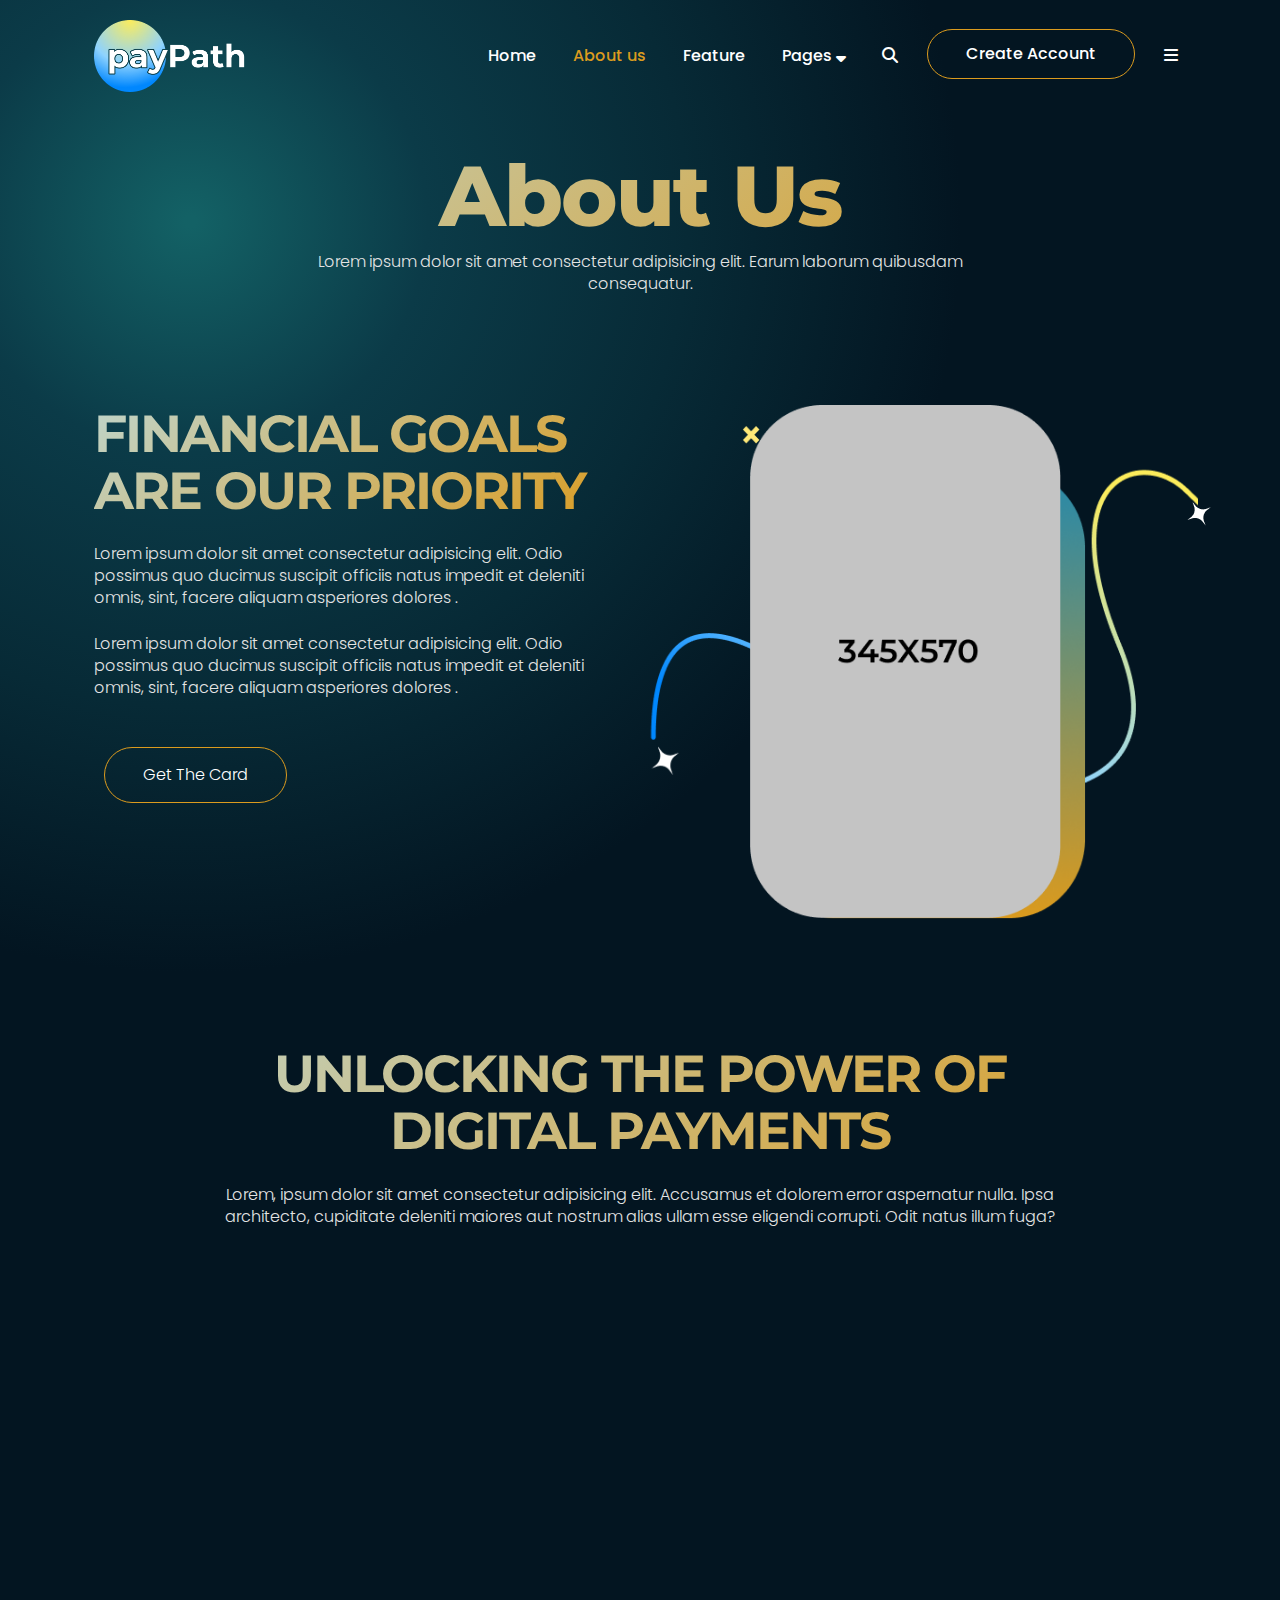
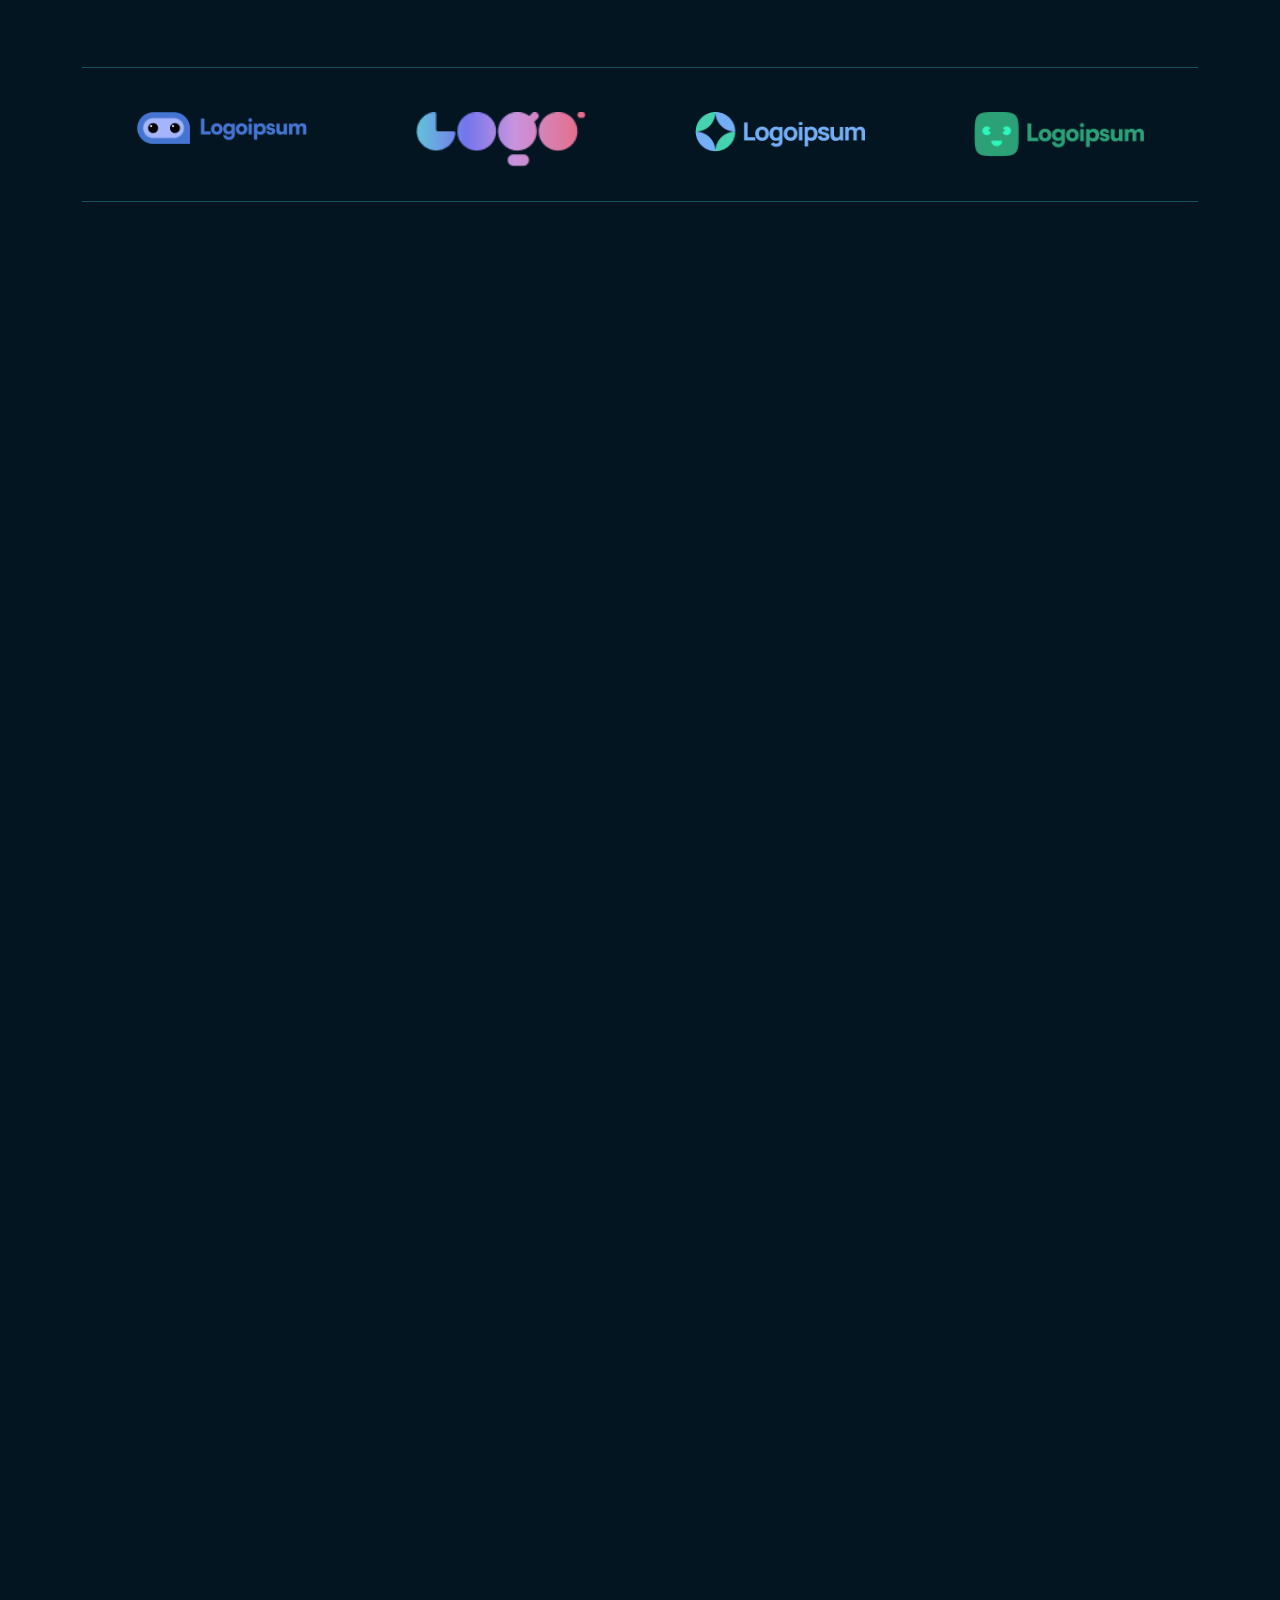
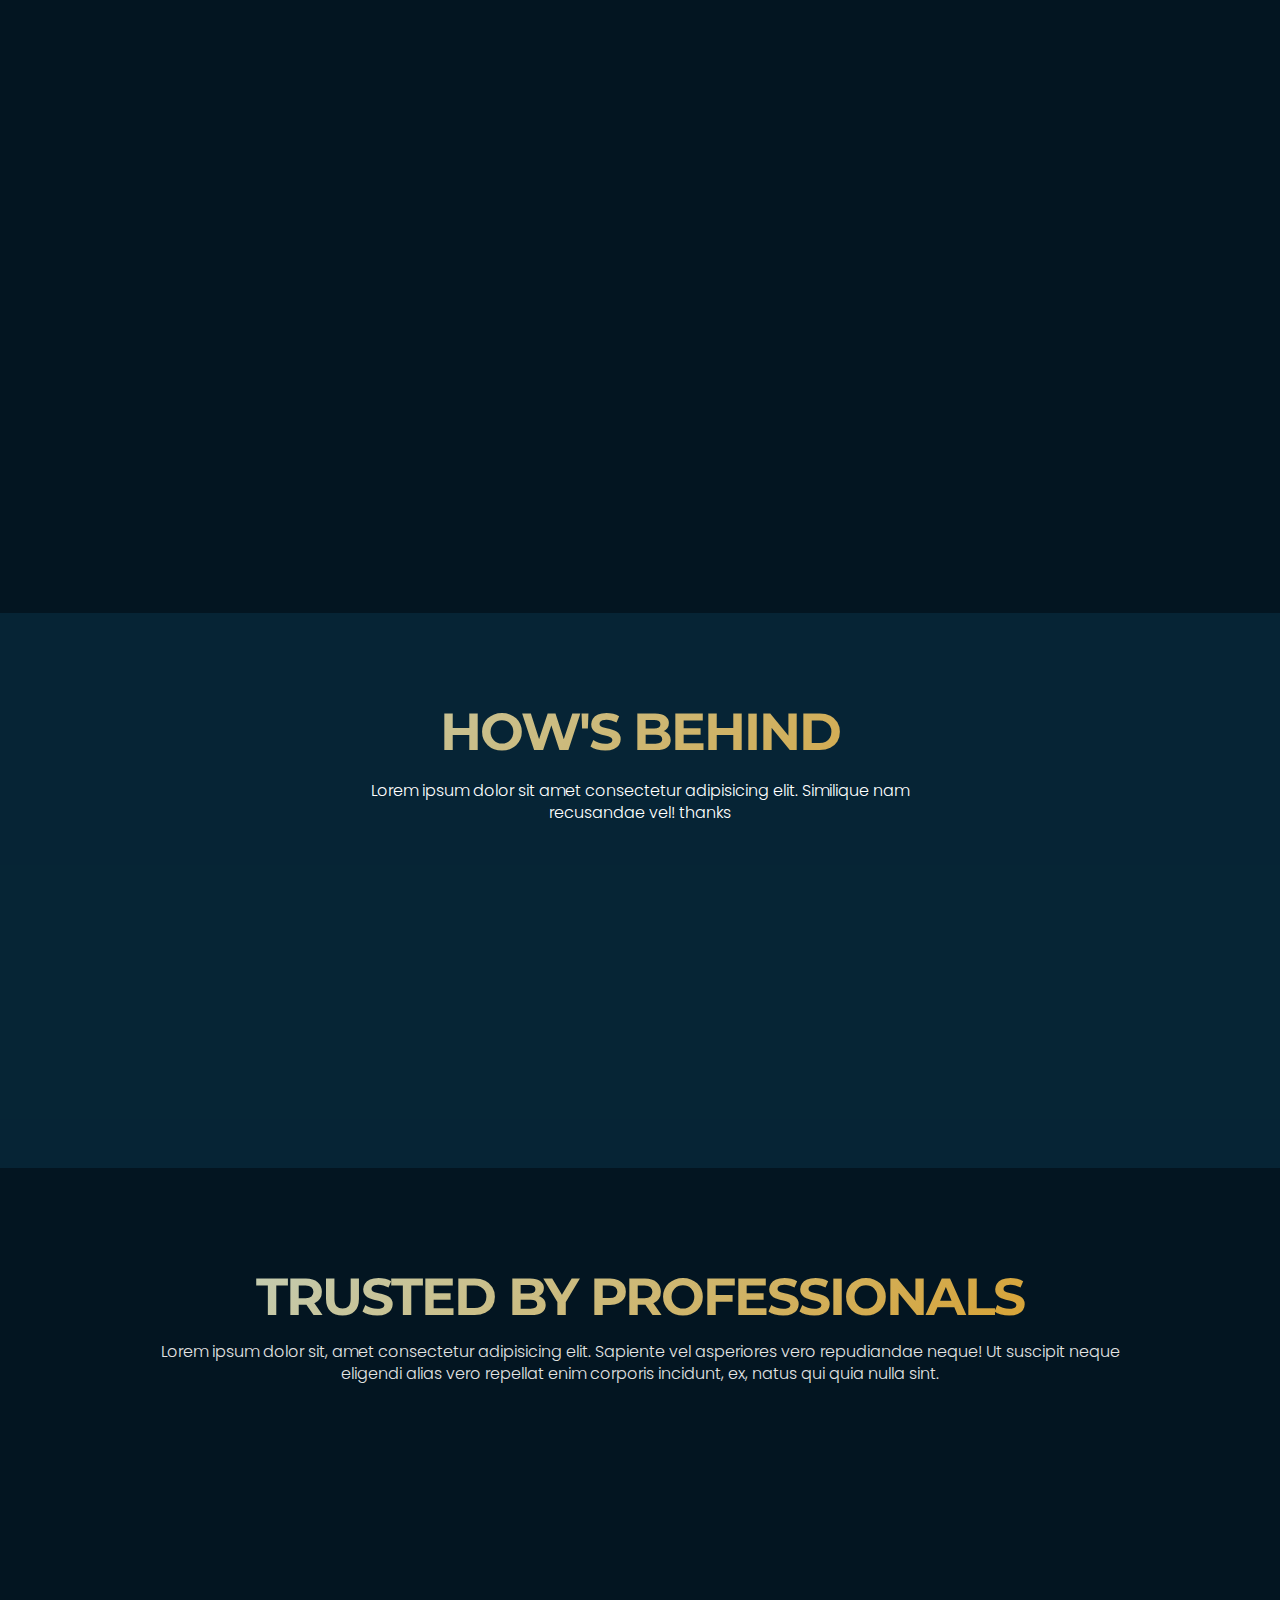
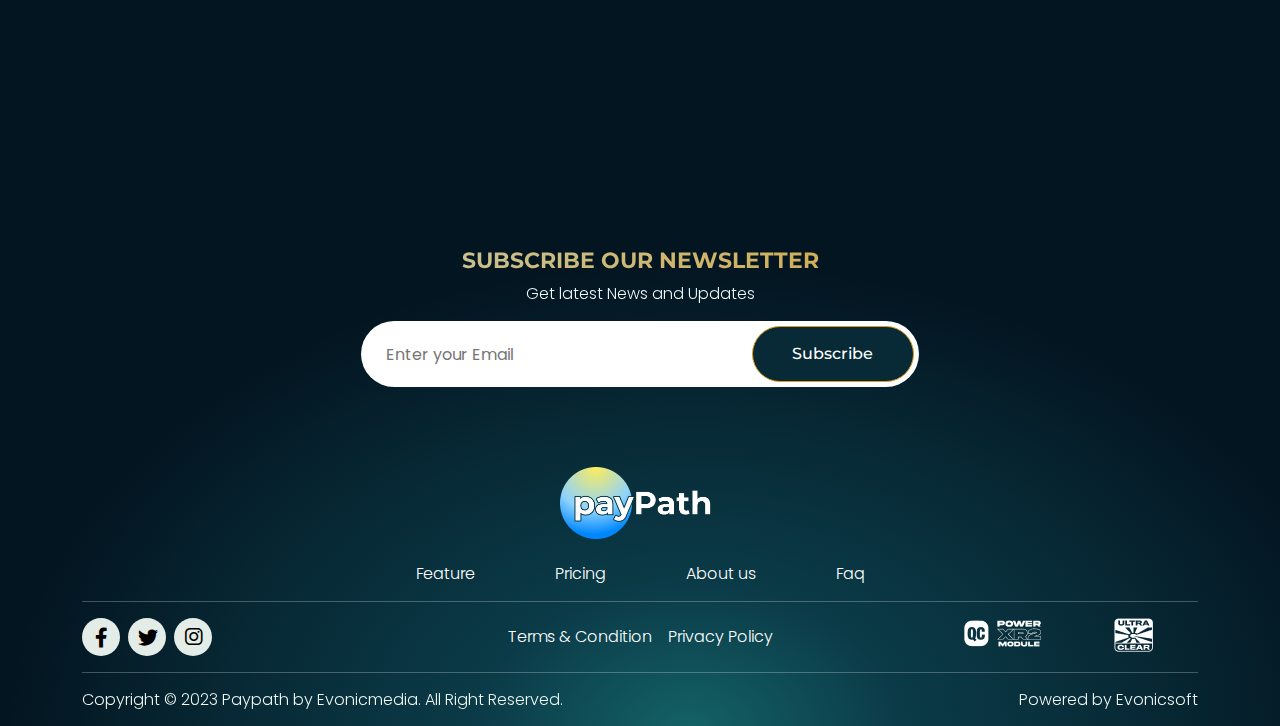
<file: fintechhtml/about.html>
<!DOCTYPE html>
<html lang="zxx">
<head>
    <meta charset="UTF-8">
    <meta http-equiv="X-UA-Compatible" content="IE=edge">
    <meta name="viewport" content="width=device-width, initial-scale=1.0">
    <!-- favicon  -->
    <link rel="shortcut icon" href="assets/images/favicon.png" type="image/x-icon">
    <!-- faremwork of css -->
    <link rel="stylesheet" href="assets/css/bootstrap-lib/bootstrap.min.css">
    <!-- style sheet of css        -->
    <link rel="stylesheet" href="assets/css/style.css">
    <!-- Responsive sheet of css -->
    <link rel="stylesheet" href="assets/css/responsive.css">
    <!-- fonts awsome icon link            -->
    <link rel="stylesheet" href="assets/font-awesome-lib/icon/font-awesome.min.css">
    <!-- slick-slider link css -->
    <link rel="stylesheet" href="assets/css/slick.min.css">
    <!-- animation of css -->
    <link rel="stylesheet" href="assets/css/aos.css">
    <title>Paypath</title>
</head>
<body>
    <div class="site-wrapper">
        <div class="first_nav_hero_about">
            <!-- ======== 1.1. header section ======== -->
            <header>
                <nav class="container navbar navbar-expand-lg ">
                    <div class="container-fluid">
                        <!-- site logo -->
                        <a class="nav-logo p-0" href="index.html"><img src="assets/images/Logo.png" alt="logo"></a>
                        <!-- navigation button  -->
                        <button class="navbar-toggle" onclick="openNav()" type="button"
                            data-bs-target="#navbarSupportedContent" aria-controls="navbarSupportedContent"
                            aria-expanded="false" aria-label="Toggle navigation">
                            <i class="fa-solid fa-bars"></i>
                        </button>
                        <!-- navigation bar manu  -->
                        <div class="collapse navbar-collapse " id="navbarSupportedContent">
                            <ul
                                class="navbar-nav d-flex justify-content-center align-items-center gap-lg-2 gap-md-2 gap-sm-2 gap-2 mb-2 mb-lg-0">
                                <li class="nav-item">
                                    <a class="nav-link" href="index.html">Home</a>
                                </li>
                                <li class="nav-item">
                                    <a class="nav-link active" href="about.html">About us</a>
                                </li>
                                <li class="nav-item">
                                    <a class="nav-link" href="feature.html">Feature</a>
                                </li>
                                <li class="dropdown">
                                    <a class="nav-link " href="#">Pages <i
                                            class="fa-sharp fa-solid fa-sort-down"></i></a>
                                    <ul class="dropdown-menu">
                                        <li><a class="dropdown-item" href="pricing.html">Pricing</a></li>
                                        <li><a class="dropdown-item" href="contact.html">Contact</a></li>
                                        <li><a class="dropdown-item" href="team.html">Team</a></li>
                                        <li><a class="dropdown-item" href="testimonials.html">Testimonials</a></li>
                                        <li><a class="dropdown-item" href="blogs.html">Blogs</a></li>
                                        <li><a class="dropdown-item" href="faq.html">FAQ</a></li>
                                        <li><a class="dropdown-item" href="404.html">404</a></li>
                                        <li><a class="dropdown-item" href="coming.html">Coming Soon</a></li>
                                    </ul>
                                </li>
                                <li class="nav-item">
                                    <a id="search-bar-bt" class="nav-link" href="#"><i
                                            class="fa-solid fa-magnifying-glass"></i></a>
                                </li>
                                <li class="nav-item header_btn ">
                                    <a class="nav-link btn-hover1 lh-1" href="#">Create Account</a>
                                </li>
                                <li class="nav-item" onclick="open_right_side()">
                                    <a class="nav-link" href="#"><i class="fa-sharp fa-solid fa-bars"></i></a>
                                </li>
                            </ul>
                        </div>
                    </div>
                </nav>
                <!--============ navigation left slidebar================-->
                <aside>
                    <div id="mySidenav" class="sidenav">
                        <div class="side-nav-logo d-flex justify-content-between align-items-center ps-4 pe-3">
                            <figure class="navbar-brand"><a href="index.html"><img src="assets/images/Logo.png" alt="img"
                                        class="nav-logo"></a></figure>
                            <div class="closebtn" onclick="closeNav()"><i
                                    class="fa-solid fa-square-xmark side-bar-close-btn"></i></div>
                        </div>
                        <ul>
                            <li class="nav-item">
                                <a class="nav-link" aria-current="page" href="index.html">Home</a>
                            </li>
                            <li class="nav-item">
                                <a class="nav-link" href="about.html">About</a>
                            </li>
                            <li class="nav-item">
                                <a class="nav-link" href="feature.html">Feature</a>
                            </li>
                            <li class="nav-item">
                                <a class="nav-link" href="pricing.html">Pricing</a>
                            </li>
                            <li class="nav-item">
                                <div class="d-flex align-items-center justify-content-between pt-3" id="slid-btn">
                                    <button class="a-slid">Pages</button>
                                    <i class="fa-solid fa-caret-down pe-4"></i>
                                </div>
                                <ul id="slid-drop" class="myst">
                                    <li><a href="contact.html">Contact</a></li>
                                    <li><a href="team.html">Team</a></li>
                                    <li><a href="testimonials.html">Testimonials</a></li>
                                    <li><a href="blogs.html">Blogs</a></li>
                                    <li><a href="faq.html">FAQ</a></li>
                                    <li><a href="404.html">404</a></li>
                                    <li><a href="coming.html">Coming Soon</a></li>
                                </ul>
                            </li>
                        </ul>
                    </div>
                </aside>
                <!--================== navigation drop search bar================-->
                <div class="search" id="search-bar">
                    <form class="d-flex nav-search">
                        <input type="text" name="search" placeholder="Enter your text">
                        <button class="btn-hover1" type="submit">Search</button>
                    </form>
                    <button id="remove-btn">
                        <i class="fa-solid fa-square-xmark "></i>
                    </button>
                </div>
                <!--=================navigation Right slidebar==================-->
                <section class="right-sidbar" id="right_side">
                    <div class="d-flex justify-content-between align-items-center">
                        <!-- site logo -->
                        <a class="p-0 " href="index.html"><img src="assets/images/Logo.png" alt="logo"></a>
                        <button class="close_right_sidebar fa-solid fa-xmark" onclick="close_right_sade()"> </button>
                    </div>
                    <p class="mt-4 pb-3">Lorem ipsum dolor sit amet, consectetur adipiscing elit,
                        sed do eiusmod tempor incididunt ut labore et dolore
                        magna aliqua.
                    </p>
                    <a href="#" class="btn-hover1">Discover More</a>
                    <hr>
                    <h5 class="mt-4 mb-4">Connected details:</h5>
                    <ul class="d-flex flex-column gap-3">
                        <li>
                            <a href="#"> <i class="fa-solid fa-phone"></i></a>
                            <a href="#">yourname@email.com</a>
                        </li>
                        <li>
                            <a href="#"><i class="fa-solid fa-envelope"></i></a>
                            <a href="#">+123-456-7890</a>
                        </li>
                        <li>
                            <a href="#"><i class="fa-solid fa-clock"></i></a>
                            <a href="#">Office Hours: 8AM - 11PM Sunday -
                                Weekend Day</a>
                        </li>
                    </ul>
                    <span class="d-flex gap-4 mt-4">
                        <a href="#" class="p-0"><i class="fa-brands fa-facebook"></i></a>
                        <a href="#" class="p-0"><i class="fa-brands fa-instagram"></i></a>
                        <a href="#" class="p-0"><i class="fa-brands fa-twitter"></i></a>
                    </span>
                </section>
            </header>
            <!-- ======== End of 1.1. header section ========  -->
            <!-- ======== 2.1. hero section ========  -->
            <section>
                <div class="about-hero container">
                    <h1 class="text-center">About Us</h1>
                    <p class="text-center about-p">Lorem ipsum dolor sit amet consectetur adipisicing elit. Earum
                        laborum quibusdam consequatur.</p>
                    <div class="services  pb-lg-4 pb-md-2 pb-sm-0 pb-0 mb-lg-2 mb-md-1 mb-sm-0 mb-0">
                        <div class="container">
                            <div class="row gap-md-0 gap-sm-4 gap-4">
                                <div class="col-lg-6 col-md-6" data-aos="fade-up">
                                    <h2 class="text-lg-start text-md-start text-sm-center text-center">FINANCIAL GOALS
                                        ARE OUR PRIORITY</h2>
                                    <p
                                      class="text-lg-start text-md-start text-sm-center text-center mt-lg-4 mt-md-2 mt-sm-2 mt-2 pb-4 ">
                                        Lorem ipsum dolor sit amet
                                        consectetur adipisicing elit. Odio possimus quo ducimus
                                        suscipit
                                        officiis natus impedit et deleniti omnis, sint, facere aliquam asperiores
                                        dolores
                                        .</p>
                                    <p class="text-lg-start text-md-start text-sm-center text-center pb-4 ">
                                        Lorem ipsum dolor sit amet
                                        consectetur adipisicing elit. Odio possimus quo ducimus
                                        suscipit
                                        officiis natus impedit et deleniti omnis, sint, facere aliquam asperiores
                                        dolores
                                        .</p>

                                    <div
                                        class="serives-btn justify-content-md-start justify-content-ms-center justify-content-center d-flex pt-lg-4 pt-md-2 pt-sm-2 pt-2">
                                        <a class="btn-hover1" href="#">Get The Card</a>

                                    </div>
                                </div>
                                <div class="col-lg-6 col-md-6 d-flex align-items-center justify-content-center abt" data-aos="fade-down">
                                    <div class="position-relative">
                                        <figure class="abut-hero-img1"><img src="assets/images/about/lady-mobile.png" alt="img"></figure>
                                        <figure class="abut-hero-img2"><img src="assets/images/icon/whitStar.png" alt="img"></figure>
                                    </div>
                                </div>
                            </div>
                        </div>
                    </div>
                </div>
            </section>
            <!-- ======== 2.1. hero section ========  -->
        </div>
        <!-- ======== 1.4. finance section ========  -->
        <section class="finance mt-lg-4 mt-md-2 mt-sm-0 mt-0">
            <div class="container text-center">
                <h2>UNLOCKING THE POWER OF DIGITAL PAYMENTS</h2>
                <P class="mt-0">Lorem, ipsum dolor sit amet consectetur adipisicing elit. Accusamus et dolorem error
                    aspernatur nulla. Ipsa architecto, cupiditate deleniti maiores aut nostrum alias ullam esse
                    eligendi
                    corrupti. Odit natus illum fuga?</P>
                <div class="finanes-card row gap-md-0 gap-sm-4 gap-4">
                    <div class="col-lg-4 col-md-4 d-flex justify-content-center pe-lg-3 pe-md-0 pe-sm-3 pe-3">
                        <div class="fin-card" data-aos="flip-up">
                            <figure><img src="assets/images/icon/graphe.png" alt="praph"></figure>
                            <h4>Market Share</h4>
                            <p class="p-f-s">Lorem ipsum dolor sit amet consectetur adipisicing elit. Similique dicta
                                corrupti
                                nihil?
                            </p>
                        </div>
                    </div>
                    <div class="col-lg-4 col-md-4 d-flex justify-content-center pe-lg-3 pe-md-0 pe-sm-3 pe-3">
                        <div class="fin-card" data-aos="flip-up">
                            <figure> <img src="assets/images/icon/doller.png" alt="doller"></figure>
                            <h4>Easy Payment</h4>
                            <p class="p-f-s">Lorem ipsum dolor sit amet consectetur adipisicing elit. Tempore itaque nam
                                pariatur.
                            </p>
                        </div>
                    </div>
                    <div class="col-lg-4 col-md-4 d-flex justify-content-center">
                        <div class="fin-card" data-aos="flip-up">
                            <figure><img src="assets/images/icon/arow.png" alt="arow"></figure>
                            <h4>Awesome Services</h4>
                            <p class="p-f-s">Lorem ipsum dolor sit amet consectetur adipisicing elit. Adipisci rem quos
                                corrupti.
                            </p>
                        </div>
                    </div>
                </div>
            </div>
        </section>
        <!-- ======== End of 1.4. finance section ========  -->
        <!-- ======== 1.5. ispsum section ========  -->
        <div class="ispsum-logo">
            <div class="container">
                <hr>
                <div class="logo_ispsum_slider">
                    <a href="#">
                        <figure><img src="assets/images/icon/ipsum-1.png" alt="img"></figure>
                    </a>
                    <a href="#">
                        <figure><img src="assets/images/icon/ipsum-2.png" alt="img"></figure>
                    </a>
                    <a href="#">
                        <figure><img src="assets/images/icon/ispum-3.png" alt="img"></figure>
                    </a>
                    <a href="#">
                        <figure><img src="assets/images/icon/ipsum-4.png" alt="img"></figure>
                    </a>
                    <a href="#">
                        <figure><img src="assets/images/icon/ipsum-1.png" alt="img"></figure>
                    </a>
                    <a href="#">
                        <figure><img src="assets/images/icon/ipsum-2.png" alt="img"></figure>
                    </a>
                    <a href="#">
                        <figure><img src="assets/images/icon/ispum-3.png" alt="img"></figure>
                    </a>
                    <a href="#">
                        <figure><img src="assets/images/icon/ipsum-4.png" alt="img"></figure>
                    </a>
                </div>
                <hr>
            </div>
        </div>
        <!-- ======== End of 1.5. ispsum section ========  -->
        <!-- ======== 2.2. banner section ========  -->
        <section>
            <div class="container about-banner" data-aos="zoom-in">
                <div class="d-flex justify-content-lg-end justify-content-md-end justify-content-ms-center justify-content-center">
                    <div class="banner-text">
                        <h3 class="text-md-start text-sm-center text-center">Replacing complexity <br> with
                            simplicity
                        </h3>
                        <p class="text-md-start text-sm-center text-center p-f-s">Lorem ipsum dolor sit amet
                            consectetur
                            adipisicing elit. Iusto doloribus adipisci facere voluptatum, suscipit deserunt,
                            cupiditate
                            facilis impedit assumenda saepe, in vitae labore molestias.</p>
                        <div class="visa-btn text-sm-center text-md-start text-center">
                            <a class="btn-hover1" href="#">Get The Card</a>
                        </div>
                    </div>
                </div>
            </div>
        </section>
        <!-- ========End of 2.2. banner section ========  -->
        <!-- ======== 1.6. gateway section ========  -->
        <section class="gateway">
            <div class="container">
                <div class="row gap-lg-0 gap-md-0 gap-sm-4 gap-4">
                    <div class="col-lg-6 col-md-6 d-flex align-items-center justify-content-center" data-aos="fade-up">
                        <div class=" gateway-bg-img mt-5 ">
                            <figure><img src="assets/images/about/gateway-1.png" alt="gate_img1" class="moving"></figure>
                        </div>
                    </div>
                    <div class="col-lg-6 col-md-6  text-md-start text-sm-center text-center" data-aos="fade-down">
                        <h2>SIMPLIFY YOUR PAYMENT PROCESSES</h2>
                        <P class="pt-lg-4 pt-md-3 pt-sm-2 pt-2">Lorem ipsum dolor sit amet consectetur adipisicing
                            elit.
                            Perferendis iure eius autem
                            beatae
                            mollitia quasi, neque magni excepturi velit ullam sunt eos minima.</P>
                        <div
                            class="gate mt-md-3 mt-sm-0 mt-4   d-flex flex-md-row flex-sm-column flex-column align-items-center">
                            <figure class="d-flex align-items-center"><img src="assets/images/icon/gate-icon1.png"
                                    alt="gate-img1"></figure>
                            <div class="account-text ms-3">
                                <h5 class="pb-2">Create Account</h5>
                                <p class="p-f-s">Lorem ipsum dolor sit amet consectetur, adipisicing elit. Quia illum
                                    corporis
                                    voluptatibus nihil? Facilis, sunt.</p>
                            </div>
                        </div>
                        <div class="gate d-flex mt-4  flex-md-row flex-sm-column flex-column align-items-center">
                            <figure class="d-flex align-items-center"><img src="assets/images/icon/gate-icon2.png"
                                    alt="gate-img2"></figure>
                            <div class="ms-3">
                                <h5 class="pb-2">User Configuration</h5>
                                <p class="p-f-s">Lorem ipsum dolor sit amet consectetur, adipisicing elit. Quia illum
                                    corporis
                                    voluptatibus nihil? Facilis, sunt.</p>
                            </div>
                        </div>
                        <div class="gate d-flex mt-4  flex-md-row flex-sm-column flex-column align-items-center">
                            <figure class="d-flex align-items-center"><img src="assets/images/icon/gate-icon3.png"
                                    alt="gate-img3"></figure>
                            <div class="ms-3">
                                <h5 class="pb-2">Enjoy Full Access</h5>
                                <p class="p-f-s">Lorem ipsum dolor sit amet consectetur, adipisicing elit. Quia illum
                                    corporis
                                    voluptatibus nihil? Facilis, sunt.</p>
                            </div>
                        </div>
                        <div class="gate-link text-lg-start text-md-start text-sm-center text-center">
                            <a class="btn-hover1" href="#">Get Started</a>
                        </div>
                    </div>
                </div>
            </div>
        </section>
        <!-- ======== End of 1.6. gateway section ========  -->
        <!-- ======== 2.3. round-word section ========  -->
        <section class="round-word">
            <div class="container">
                <div class="row gap-lg-0 gap-md-0 gap-sm-4 gap-4">
                    <div class="col-lg-6 col-md-6 d-flex align-items-lg-start align-items-md-start align-items-ms-center align-items-center justify-content-center flex-column" data-aos="fade-up">
                        <h2 class="text-lg-start text-md-start text-sm-center text-center">WE ARE ROUND THE WORLD</h2>
                        <P class="text-lg-start text-md-start text-sm-center text-center">Lorem ipsum dolor sit amet consectetur, adipisicing elit. Similique ea asperiores, iusto
                            repellendus explicabo fuga quisquam.</P>
                            <div class="d-flex gap-3">
                                <div class="sticker">
                                    <div class="d-flex">
                                        <h3 class="count">100</h3>
                                        <h3>K+</h3>
                                    </div> <span>Active User</span>
                                </div>
                                <div class="sticker st-bg">
                                    <div class="d-flex">
                                        <h3 class="count">400</h3>
                                        <h3>K+</h3>
                                    </div> <span>App Dwonload</span>
                                </div>
                            </div>
                        <div class="d-flex gap-3">
                            <div class="sticker st-bg">
                                <div class="d-flex">
                                    <h3 class="count">90</h3>
                                    <h3>%</h3>
                                </div> <span>Satisfied user</span>
                            </div>
                            <div class="sticker">
                                <div class="d-flex">
                                    <h3 class="count">200</h3>
                                    <h3>+</h3>
                                </div> <span>Partners Joined</span>
                            </div>
                        </div>
                      
                    </div>
                    <div class="col-lg-6 col-md-6 d-flex align-items-center justify-content-center" data-aos="fade-down">
                        <figure><img src="assets/images/about/round-word.png" alt="img"></figure>
                    </div>
                </div>
            </div>
        </section>
        <!-- ========End of 2.3. round-word section ========  -->
        <!-- ======== 2.4. behind section ========  -->
        <section class="behind b-back">
            <div class="container">
                <h2 class="text-center">HOW'S BEHIND</h2>
                <p class="b-para">Lorem ipsum dolor sit amet consectetur adipisicing elit. Similique nam recusandae vel! thanks</p>
                <div class="row gap-md-0 gap-sm-4 gap-4 mt-3">
                    <div class="col-lg-6 col-md-6 d-flex"  data-aos="flip-up">
                        <div><img src="assets/images/about/behind2.png" alt="img"></div>
                        <div class="ps-4">
                            <h4>Emma White</h4>
                            <p>Lorem ipsum dolor sit amet, consectetur adipisicing elit. Ab dolore voluptate aut?</p>
                            <div class="b-icon">
                                <a href="#"><i class="fa-brands fa-facebook-f"></i></a>
                                <a href="#"><i class="fa-brands fa-whatsapp"></i></a>
                                <a href="#"><i class="fa-brands fa-instagram"></i></a>
                            </div>
                        </div>
                    </div>
                    <div class="col-lg-6 col-md-6 d-flex"  data-aos="flip-up">
                        <div>
                            <figure><img src="assets/images/about/behind.png" alt="img"></figure>
                        </div>
                        <div class="ps-4">
                            <h4>Pamela Brown</h4>
                            <p>Lorem ipsum dolor sit amet, consectetur adipisicing elit. Ab dolore voluptate aut?</p>
                            <div class="b-icon">
                                <a href="#"><i class="fa-brands fa-facebook-f"></i></a>
                                <a href="#"><i class="fa-brands fa-whatsapp"></i></a>
                                <a href="#"><i class="fa-brands fa-instagram"></i></a>
                            </div>
                        </div>
                    </div>
                </div>
            </div>
        </section>
        <!-- ======== End of 2.4. behind section ========  -->
        <!-- ======== 1.10. profaessional section ========  -->
        <section class="profaessional mt-lg-5 mt-md-3 mt-sm-3 mt-3">
            <div class="container">
                <h2 class="text-center">Trusted By Professionals</h2>
                <P class="text-center pt-3 pb-5 mb-2">Lorem ipsum dolor sit, amet consectetur adipisicing elit.
                    Sapiente
                    vel
                    asperiores vero repudiandae neque! Ut suscipit neque eligendi alias vero repellat enim
                    corporis
                    incidunt, ex, natus qui quia nulla sint.</P>
                <div class="prof-size" data-aos="zoom-in-up">
                    <div class="prof-slider ">
                        <div class="prof-slide position-relative">
                            <div>
                                <div class="d-flex  align-items-center justify-content-center">
                                    <img src="assets/images/slider/profational2.jpg" alt="img" class="prof-img-2">
                                </div>
                                <div>
                                    <img src="assets/images/slider/Comma.png" alt="img" class="prof-img-1">
                                </div>
                                <p class="text-center p-f-s">Lorem ipsum dolor, sit amet consectetur adipisicing elit.
                                    Enim
                                    qui
                                    porro perferendis voluptatibus minima, eius illo animi nihil sed natus! Deleniti
                                    officia
                                    dolores culpa alias quasi repellat corrupti doloremque aliquam!</p>
                                <div class="prof-star pt-2 pb-2 text-center">
                                    <span class="stars text-lg-start">
                                        <i class="fa-solid fa-star"></i>
                                        <i class="fa-solid fa-star"></i>
                                        <i class="fa-solid fa-star"></i>
                                        <i class="fa-solid fa-star"></i>
                                        <i class="fa-solid fa-star"></i>
                                    </span>
                                </div>
                                <h5 class="text-center">Johnny Stone</h5>
                                <p class="text-center pt-2 pb-5 p-f-s">Entrepreneur</p>
                            </div>
                        </div>
                        <div class="prof-slide position-relative">
                            <div>
                                <div class="d-flex  align-items-center justify-content-center">
                                    <img src="assets/images/slider/profactional3.jpg" alt="img" class="prof-img-2">
                                </div>
                                <div>
                                    <img src="assets/images/slider/Comma.png" alt="img" class="prof-img-1">
                                </div>
                                <p class="text-center p-f-s">Lorem ipsum dolor, sit amet consectetur adipisicing elit.
                                    Enim
                                    qui
                                    porro perferendis voluptatibus minima, eius illo animi nihil sed natus! Deleniti
                                    officia
                                    dolores culpa alias quasi repellat corrupti doloremque aliquam!</p>
                                <div class="prof-star pt-2 pb-2 text-center">
                                    <span class="stars text-lg-start">
                                        <i class="fa-solid fa-star"></i>
                                        <i class="fa-solid fa-star"></i>
                                        <i class="fa-solid fa-star"></i>
                                        <i class="fa-solid fa-star"></i>
                                        <i class="fa-solid fa-star"></i>
                                    </span>
                                </div>
                                <h5 class="text-center">Stephen Stewart</h5>
                                <p class="text-center pt-2 pb-5 p-f-s">Entrepreneur</p>
                            </div>
                        </div>
                        <div class="prof-slide position-relative">
                            <div>
                                <div class="d-flex  align-items-center justify-content-center">
                                    <img src="assets/images/slider/profacitional.jpg" alt="img" class="prof-img-2">
                                </div>
                                <div>
                                    <img src="assets/images/slider/Comma.png" alt="img" class="prof-img-1">
                                </div>
                                <p class="text-center p-f-s">Lorem ipsum dolor, sit amet consectetur adipisicing elit.
                                    Enim
                                    qui
                                    porro perferendis voluptatibus minima, eius illo animi nihil sed natus! Deleniti
                                    officia
                                    dolores culpa alias quasi repellat corrupti doloremque aliquam!</p>
                                <div class="prof-star pt-2 pb-2 text-center">
                                    <span class="stars text-lg-start">
                                        <i class="fa-solid fa-star"></i>
                                        <i class="fa-solid fa-star"></i>
                                        <i class="fa-solid fa-star"></i>
                                        <i class="fa-solid fa-star"></i>
                                        <i class="fa-solid fa-star"></i>
                                    </span>
                                </div>
                                <h5 class="text-center">Tom Hiddellon</h5>
                                <p class="text-center pt-2 pb-5 p-f-s">Entrepreneur</p>
                            </div>
                        </div>
                    </div>
                </div>
            </div>
        </section>
        <!-- ======== End of 1.10. profaessional section ========  -->
        <!-- ======== 1.13. footer section ========  -->
        <footer class="position-relative pt-lg-1 pt-md-1 pt-sm-1 pt-1">
            <div class="container">
                <h4 class="text-center">SUBSCRIBE OUR NEWSLETTER</h4>
                <P class="text-center pt-2 pb-3">Get latest News and Updates</P>
                <form class="d-flex align-items-center justify-content-center" id="footer-sub2">
                    <!-- form Subscribe massage -->
                    <div id="Succes-box2"></div>
                    <div class="d-flex footer-search ">
                        <input type="email" name="search" placeholder="Enter your Email" required>
                        <button type="submit" class="btn-hover1">Subscribe</button>
                    </div>
                </form>
                <div class="footer-logo text-center pb-lg-4 pb-md-3 pb-sm-2 pb-4">
                    <!-- footer logo  -->
                    <a href="index.html">
                        <figure><img src="assets/images/Logo.png" alt="img"></figure>
                    </a>
                </div>
                <ul class="d-flex align-items-center justify-content-center">
                    <li>
                        <a href="#">Feature</a>
                    </li>
                    <li>
                        <a href="#">Pricing</a>
                    </li>
                    <li>
                        <a href="#">About us</a>
                    </li>
                    <li>
                        <a href="#">Faq</a>
                    </li>
                </ul>
                <hr>
                <div class="row footer-nav-icon">
                    <!-- footer social icon  -->
                    <div
                        class="col-lg-3 col-md-3 d-flex align-items-center justify-content-md-start justify-content-sm-center justify-content-center">
                        <div
                            class="social-icon d-flex gap-2 justify-content-md-start justify-content-sm-center justify-content-center">
                            <a href="#"> <i class="fa-brands fa-facebook-f foot-facebook"></i></a>
                            <a href="#"> <i class="fa-brands fa-twitter"></i></a>
                            <a href="#"> <i class="fa-brands fa-instagram"></i></a>
                        </div>
                    </div>
                    <!-- footer terms privacy  -->
                    <div class="col-lg-6 col-md-6 d-flex justify-content-center align-items-center">
                        <div class=" d-flex gap-3 p-2">
                            <a href="#">Terms & Condition</a>
                            <a href="#">Privacy Policy</a>
                        </div>
                    </div>
                    <!-- footer logo slider  -->
                    <div class="col-lg-3 col-md-3">
                        <div class="footer_ispsum_slider">
                            <figure><a href="#"><img src="assets/images/icon/logoipsum-228.png" alt="qr-code"></a>
                            </figure>
                            <figure><a href="#"><img src="assets/images/icon/logoipsum-233.png" alt="qr-code"></a>
                            </figure>
                            <figure><a href="#"><img src="assets/images/icon/logoipsum-229.png" alt="qr-code"></a>
                            </figure>
                            <figure><a href="#"><img src="assets/images/icon/logoipsum-228.png" alt="qr-code"></a>
                            </figure>
                            <figure><a href="#"><img src="assets/images/icon/logoipsum-233.png" alt="qr-code"></a>
                            </figure>
                            <figure><a href="#"><img src="assets/images/icon/logoipsum-229.png" alt="qr-code"></a>
                            </figure>
                        </div>
                    </div>
                </div>
                <hr>
                <div class="Copyright d-flex justify-content-between flex-wrap dir">
                    <p>Copyright © 2023 Paypath by Evonicmedia. All Right Reserved.</p>
                    <p>Powered by Evonicsoft</p>
                </div>
            </div>
        </footer>
        <!-- ======== End of 1.13. footer section ========  -->
    </div>
     <!-- end site wrapper -->
   <!-- button back to top -->
   <button onclick="scrollToTop()" id="backToTopBtn"><i class="fa-solid fa-arrow-turn-up"></i></button>
<!-- bootstrap min javascript -->
<script src="assets/js/javascript-lib/bootstrap.min.js"></script>
<!-- j Query -->
<script src="assets/js/jquery.js"></script>
<!-- slick slider js -->
<script src="assets/js/slick.min.js"></script>
<!-- main javascript -->
<script src="assets/js/custom.js"></script>
<!-- counter javascript file -->
<script src="assets/js/waypoints.min.js"></script>
 <!-- animation from javascript -->
 <script src="assets/js/aos.js"></script>
 <script>
     AOS.init({
         once: true,
         duration: 1500,
     });
   </script>
</body>

</html>
</file>
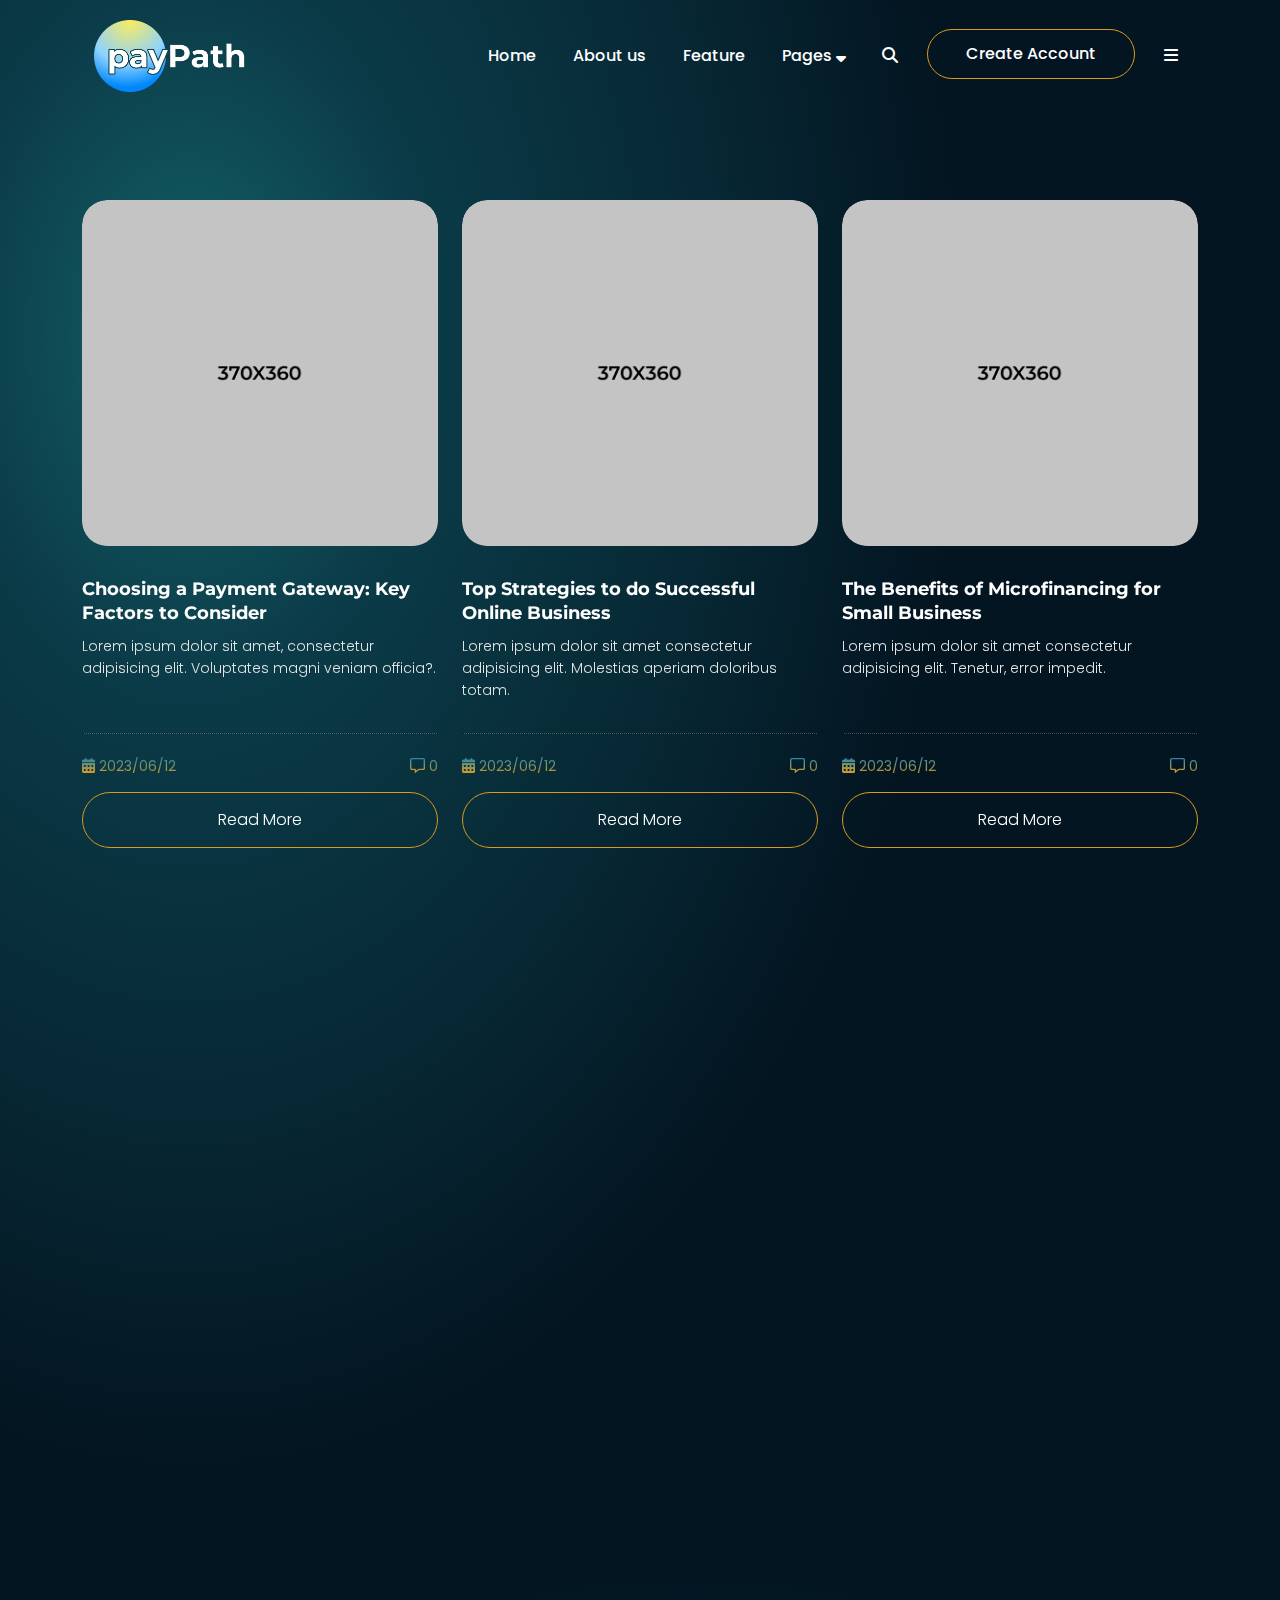
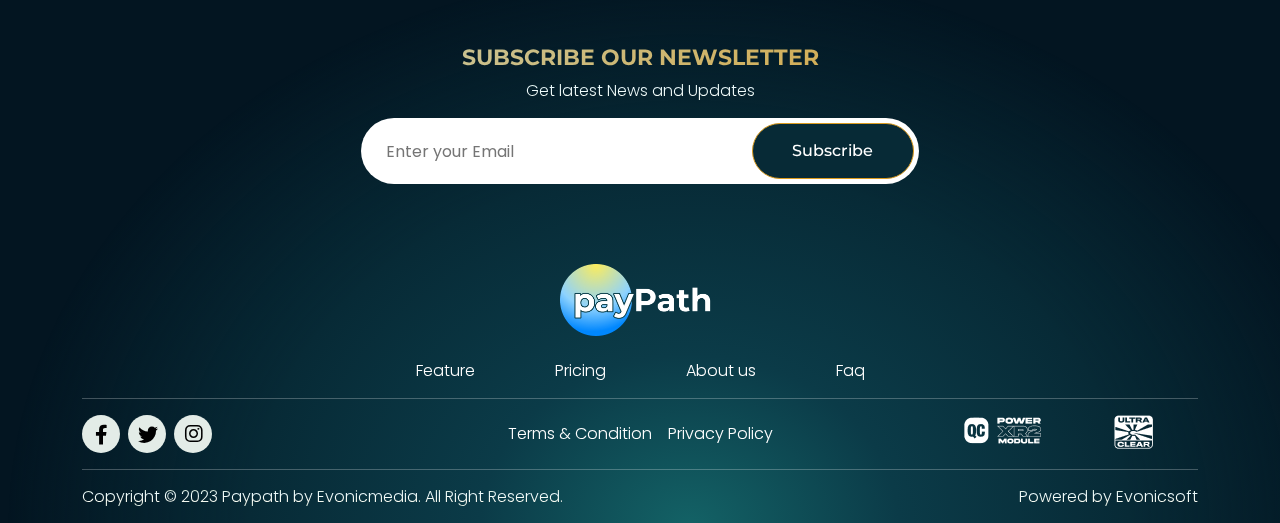
<file: fintechhtml/blogs.html>
<!DOCTYPE html>
<html lang="zxx">
    <head>
        <meta charset="UTF-8">
        <meta http-equiv="X-UA-Compatible" content="IE=edge">
        <meta name="viewport" content="width=device-width, initial-scale=1.0">
        <title>Paypath</title>
        <!-- favicon  -->
        <link rel="shortcut icon" href="assets/images/favicon.png" type="image/x-icon">
        <!-- faremwork of css -->
        <link rel="stylesheet" href="assets/css/bootstrap-lib/bootstrap.min.css">
        <!-- style sheet of css        -->
        <link rel="stylesheet" href="assets/css/style.css">
        <!-- Responsive sheet of css -->
        <link rel="stylesheet" href="assets/css/responsive.css">
        <!-- fonts awsome icon link            -->
        <link rel="stylesheet" href="assets/font-awesome-lib/icon/font-awesome.min.css">
        <!-- slick-slider link css -->
        <link rel="stylesheet" href="assets/css/slick.min.css">
        <!-- animation of css -->
        <link rel="stylesheet" href="assets/css/aos.css">
    </head>
<body>
    <div class="site-wrapper">
        <div class="first_nav_hero_about">
            <!-- ======== 1.1. header section ======== -->
            <header>
                <nav class="container navbar navbar-expand-lg ">
                    <div class="container-fluid">
                        <!-- site logo -->
                        <a class="nav-logo p-0" href="index.html"><img src="assets/images/Logo.png" alt="logo"></a>
                                <!-- navigation button  -->
                        <button class="navbar-toggle" onclick="openNav()" type="button"
                            data-bs-target="#navbarSupportedContent" aria-controls="navbarSupportedContent"
                            aria-expanded="false" aria-label="Toggle navigation">
                            <i class="fa-solid fa-bars"></i>
                        </button>
                        <!-- navigation bar manu  -->
                        <div class="collapse navbar-collapse " id="navbarSupportedContent">
                            <ul
                                class="navbar-nav d-flex justify-content-center align-items-center gap-lg-2 gap-md-2 gap-sm-2 gap-2 mb-2 mb-lg-0">
                                <li class="nav-item">
                                    <a class="nav-link " href="index.html">Home</a>
                                </li>
                                <li class="nav-item">
                                    <a class="nav-link" href="about.html">About us</a>
                                </li>
                                <li class="nav-item">
                                    <a class="nav-link" href="feature.html">Feature</a>
                                </li>
                                <li class="dropdown">
                                    <a class="nav-link " href="#">Pages <i
                                            class="fa-sharp fa-solid fa-sort-down"></i></a>
                                    <ul class="dropdown-menu">
                                        <li><a class="dropdown-item" href="pricing.html">Pricing</a></li>
                                        <li><a class="dropdown-item" href="contact.html">Contact</a></li>
                                        <li><a class="dropdown-item" href="team.html">Team</a></li>
                                        <li><a class="dropdown-item" href="testimonials.html">Testimonials</a></li>
                                        <li><a class="dropdown-item active" href="blogs.html">Blogs</a></li>
                                        <li><a class="dropdown-item" href="faq.html">FAQ</a></li>
                                        <li><a class="dropdown-item" href="404.html">404</a></li>
                                        <li><a class="dropdown-item" href="coming.html">Coming Soon</a></li>
                                    </ul>
                                </li>
                                <li class="nav-item">
                                    <a id="search-bar-bt" class="nav-link" href="#"><i
                                            class="fa-solid fa-magnifying-glass"></i></a>
                                </li>
                                <li class="nav-item header_btn ">
                                    <a class="nav-link btn-hover1 lh-1" href="#">Create Account</a>
                                </li>
                                <li class="nav-item" onclick="open_right_side()">
                                    <a class="nav-link" href="#"><i class="fa-sharp fa-solid fa-bars"></i></a>
                                </li>
                            </ul>
                        </div>
                    </div>
                </nav>
                <!--============ navigation left slidebar================-->
                <aside>
                    <div id="mySidenav" class="sidenav">
                        <div class="side-nav-logo d-flex justify-content-between align-items-center ps-4 pe-3">
                            <figure class="navbar-brand"><a href="index.html"><img src="assets/images/Logo.png" alt="img"
                                class="nav-logo"></a></figure>
                            <div class="closebtn" onclick="closeNav()"><i
                                    class="fa-solid fa-square-xmark side-bar-close-btn"></i></div>
                        </div>
                        <ul>
                            <li class="nav-item">
                                <a class="nav-link" aria-current="page" href="index.html">Home</a>
                            </li>
                            <li class="nav-item">
                                <a class="nav-link" href="about.html">About</a>
                            </li>
                            <li class="nav-item">
                                <a class="nav-link" href="feature.html">Feature</a>
                            </li>
                            <li class="nav-item">
                                <a class="nav-link" href="pricing.html">Pricing</a>
                            </li>
                            <li class="nav-item">
                                <div class="d-flex align-items-center justify-content-between pt-3" id="slid-btn">
                                    <button class="a-slid">Pages</button>
                                    <i class="fa-solid fa-caret-down pe-4"></i>
                                </div>
                                <ul id="slid-drop" class="myst">
                                    <li><a href="contact.html">Contact</a></li>
                                    <li><a href="team.html">Team</a></li>
                                    <li><a href="testimonials.html">Testimonials</a></li>
                                    <li><a href="blogs.html">Blogs</a></li>
                                    <li><a href="faq.html">FAQ</a></li>
                                    <li><a href="404.html">404</a></li>
                                    <li><a href="coming.html">Coming Soon</a></li>
                                </ul>
                            </li>
                        </ul>
                    </div>
                </aside>
                <!--================== navigation drop search bar================-->
                <div class="search" id="search-bar">
                    <form class="d-flex nav-search">
                        <input type="text" name="search" placeholder="Enter your text">
                        <button class="btn-hover1" type="submit">Search</button>
                    </form>
                    <button id="remove-btn">
                        <i class="fa-solid fa-square-xmark "></i>
                    </button>
                </div>
                <!--=================navigation Right slidebar==================-->
                <section class="right-sidbar" id="right_side">
                    <div class="d-flex justify-content-between align-items-center">
                        <!-- site logo -->
                        <a class="p-0 " href="index.html"><img src="assets/images/Logo.png" alt="logo"></a>
                        <button class="close_right_sidebar fa-solid fa-xmark" onclick="close_right_sade()"> </button>
                    </div>
                    <p class="mt-4 pb-3">Lorem ipsum dolor sit amet, consectetur adipiscing elit,
                        sed do eiusmod tempor incididunt ut labore et dolore
                        magna aliqua.
                    </p>
                    <a href="#" class="btn-hover1">Discover More</a>
                    <hr>
                    <h5 class="mt-4 mb-4">Connected details:</h5>
                    <ul class="d-flex flex-column gap-3">
                        <li>
                            <a href="#"> <i class="fa-solid fa-phone"></i></a>
                            <a href="#">yourname@email.com</a>
                        </li>
                        <li>
                            <a href="#"><i class="fa-solid fa-envelope"></i></a>
                            <a href="#">+123-456-7890</a>
                        </li>
                        <li>
                            <a href="#"><i class="fa-solid fa-clock"></i></a>
                            <a href="#">Office Hours: 8AM - 11PM Sunday -
                                Weekend Day</a>
                        </li>
                    </ul>
                    <span class="d-flex gap-4 mt-4">
                        <a href="#" class="p-0"><i class="fa-brands fa-facebook"></i></a>
                        <a href="#" class="p-0"><i class="fa-brands fa-instagram"></i></a>
                        <a href="#" class="p-0"><i class="fa-brands fa-twitter"></i></a>
                    </span>
                </section>
            </header>
            <!-- ======== End of 1.1. header section ========  -->
        <!-- ======== 9.1. Blogs cards section ========  -->
        <section class="news-cards">
            <div class="container">

                <div class="row d-flex gap-md-0 gap-sm-5 gap-4 mb-5">
                    <div class="col-lg-4 col-md-4 d-flex" data-aos="flip-right">
                        <div class="card news-card-back">
                            <img src="assets/images/blog/news-1.png" alt="card-img">
                            <div class="card-body">
                                <a href="#">
                                    <h5>Choosing a Payment Gateway: Key Factors to Consider</h5>
                                </a>
                                <p class="card-text p-f-s">Lorem ipsum dolor sit amet, consectetur adipisicing elit.
                                    Voluptates magni veniam officia?.</p>
                            </div>
                            <hr class="dotted-line">
                            <div class="card-viewer d-flex justify-content-between ">
                                <div>
                                    <i class="fa-solid fa-calendar-days"></i>
                                    <span>2023/06/12</span>
                                </div>
                                <div>
                                    <i class="fa-regular fa-message"></i>
                                    <span>0</span>
                                </div>
                            </div>
                            <div class="news-link">
                                <a class="btn-hover1" href="#">Read More</a>
                            </div>
                        </div>
                    </div>
                    <div class="col-lg-4 col-md-4 d-flex"  data-aos="flip-right">
                        <div class="card news-card-back">
                            <img src="assets/images/blog/news-2.png" alt="image">
                            <div class="card-body">
                                <a href="#">
                                    <h5>Top Strategies to do Successful Online Business</h5>
                                </a>
                                <p class="card-text p-f-s">Lorem ipsum dolor sit amet consectetur adipisicing elit.
                                    Molestias aperiam doloribus totam.</p>
                            </div>
                            <hr class="dotted-line">
                            <div class="card-viewer d-flex justify-content-between ">
                                <div>
                                    <i class="fa-solid fa-calendar-days"></i>
                                    <span>2023/06/12</span>
                                </div>
                                <div>
                                    <i class="fa-regular fa-message"></i>
                                    <span>0</span>
                                </div>
                            </div>
                            <div class="card-color">
                                <a class="btn-hover1" href="#">Read More</a>
                            </div>
                        </div>
                    </div>
                    <div class="col-lg-4 col-md-4 d-flex" data-aos="flip-right">
                        <div class="card news-card-back">
                            <img src="assets/images/blog/news-3.png" alt="image">
                            <div class="card-body">
                                <a href="#">
                                    <h5>The Benefits of Microfinancing for Small Business</h5>
                                </a>
                                <p class="card-text p-f-s">Lorem ipsum dolor sit amet consectetur adipisicing elit.
                                    Tenetur, error impedit.</p>
                            </div>
                            <hr class="dotted-line">
                            <div class="card-viewer d-flex justify-content-between ">
                                <div>

                                    <i class="fa-solid fa-calendar-days"></i>
                                    <span>2023/06/12</span>
                                </div>
                                <div>
                                    <i class="fa-regular fa-message"></i>
                                    <span>0</span>
                                </div>
                            </div>
                            <div>
                                <a class="btn-hover1" href="#">Read More</a>
                            </div>
                        </div>
                    </div>
                </div>
                <div class="row d-flex gap-md-0 gap-sm-5 gap-4">
                    <div class="col-lg-4 col-md-4 d-flex" data-aos="flip-right">
                        <div class="card news-card-back">
                            <img src="assets/images/blog/blog-card3.png" alt="card-img">
                            <div class="card-body">
                                <a href="#">
                                    <h5>Payment Gateway Fees: What You Need to Know</h5>
                                </a>
                                <p class="card-text p-f-s">Lorem ipsum dolor sit amet, consectetur adipisicing elit.
                                    Voluptates magni veniam officia?.</p>
                            </div>
                            <hr class="dotted-line">
                            <div class="card-viewer d-flex justify-content-between ">
                                <div>
                                    <i class="fa-solid fa-calendar-days"></i>
                                    <span>2023/06/12</span>
                                </div>
                                <div>
                                    <i class="fa-regular fa-message"></i>
                                    <span>0</span>
                                </div>
                            </div>
                            <div class="news-link">
                                <a class="btn-hover1" href="#">Read More</a>
                            </div>
                        </div>
                    </div>
                    <div class="col-lg-4 col-md-4 d-flex"  data-aos="flip-right">
                        <div class="card news-card-back">
                            <img src="assets/images/blog/blog-card2.png" alt="image">
                            <div class="card-body">
                                <a href="#">
                                    <h5>Top Strategies to do Successful Online Business</h5>
                                </a>
                                <p class="card-text p-f-s">Lorem ipsum dolor sit amet consectetur adipisicing elit.
                                    Molestias aperiam doloribus totam.</p>
                            </div>
                            <hr class="dotted-line">
                            <div class="card-viewer d-flex justify-content-between ">
                                <div>
                                    <i class="fa-solid fa-calendar-days"></i>
                                    <span>2023/06/12</span>
                                </div>
                                <div>
                                    <i class="fa-regular fa-message"></i>
                                    <span>0</span>
                                </div>
                            </div>
                            <div class="card-color">
                                <a class="btn-hover1" href="#">Read More</a>
                            </div>
                        </div>
                    </div>
                    <div class="col-lg-4 col-md-4 d-flex" data-aos="flip-right">
                        <div class="card news-card-back">
                            <img src="assets/images/blog/news-1.png" alt="image">
                            <div class="card-body">
                                <a href="#">
                                    <h5>Choosing a Payment Gateway: Key Factors to Consider</h5>
                                </a>
                                <p class="card-text p-f-s">Lorem ipsum dolor sit amet consectetur adipisicing elit.
                                    Tenetur, error impedit.</p>
                            </div>
                            <hr class="dotted-line">
                            <div class="card-viewer d-flex justify-content-between ">
                                <div>

                                    <i class="fa-solid fa-calendar-days"></i>
                                    <span>2023/06/12</span>
                                </div>
                                <div>
                                    <i class="fa-regular fa-message"></i>
                                    <span>0</span>
                                </div>
                            </div>
                            <div>
                                <a class="btn-hover1" href="#">Read More</a>
                            </div>
                        </div>
                    </div>
                </div>
            </div>
        </section>
        <!-- ======== End of 9.1. Blogs cards section ========  -->
        </div>
                <!-- ======== 1.13. footer section ========  -->
                <footer class="position-relative">
                    <div class="container">
                        <h4 class="text-center">SUBSCRIBE OUR NEWSLETTER</h4>
                        <P class="text-center pt-2 pb-3">Get latest News and Updates</P>
                        <form class="d-flex align-items-center justify-content-center" id="footer-sub2">
                            <!-- form Subscribe massage -->
                            <div id="Succes-box2"></div>
                            <div class="d-flex footer-search ">
                                <input type="email" name="search" placeholder="Enter your Email" required>
                                <button type="submit" class="btn-hover1">Subscribe</button>
                            </div>
                        </form>
                        <div class="footer-logo text-center pb-lg-4 pb-md-3 pb-sm-2 pb-4">
                            <!-- footer logo  -->
                            <a href="index.html">
                                <figure><img src="assets/images/Logo.png" alt="img"></figure>
                            </a>
                        </div>
                        <ul class="d-flex align-items-center justify-content-center">
                            <li>
                                <a href="#">Feature</a>
                            </li>
                            <li>
                                <a href="#">Pricing</a>
                            </li>
                            <li>
                                <a href="#">About us</a>
                            </li>
                            <li>
                                <a href="#">Faq</a>
                            </li>
                        </ul>
                        <hr>
                        <div class="row footer-nav-icon">
                            <!-- footer social icon  -->
                            <div class="col-lg-3 col-md-3 d-flex align-items-center justify-content-md-start justify-content-sm-center justify-content-center">
                                <div
                                    class="social-icon d-flex gap-2 justify-content-md-start justify-content-sm-center justify-content-center">
                                    <a href="#"> <i class="fa-brands fa-facebook-f foot-facebook"></i></a>
                                    <a href="#"> <i class="fa-brands fa-twitter"></i></a>
                                    <a href="#"> <i class="fa-brands fa-instagram"></i></a>
                                </div>
                            </div>
                            <!-- footer terms privacy  -->
                            <div class="col-lg-6 col-md-6 d-flex justify-content-center align-items-center">
                                <div class=" d-flex gap-3 p-2">
                                    <a href="#">Terms & Condition</a>
                                    <a href="#">Privacy Policy</a>
                                </div>
                            </div>
                            <!-- footer logo slider  -->
                            <div class="col-lg-3 col-md-3">
                                <div class="footer_ispsum_slider">
                                    <figure><a href="#"><img src="assets/images/icon/logoipsum-228.png" alt="qr-code"></a>
                                    </figure>
                                    <figure><a href="#"><img src="assets/images/icon/logoipsum-233.png" alt="qr-code"></a>
                                    </figure>
                                    <figure><a href="#"><img src="assets/images/icon/logoipsum-229.png" alt="qr-code"></a>
                                    </figure>
                                    <figure><a href="#"><img src="assets/images/icon/logoipsum-228.png" alt="qr-code"></a>
                                    </figure>
                                    <figure><a href="#"><img src="assets/images/icon/logoipsum-233.png" alt="qr-code"></a>
                                    </figure>
                                    <figure><a href="#"><img src="assets/images/icon/logoipsum-229.png" alt="qr-code"></a>
                                    </figure>
                                </div>
                            </div>
                        </div>
                        <hr>
                        <div class="Copyright d-flex justify-content-between flex-wrap dir">
                                <p>Copyright © 2023 Paypath by Evonicmedia. All Right Reserved.</p>
                                <p>Powered by Evonicsoft</p>
                            </div>
                        </div>
                </footer>
                <!-- ======== End of 1.13. footer section ========  -->
    </div>        
    <!-- end site wrapper -->
    <!-- button back to top -->
    <button onclick="scrollToTop()" id="backToTopBtn"><i class="fa-solid fa-arrow-turn-up"></i></button>

    <!-- bootstrap min javascript -->
    <script src="assets/js/javascript-lib/bootstrap.min.js"></script>
    <!-- j Query -->
    <script src="assets/js/jquery.js"></script>
    <!-- slick slider js -->
    <script src="assets/js/slick.min.js"></script>
    <!-- main javascript -->
    <script src="assets/js/custom.js"></script>
    <!-- counter javascript file -->
    <script src="assets/js/waypoints.min.js"></script>
    <!-- animation from javascript -->
    <script src="assets/js/aos.js"></script>
    <script>
        AOS.init({
            once: true,
            duration: 1500,
        });
      </script>
</body>
</html>
</file>
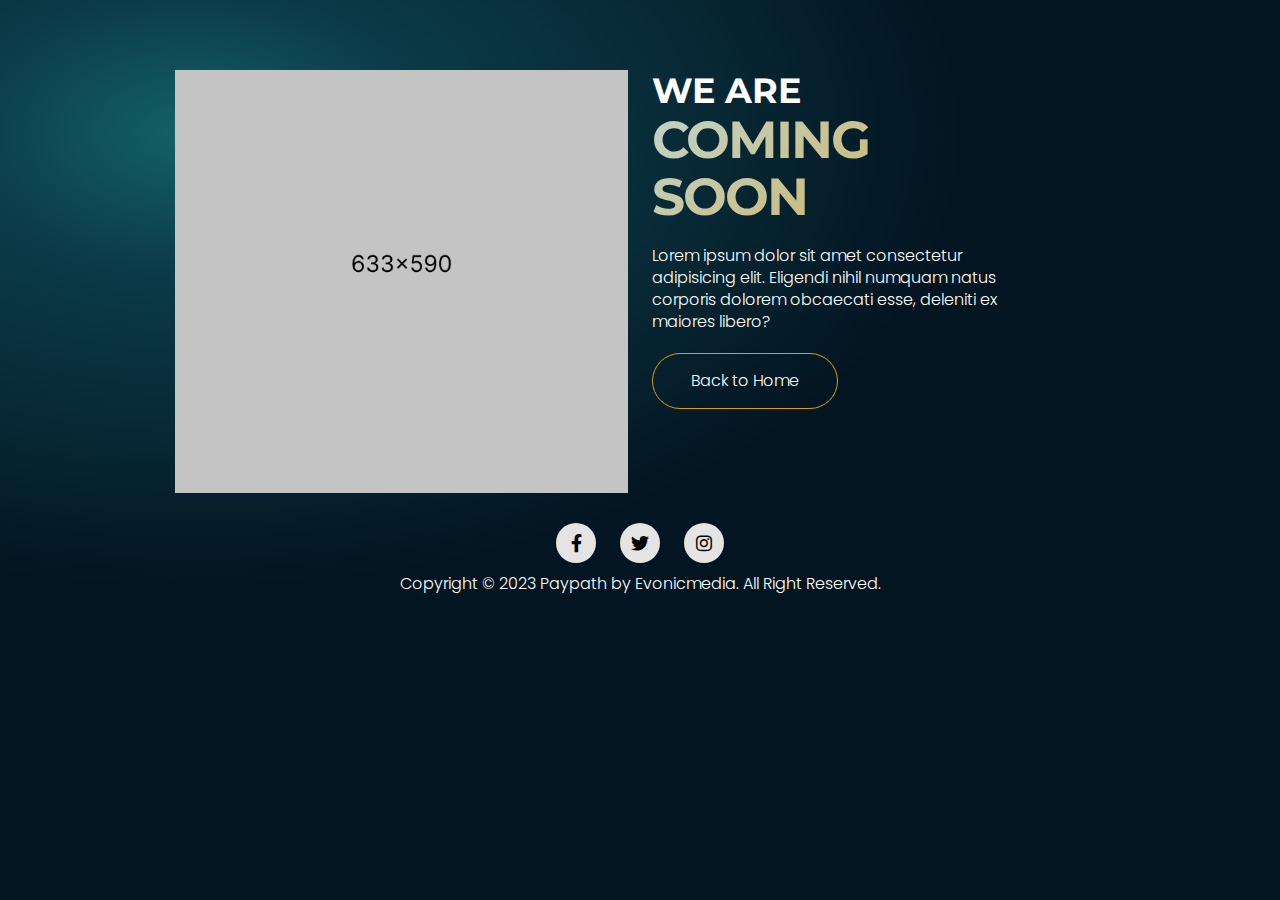
<file: fintechhtml/coming.html>
<!DOCTYPE html>
<html lang="zxx">
    <head>
        <meta charset="UTF-8">
        <meta http-equiv="X-UA-Compatible" content="IE=edge">
        <meta name="viewport" content="width=device-width, initial-scale=1.0">
        <title>Paypath</title>
        <!-- favicon  -->
        <link rel="shortcut icon" href="assets/images/favicon.png" type="image/x-icon">
        <!-- faremwork of css -->
        <link rel="stylesheet" href="assets/css/bootstrap-lib/bootstrap.min.css">
        <!-- style sheet of css        -->
        <link rel="stylesheet" href="assets/css/style.css">
        <!-- Responsive sheet of css -->
        <link rel="stylesheet" href="assets/css/responsive.css">
        <!-- fonts awsome icon link            -->
        <link rel="stylesheet" href="assets/font-awesome-lib/icon/font-awesome.min.css">
        <!-- slick-slider link css -->
        <link rel="stylesheet" href="assets/css/slick.min.css">
        <!-- animation of css -->
        <link rel="stylesheet" href="assets/css/aos.css">
    </head>
<body>
    <div class="site-wrapper">
        <div class="first_nav_hero_about">
            <!-- ======== 11.1. Coming hero section ======== -->
            <section>
                <div class="container">
                    <div class="row coming-hero d-flex gap-md-0 gap-sm-4 gap-4">
                        <div class="col-lg-6 col-md-6 d-flex align-items-center justify-content-center" data-aos="fade-up">
                            <figure class="d-flex align-items-center justify-content-lg-end justify-content-md-center justify-content-center"><img src="assets/images/coming/coming-soon.png" class="moving" alt="img"></figure>
                        </div>
                        <div class="col-lg-6 col-md-6 d-flex flex-column align-items-md-start align-items-ms-center align-items-center text-md-start text-sm-center text-center" data-aos="fade-down">
                            <h3>WE ARE</h3>
                            <h2>COMING SOON</h2>
                            <p>Lorem ipsum dolor sit amet consectetur adipisicing elit. Eligendi nihil numquam natus corporis dolorem obcaecati esse, deleniti ex maiores libero?</p>
                            <a class="btn-hover1" href="index.html">Back to Home</a>
                        </div>
                    </div>
                </div>
            </section>
             <!-- ======== End of 11.1. Coming hero section ======== -->
             <!-- ======== 11.2. Coming footer section ======== -->
            <div class="footer-coming">
                <div class="d-flex align-items-center justify-content-center gap-4">
                    <a href="#"> <i class="fa-brands fa-facebook-f"></i></a>
                    <a href="#"> <i class="fa-brands fa-twitter"></i></a>
                    <a href="#"> <i class="fa-brands fa-instagram"></i></a>
                </div>
                <p class="text-center ps-1 pe-1">Copyright © 2023 Paypath by Evonicmedia. All Right Reserved.</p>
            </div>
             <!-- ======== End of 11.2. Coming footer section ======== -->
        </div>
    </div>

     <!-- bootstrap min javascript -->
     <script src="assets/js/javascript-lib/bootstrap.min.js"></script>
     <!-- j Query -->
     <script src="assets/js/jquery.js"></script>
     <!-- slick slider js -->
     <script src="assets/js/slick.min.js"></script>
     <!-- main javascript -->
     <script src="assets/js/custom.js"></script>
     <!-- counter javascript file -->
     <script src="assets/js/waypoints.min.js"></script>
     <!-- animation from javascript -->
     <script src="assets/js/aos.js"></script>
     <script>
         AOS.init({
             once: true,
             duration: 1500,
         });
       </script>
</body>
</html>
</file>
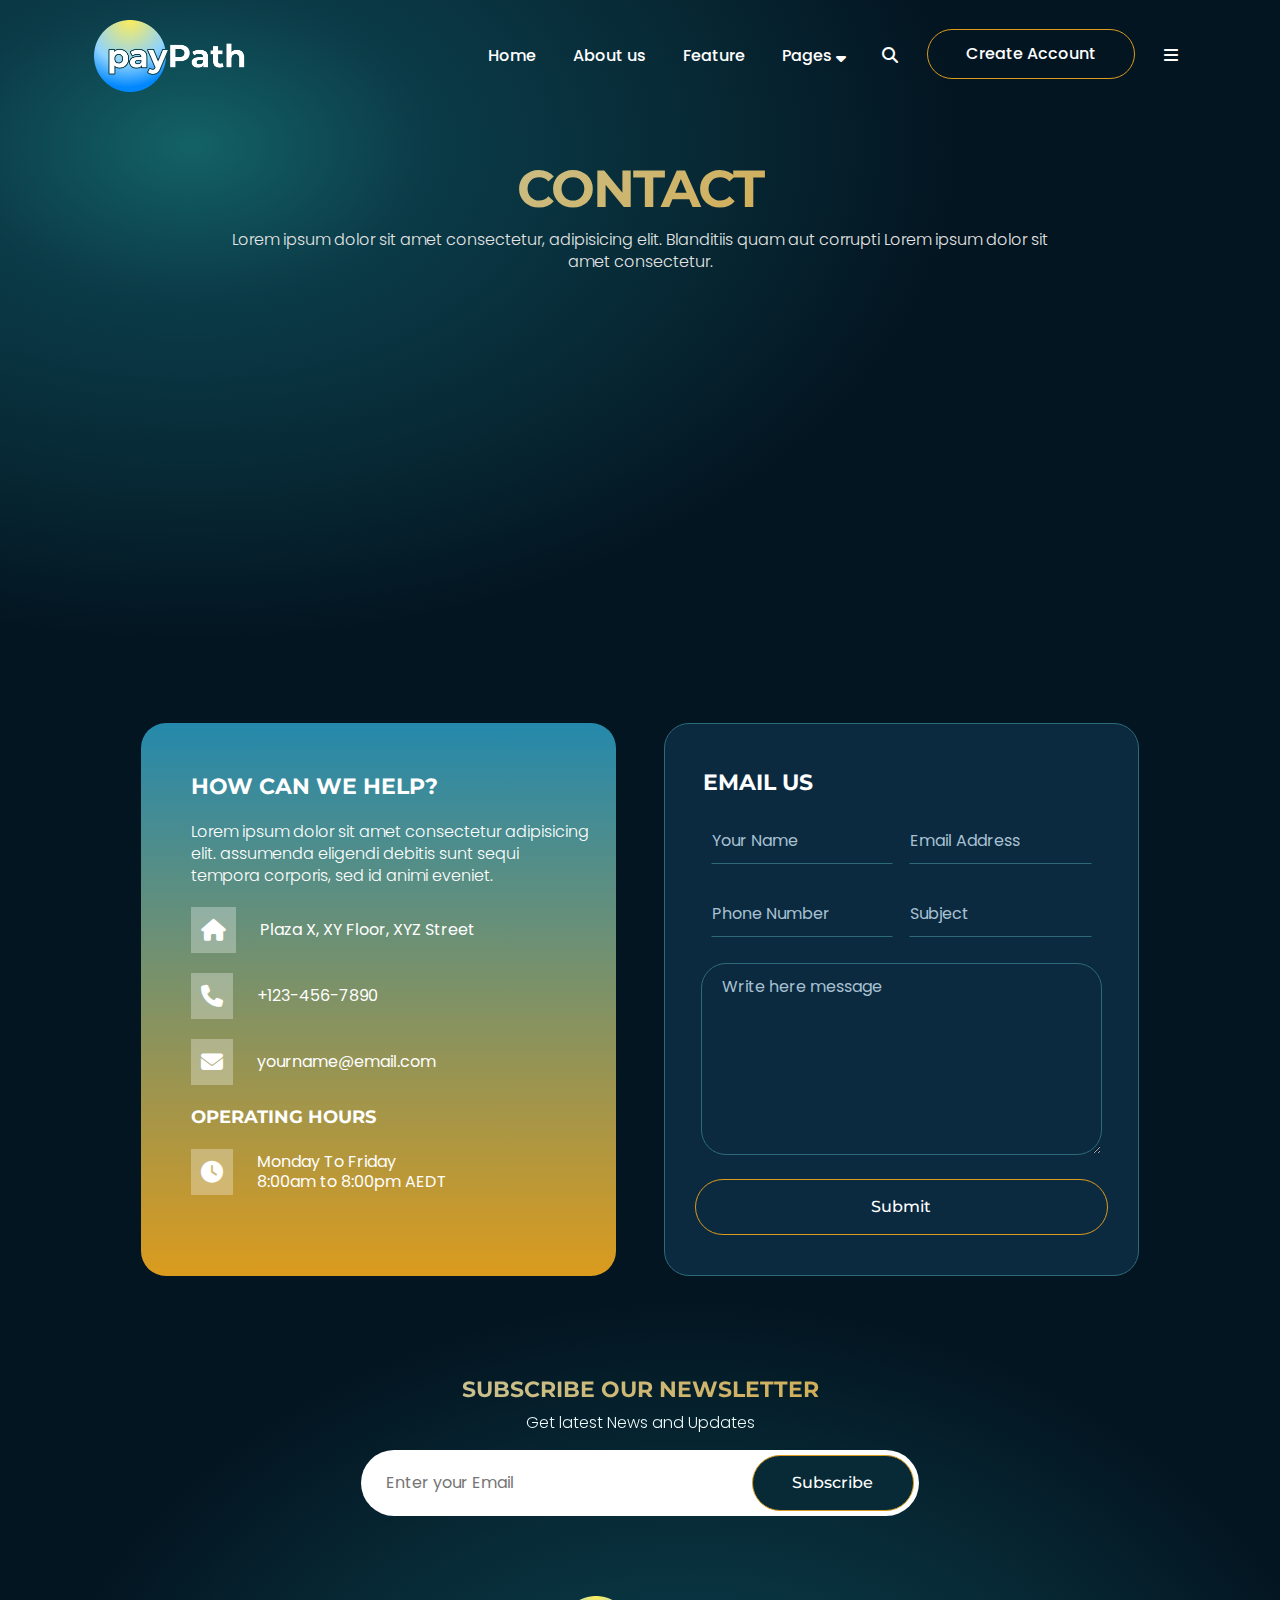
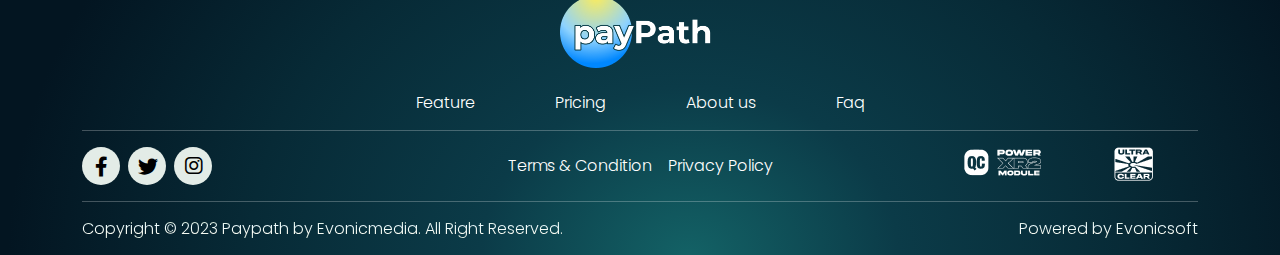
<file: fintechhtml/contact.html>
<!DOCTYPE html>
<html lang="zxx">
    <head>
        <meta charset="UTF-8">
        <meta http-equiv="X-UA-Compatible" content="IE=edge">
        <meta name="viewport" content="width=device-width, initial-scale=1.0">
        <title>Paypath</title>
        <!-- favicon  -->
        <link rel="shortcut icon" href="assets/images/favicon.png" type="image/x-icon">
        <!-- faremwork of css -->
        <link rel="stylesheet" href="assets/css/bootstrap-lib/bootstrap.min.css">
        <!-- style sheet of css        -->
        <link rel="stylesheet" href="assets/css/style.css">
        <!-- Responsive sheet of css -->
        <link rel="stylesheet" href="assets/css/responsive.css">
        <!-- fonts awsome icon link            -->
        <link rel="stylesheet" href="assets/font-awesome-lib/icon/font-awesome.min.css">
        <!-- slick-slider link css -->
        <link rel="stylesheet" href="assets/css/slick.min.css">
        <!-- animation of css -->
        <link rel="stylesheet" href="assets/css/aos.css">
    </head>
<body>
    <div class="site-wrapper">
        <!-- ======== 5.1. map help section ========  -->
        <div class="first_nav_hero_about">
             <!-- ======== 1.1. header section ======== -->
             <header>
                <nav class="container navbar navbar-expand-lg ">
                    <div class="container-fluid">
                        <!-- site logo -->
                        <a class="nav-logo p-0" href="index.html"><img src="assets/images/Logo.png" alt="logo"></a>
                                <!-- navigation button  -->
                        <button class="navbar-toggle" onclick="openNav()" type="button"
                            data-bs-target="#navbarSupportedContent" aria-controls="navbarSupportedContent"
                            aria-expanded="false" aria-label="Toggle navigation">
                            <i class="fa-solid fa-bars"></i>
                        </button>
                        <!-- navigation bar manu  -->
                        <div class="collapse navbar-collapse " id="navbarSupportedContent">
                            <ul
                                class="navbar-nav d-flex justify-content-center align-items-center gap-lg-2 gap-md-2 gap-sm-2 gap-2 mb-2 mb-lg-0">
                                <li class="nav-item">
                                    <a class="nav-link " href="index.html">Home</a>
                                </li>
                                <li class="nav-item">
                                    <a class="nav-link" href="about.html">About us</a>
                                </li>
                                <li class="nav-item">
                                    <a class="nav-link" href="feature.html">Feature</a>
                                </li>
                                <li class="dropdown">
                                    <a class="nav-link " href="#">Pages <i
                                            class="fa-sharp fa-solid fa-sort-down"></i></a>
                                    <ul class="dropdown-menu">
                                        <li><a class="dropdown-item" href="pricing.html">Pricing</a></li>
                                        <li><a class="dropdown-item active" href="contact.html">Contact</a></li>
                                        <li><a class="dropdown-item" href="team.html">Team</a></li>
                                        <li><a class="dropdown-item" href="testimonials.html">Testimonials</a></li>
                                        <li><a class="dropdown-item" href="blogs.html">Blogs</a></li>
                                        <li><a class="dropdown-item" href="faq.html">FAQ</a></li>
                                        <li><a class="dropdown-item" href="404.html">404</a></li>
                                        <li><a class="dropdown-item" href="coming.html">Coming Soon</a></li>
                                    </ul>
                                </li>
                                <li class="nav-item">
                                    <a id="search-bar-bt" class="nav-link" href="#"><i
                                            class="fa-solid fa-magnifying-glass"></i></a>
                                </li>
                                <li class="nav-item header_btn ">
                                    <a class="nav-link btn-hover1 lh-1" href="#">Create Account</a>
                                </li>
                                <li class="nav-item" onclick="open_right_side()">
                                    <a class="nav-link" href="#"><i class="fa-sharp fa-solid fa-bars"></i></a>
                                </li>
                            </ul>
                        </div>
                    </div>
                </nav>
                <!--============ navigation left slidebar================-->
                <aside>
                    <div id="mySidenav" class="sidenav">
                        <div class="side-nav-logo d-flex justify-content-between align-items-center ps-4 pe-3">
                            <figure class="navbar-brand"><a href="index.html"><img src="assets/images/Logo.png" alt="img"
                                class="nav-logo"></a></figure>
                            <div class="closebtn" onclick="closeNav()"><i
                                    class="fa-solid fa-square-xmark side-bar-close-btn"></i></div>
                        </div>
                        <ul>
                            <li class="nav-item">
                                <a class="nav-link" aria-current="page" href="index.html">Home</a>
                            </li>
                            <li class="nav-item">
                                <a class="nav-link" href="about.html">About</a>
                            </li>
                            <li class="nav-item">
                                <a class="nav-link" href="feature.html">Feature</a>
                            </li>
                            <li class="nav-item">
                                <a class="nav-link" href="pricing.html">Pricing</a>
                            </li>
                            <li class="nav-item">
                                <div class="d-flex align-items-center justify-content-between pt-3" id="slid-btn">
                                    <button class="a-slid">Pages</button>
                                    <i class="fa-solid fa-caret-down pe-4"></i>
                                </div>
                                <ul id="slid-drop" class="myst">
                                    <li><a href="contact.html">Contact</a></li>
                                    <li><a href="team.html">Team</a></li>
                                    <li><a href="testimonials.html">Testimonials</a></li>
                                    <li><a href="blogs.html">Blogs</a></li>
                                    <li><a href="faq.html">FAQ</a></li>
                                    <li><a href="404.html">404</a></li>
                                    <li><a href="coming.html">Coming Soon</a></li>
                                </ul>
                            </li>
                        </ul>
                    </div>
                </aside>
                <!--================== navigation drop search bar================-->
                <div class="search" id="search-bar">
                    <form class="d-flex nav-search">
                        <input type="text" name="search" placeholder="Enter your text">
                        <button class="btn-hover1" type="submit">Search</button>
                    </form>
                    <button id="remove-btn">
                        <i class="fa-solid fa-square-xmark "></i>
                    </button>
                </div>
                <!--=================navigation Right slidebar==================-->
                <section class="right-sidbar" id="right_side">
                    <div class="d-flex justify-content-between align-items-center">
                        <!-- site logo -->
                        <a class="p-0 " href="index.html"><img src="assets/images/Logo.png" alt="logo"></a>
                        <button class="close_right_sidebar fa-solid fa-xmark" onclick="close_right_sade()"> </button>
                    </div>
                    <p class="mt-4 pb-3">Lorem ipsum dolor sit amet, consectetur adipiscing elit,
                        sed do eiusmod tempor incididunt ut labore et dolore
                        magna aliqua.
                    </p>
                    <a href="#" class="btn-hover1">Discover More</a>
                    <hr>
                    <h5 class="mt-4 mb-4">Connected details:</h5>
                    <ul class="d-flex flex-column gap-3">
                        <li>
                            <a href="#"> <i class="fa-solid fa-phone"></i></a>
                            <a href="#">yourname@email.com</a>
                        </li>
                        <li>
                            <a href="#"><i class="fa-solid fa-envelope"></i></a>
                            <a href="#">+123-456-7890</a>
                        </li>
                        <li>
                            <a href="#"><i class="fa-solid fa-clock"></i></a>
                            <a href="#">Office Hours: 8AM - 11PM Sunday -
                                Weekend Day</a>
                        </li>
                    </ul>
                    <span class="d-flex gap-4 mt-4">
                        <a href="#" class="p-0"><i class="fa-brands fa-facebook"></i></a>
                        <a href="#" class="p-0"><i class="fa-brands fa-instagram"></i></a>
                        <a href="#" class="p-0"><i class="fa-brands fa-twitter"></i></a>
                    </span>
                </section>
            </header>
            <!-- ======== End of 1.1. header section ========  -->
            <!-- ======== 5.1. contact-hero section ========  -->
            <div class="container">
                <div class="contact-hero">
                    <h2 class="text-center">CONTACT</h2>
                    <P class="text-center">Lorem ipsum dolor sit amet consectetur, adipisicing elit. Blanditiis quam aut corrupti Lorem ipsum dolor sit amet consectetur.</P>
                </div>
            </div>
            <div class="map">
                <iframe src="https://www.google.com/maps/embed?pb=!1m18!1m12!1m3!1d96748.5656858991!2d-74.26445728824706!3d40.73138423906509!2m3!1f0!2f0!3f0!3m2!1i1024!2i768!4f13.1!3m3!1m2!1s0x89c25370329a0e1d%3A0xe1bcdc2adcfee473!2sNewark%2C%20NJ%2C%20USA!5e0!3m2!1sen!2s!4v1691826891864!5m2!1sen!2s" width="600" height="450" style="border:0;" allowfullscreen="" loading="lazy" referrerpolicy="no-referrer-when-downgrade"></iframe>
            </div>
            <!-- ======== End of 5.1. contact-hero section ========  -->
        </div>
        <section class="d-flex justify-content-center">
            <div class="help position-relative">
            <div class="container">
                <div class="row d-flex gap-lg-5 gap-md-3 gap-sm-4 gap-3 justify-content-center">
                    <div class="col-lg-5 col-md-5 help-crd1" data-aos="fade-down"
                    data-aos-easing="linear"
                    data-aos-duration="1500">
                        <h4>HOW CAN WE HELP?</h4>
                        <P>Lorem ipsum dolor sit amet consectetur adipisicing elit. assumenda eligendi debitis sunt sequi tempora corporis, sed id animi eveniet.</P>
                        <div class="d-flex gap-4 align-items-center">
                            <i class="fa-solid fa-house"></i>
                            <span>Plaza X, XY Floor, XYZ Street</span>
                        </div>
                        <div class="d-flex gap-4 align-items-center">
                            <i class="fa-solid fa-phone"></i>
                            <span>+123-456-7890</span>
                        </div>
                        <div class="d-flex gap-4 align-items-center">
                            <i class="fa-solid fa-envelope"></i>
                            <span>yourname@email.com</span>
                        </div>
                        <h5>OPERATING HOURS</h5>
                        <div class="d-flex gap-4 align-items-center">
                            <i class="fa-solid fa-clock"></i>
                            <span>Monday To Friday <br> 8:00am to 8:00pm AEDT</span>
                        </div>
                    </div>
                    <div class="col-lg-5 col-md-5 contact-email" data-aos="fade-down"
                    data-aos-easing="linear"
                    data-aos-duration="1500">
                        <h4>EMAIL US</h4>
                        <form action="action_page.php"  id="footer-sub">  
                            <div class="row justify-content-center gap-3">
                                <input type="text" name="name" id="name" class="col-md-5 col-sm-12 col-12" placeholder="Your Name" required>
                                <input type="text" name="email" id="email" class="col-md-5 col-sm-12 col-12" placeholder="Email Address" required>
                                <input type="text" name="number" id="number" class="col-md-5 col-sm-12 col-12" placeholder="Phone Number" required>
                                <input type="text" name="subject" id="subject" class="col-md-5 col-sm-12 col-12" placeholder="Subject" required>
                                <textarea class="col-md-11 col-12" name="massage" id="massage" cols="30" rows="10" placeholder="Write here message"></textarea>
                            </div>
                            <div class="d-flex justify-content-center mt-4">
                                <button class=" e-btn btn-hover1" type="submit">Submit</button>
                            </div>
                        </form>
                    </div>
                    <div id="Succes-box"></div> 
                </div>
            </div>
            </div>
        </section>
         <!-- ======== End of 5.1. map help section ========  -->
         <!-- ======== 1.13. footer section ========  -->
         <footer>
            <div class="container">
                <h4 class="text-center">SUBSCRIBE OUR NEWSLETTER</h4>
                <P class="text-center pt-2 pb-3">Get latest News and Updates</P>
                <form class="d-flex align-items-center justify-content-center" id="footer-sub2">
                    <!-- form Subscribe massage -->
                    <div id="Succes-box2"></div>
                    <div class="d-flex footer-search ">
                        <input type="email" name="search" placeholder="Enter your Email" required>
                        <button type="submit" class="btn-hover1">Subscribe</button>
                    </div>
                </form>
                <div class="footer-logo text-center pb-lg-4 pb-md-3 pb-sm-2 pb-4">
                    <!-- footer logo  -->
                    <a href="index.html">
                        <figure><img src="assets/images/Logo.png" alt="img"></figure>
                    </a>
                </div>
                <ul class="d-flex align-items-center justify-content-center">
                    <li>
                        <a href="#">Feature</a>
                    </li>
                    <li>
                        <a href="#">Pricing</a>
                    </li>
                    <li>
                        <a href="#">About us</a>
                    </li>
                    <li>
                        <a href="#">Faq</a>
                    </li>
                </ul>
                <hr>
                <div class="row footer-nav-icon">
                    <!-- footer social icon  -->
                    <div class="col-lg-3 col-md-3 d-flex align-items-center justify-content-md-start justify-content-sm-center justify-content-center">
                        <div
                            class="social-icon d-flex gap-2 justify-content-md-start justify-content-sm-center justify-content-center">
                            <a href="#"> <i class="fa-brands fa-facebook-f foot-facebook"></i></a>
                            <a href="#"> <i class="fa-brands fa-twitter"></i></a>
                            <a href="#"> <i class="fa-brands fa-instagram"></i></a>
                        </div>
                    </div>
                    <!-- footer terms privacy  -->
                    <div class="col-lg-6 col-md-6 d-flex justify-content-center align-items-center">
                        <div class=" d-flex gap-3 p-2">
                            <a href="#">Terms & Condition</a>
                            <a href="#">Privacy Policy</a>
                        </div>
                    </div>
                    <!-- footer logo slider  -->
                    <div class="col-lg-3 col-md-3">
                        <div class="footer_ispsum_slider">
                            <figure><a href="#"><img src="assets/images/icon/logoipsum-228.png" alt="qr-code"></a>
                            </figure>
                            <figure><a href="#"><img src="assets/images/icon/logoipsum-233.png" alt="qr-code"></a>
                            </figure>
                            <figure><a href="#"><img src="assets/images/icon/logoipsum-229.png" alt="qr-code"></a>
                            </figure>
                            <figure><a href="#"><img src="assets/images/icon/logoipsum-228.png" alt="qr-code"></a>
                            </figure>
                            <figure><a href="#"><img src="assets/images/icon/logoipsum-233.png" alt="qr-code"></a>
                            </figure>
                            <figure><a href="#"><img src="assets/images/icon/logoipsum-229.png" alt="qr-code"></a>
                            </figure>
                        </div>
                    </div>
                </div>
                <hr>
                <div class="Copyright d-flex justify-content-between flex-wrap dir">
                        <p>Copyright © 2023 Paypath by Evonicmedia. All Right Reserved.</p>
                        <p>Powered by Evonicsoft</p>
                    </div>
                </div>
        </footer>
        <!-- ======== End of 1.13. footer section ========  -->
    </div>




    <!-- button back to top -->
    <button onclick="scrollToTop()" id="backToTopBtn"><i class="fa-solid fa-arrow-turn-up"></i></button>

    <!-- bootstrap min javascript -->
    <script src="assets/js/javascript-lib/bootstrap.min.js"></script>
    <!-- j Query -->
    <script src="assets/js/jquery.js"></script>
    <!-- slick slider js -->
    <script src="assets/js/slick.min.js"></script>
    <!-- main javascript -->
    <script src="assets/js/custom.js"></script>
    <!-- counter javascript file -->
    <script src="assets/js/waypoints.min.js"></script>
    <!-- animation from javascript -->
    <script src="assets/js/aos.js"></script>
    <script>
        AOS.init({
            once: true,
            duration: 1500,
        });
      </script>
      <script>
        // form Submit massage
const aboutForm = document.getElementById('footer-sub');
const aboutMessage = document.getElementById('Succes-box');
aboutForm.addEventListener('submit', (event) => {
    event.preventDefault();
    aboutMessage.innerHTML = 'Form submitted successfully!';
    aboutMessage.style.display = 'block';
    aboutForm.reset();
    setTimeout(() => {
      aboutMessage.style.display = 'none';
    }, 3000);
});
      </script>
</body>
</html>
</file>
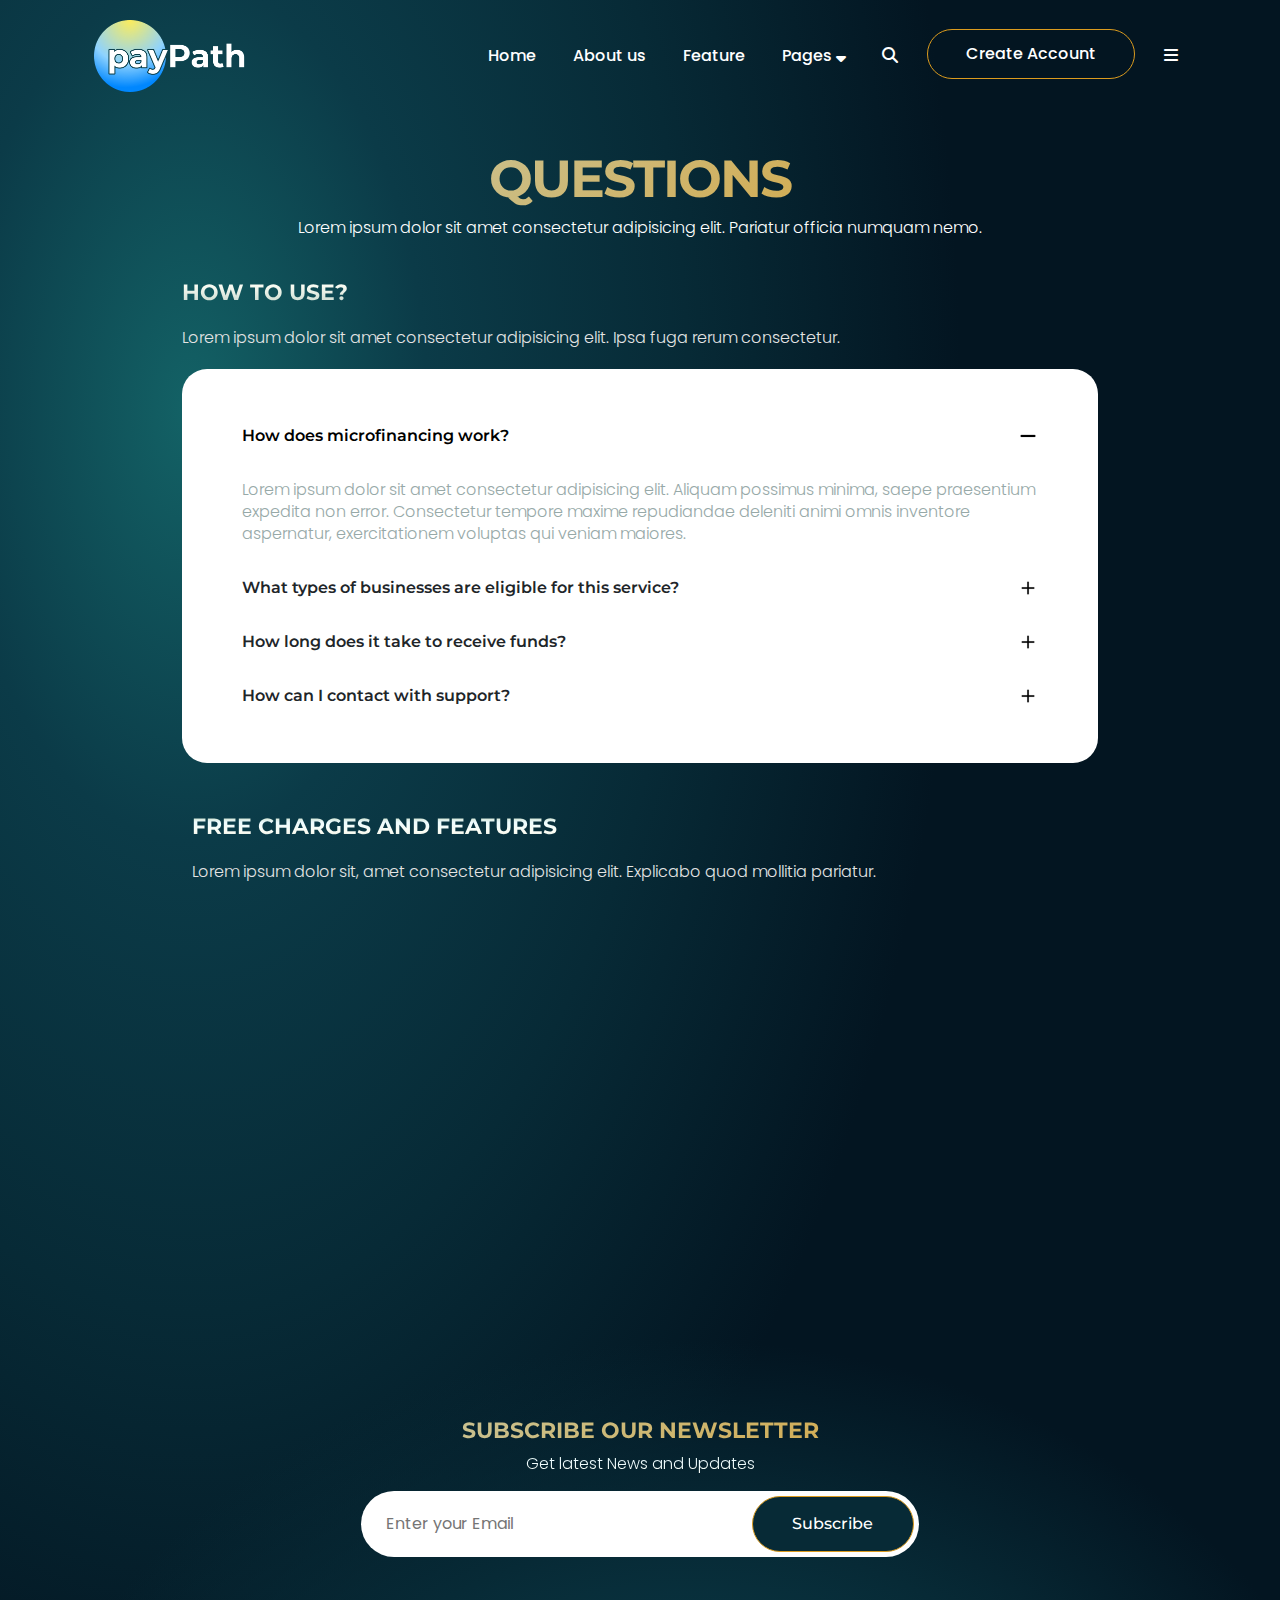
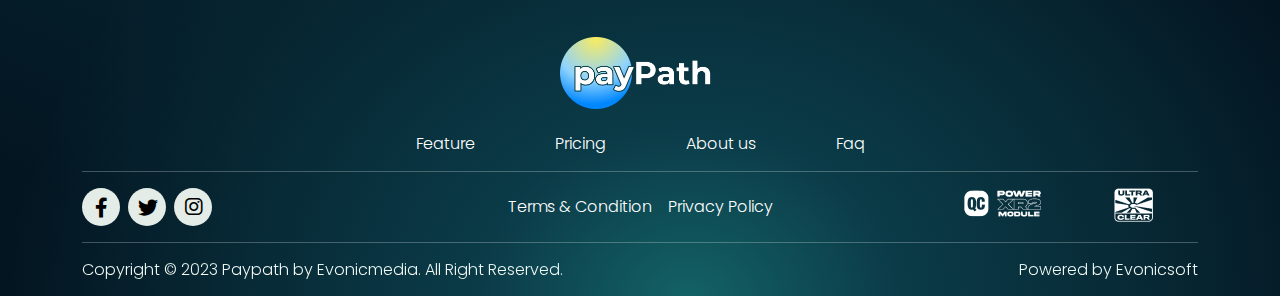
<file: fintechhtml/faq.html>
<!DOCTYPE html>
<html lang="zxx">

<head>
    <meta charset="UTF-8">
    <meta http-equiv="X-UA-Compatible" content="IE=edge">
    <meta name="viewport" content="width=device-width, initial-scale=1.0">
    <!-- favicon  -->
    <link rel="shortcut icon" href="assets/images/favicon.png" type="image/x-icon">
    <!-- faremwork of css -->
    <link rel="stylesheet" href="assets/css/bootstrap-lib/bootstrap.min.css">
    <!-- style sheet of css        -->
    <link rel="stylesheet" href="assets/css/style.css">
    <!-- Responsive sheet of css -->
    <link rel="stylesheet" href="assets/css/responsive.css">
    <!-- fonts awsome icon link            -->
    <link rel="stylesheet" href="assets/font-awesome-lib/icon/font-awesome.min.css">
    <!-- slick-slider link css -->
    <link rel="stylesheet" href="assets/css/slick.min.css">
    <!-- animation of css -->
    <link rel="stylesheet" href="assets/css/aos.css">
    <title>Paypath</title>
</head>

<body>
    <div class="site-wrapper">
        <div class="first_nav_hero_about">
            <!-- ======== 1.1. header section ======== -->
            <header>
                <nav class="container navbar navbar-expand-lg ">
                    <div class="container-fluid">
                        <!-- site logo -->
                        <a class="nav-logo p-0" href="index.html"><img src="assets/images/Logo.png" alt="logo"></a>
                        <!-- navigation button  -->
                        <button class="navbar-toggle" onclick="openNav()" type="button"
                            data-bs-target="#navbarSupportedContent" aria-controls="navbarSupportedContent"
                            aria-expanded="false" aria-label="Toggle navigation">
                            <i class="fa-solid fa-bars"></i>
                        </button>
                        <!-- navigation bar manu  -->
                        <div class="collapse navbar-collapse " id="navbarSupportedContent">
                            <ul
                                class="navbar-nav d-flex justify-content-center align-items-center gap-lg-2 gap-md-2 gap-sm-2 gap-2 mb-2 mb-lg-0">
                                <li class="nav-item">
                                    <a class="nav-link" href="index.html">Home</a>
                                </li>
                                <li class="nav-item">
                                    <a class="nav-link " href="about.html">About us</a>
                                </li>
                                <li class="nav-item">
                                    <a class="nav-link" href="feature.html">Feature</a>
                                </li>
                                <li class="dropdown">
                                    <a class="nav-link " href="#">Pages <i
                                            class="fa-sharp fa-solid fa-sort-down"></i></a>
                                    <ul class="dropdown-menu">
                                        <li><a class="dropdown-item" href="pricing.html">Pricing</a></li>
                                        <li><a class="dropdown-item" href="contact.html">Contact</a></li>
                                        <li><a class="dropdown-item" href="team.html">Team</a></li>
                                        <li><a class="dropdown-item" href="testimonials.html">Testimonials</a></li>
                                        <li><a class="dropdown-item" href="blogs.html">Blogs</a></li>
                                        <li><a class="dropdown-item active" href="faq.html">FAQ</a></li>
                                        <li><a class="dropdown-item" href="404.html">404</a></li>
                                        <li><a class="dropdown-item" href="coming.html">Coming Soon</a></li>
                                    </ul>
                                </li>
                                <li class="nav-item">
                                    <a id="search-bar-bt" class="nav-link" href="#"><i
                                            class="fa-solid fa-magnifying-glass"></i></a>
                                </li>
                                <li class="nav-item header_btn ">
                                    <a class="nav-link btn-hover1 lh-1" href="#">Create Account</a>
                                </li>
                                <li class="nav-item" onclick="open_right_side()">
                                    <a class="nav-link" href="#"><i class="fa-sharp fa-solid fa-bars"></i></a>
                                </li>
                            </ul>
                        </div>
                    </div>
                </nav>
                <!--============ navigation left slidebar================-->
                <aside>
                    <div id="mySidenav" class="sidenav">
                        <div class="side-nav-logo d-flex justify-content-between align-items-center ps-4 pe-3">
                            <figure class="navbar-brand"><a href="index.html"><img src="assets/images/Logo.png" alt="img"
                                        class="nav-logo"></a></figure>
                            <div class="closebtn" onclick="closeNav()"><i
                                    class="fa-solid fa-square-xmark side-bar-close-btn"></i></div>
                        </div>
                        <ul>
                            <li class="nav-item">
                                <a class="nav-link" aria-current="page" href="index.html">Home</a>
                            </li>
                            <li class="nav-item">
                                <a class="nav-link" href="about.html">About</a>
                            </li>
                            <li class="nav-item">
                                <a class="nav-link" href="feature.html">Feature</a>
                            </li>
                            <li class="nav-item">
                                <a class="nav-link" href="pricing.html">Pricing</a>
                            </li>
                            <li class="nav-item">
                                <div class="d-flex align-items-center justify-content-between pt-3" id="slid-btn">
                                    <button class="a-slid">Pages</button>
                                    <i class="fa-solid fa-caret-down pe-4"></i>
                                </div>
                                <ul id="slid-drop" class="myst">
                                    <li><a href="contact.html">Contact</a></li>
                                    <li><a href="team.html">Team</a></li>
                                    <li><a href="testimonials.html">Testimonials</a></li>
                                    <li><a href="blogs.html">Blogs</a></li>
                                    <li><a href="faq.html">FAQ</a></li>
                                    <li><a href="404.html">404</a></li>
                                    <li><a href="coming.html">Coming Soon</a></li>
                                </ul>
                            </li>
                        </ul>
                    </div>
                </aside>
                <!--================== navigation drop search bar================-->
                <div class="search" id="search-bar">
                    <form class="d-flex nav-search">
                        <input type="text" name="search" placeholder="Enter your text">
                        <button class="btn-hover1" type="submit">Search</button>
                    </form>
                    <button id="remove-btn">
                        <i class="fa-solid fa-square-xmark "></i>
                    </button>
                </div>
                <!--=================navigation Right slidebar==================-->
                <section class="right-sidbar" id="right_side">
                    <div class="d-flex justify-content-between align-items-center">
                        <!-- site logo -->
                        <a class="p-0 " href="index.html"><img src="assets/images/Logo.png" alt="logo"></a>
                        <button class="close_right_sidebar fa-solid fa-xmark" onclick="close_right_sade()"> </button>
                    </div>
                    <p class="mt-4 pb-3">Lorem ipsum dolor sit amet, consectetur adipiscing elit,
                        sed do eiusmod tempor incididunt ut labore et dolore
                        magna aliqua.
                    </p>
                    <a href="#" class="btn-hover1">Discover More</a>
                    <hr>
                    <h5 class="mt-4 mb-4">Connected details:</h5>
                    <ul class="d-flex flex-column gap-3">
                        <li>
                            <a href="#"> <i class="fa-solid fa-phone"></i></a>
                            <a href="#">yourname@email.com</a>
                        </li>
                        <li>
                            <a href="#"><i class="fa-solid fa-envelope"></i></a>
                            <a href="#">+123-456-7890</a>
                        </li>
                        <li>
                            <a href="#"><i class="fa-solid fa-clock"></i></a>
                            <a href="#">Office Hours: 8AM - 11PM Sunday -
                                Weekend Day</a>
                        </li>
                    </ul>
                    <span class="d-flex gap-4 mt-4">
                        <a href="#" class="p-0"><i class="fa-brands fa-facebook"></i></a>
                        <a href="#" class="p-0"><i class="fa-brands fa-instagram"></i></a>
                        <a href="#" class="p-0"><i class="fa-brands fa-twitter"></i></a>
                    </span>
                </section>
            </header>
            <!-- ======== End of 1.1. header section ========  -->
            <!-- ======== 8.1. question section ========  -->
            <div class="container">
                <div class="ques-top-text" >
                    <h2>QUESTIONS</h2>
                    <p>Lorem ipsum dolor sit amet consectetur adipisicing elit. Pariatur officia numquam nemo.</p>
                </div>
                <div class="question-page">
                    <h4>HOW TO USE?</h4>
                    <p  class="page-p">Lorem ipsum dolor sit amet consectetur adipisicing elit. Ipsa fuga rerum consectetur.</p>
                    <div class="question-collapes" data-aos="zoom-in">
                        <div class="accordion" id="accordionExample">
                            <div class="accordion-item">
                                <h5 class="accordion-header" id="headingOne">
                                    <button class="accordion-button" type="button" data-bs-toggle="collapse"
                                        data-bs-target="#collapseOne" aria-expanded="true" aria-controls="collapseOne">
                                        How does microfinancing work?
                                    </button>
                                </h5>
                                <div id="collapseOne" class="accordion-collapse collapse show"
                                    aria-labelledby="headingOne" data-bs-parent="#accordionExample">
                                    <div class="accordion-body">
                                        <p> Lorem ipsum dolor sit amet consectetur adipisicing elit. Aliquam possimus
                                            minima, saepe praesentium expedita non error. Consectetur tempore maxime
                                            repudiandae deleniti animi omnis inventore aspernatur, exercitationem
                                            voluptas
                                            qui veniam maiores.</p>
                                    </div>
                                </div>
                            </div>
                            <div class="accordion-item">
                                <h5 class="accordion-header" id="headingTwo">
                                    <button class="accordion-button collapsed" type="button" data-bs-toggle="collapse"
                                        data-bs-target="#collapseTwo" aria-expanded="false" aria-controls="collapseTwo">
                                        What types of businesses are eligible for this service?
                                    </button>
                                </h5>
                                <div id="collapseTwo" class="accordion-collapse collapse" aria-labelledby="headingTwo"
                                    data-bs-parent="#accordionExample">
                                    <div class="accordion-body">
                                        <p> Lorem, ipsum dolor sit amet consectetur adipisicing elit. Velit perferendis
                                            quibusdam tempore. A vel maxime obcaecati aperiam omnis deserunt mollitia
                                            commodi, modi dolorem eos dicta, iusto sunt ipsa sequi laborum!</p>
                                    </div>
                                </div>
                            </div>
                            <div class="accordion-item">
                                <h5 class="accordion-header" id="headingThree">
                                    <button class="accordion-button collapsed" type="button" data-bs-toggle="collapse"
                                        data-bs-target="#collapseThree" aria-expanded="false"
                                        aria-controls="collapseThree">
                                        How long does it take to receive funds?
                                    </button>
                                </h5>
                                <div id="collapseThree" class="accordion-collapse collapse"
                                    aria-labelledby="headingThree" data-bs-parent="#accordionExample">
                                    <div class="accordion-body">
                                        <p> Lorem ipsum dolor sit amet consectetur adipisicing elit. Aliquid natus ullam
                                            ab
                                            consequuntur assumenda nisi quibusdam exercitationem qui similique ducimus
                                            molestias iusto facere quidem ratione, pariatur repudiandae! Vitae, quia
                                            doloremque?</p>
                                    </div>
                                </div>
                            </div>
                            <div class="accordion-item">
                                <h5 class="accordion-header" id="headingFour">
                                    <button class="accordion-button collapsed" type="button" data-bs-toggle="collapse"
                                        data-bs-target="#collapseFour" aria-expanded="false"
                                        aria-controls="collapseFour">
                                        How can I contact with support?
                                    </button>
                                </h5>
                                <div id="collapseFour" class="accordion-collapse collapse" aria-labelledby="headingFour"
                                    data-bs-parent="#accordionExample">
                                    <div class="accordion-body">
                                        <p>Lorem ipsum dolor sit amet consectetur adipisicing elit. Laudantium
                                            molestias
                                            illo quisquam esse. Sapiente animi est sint ex? Vero voluptatum voluptatem
                                            natus
                                            pariatur harum maiores eos possimus consectetur repellat quidem?</p>
                                    </div>
                                </div>
                            </div>                                                                              
                      </div>
                    </div>
                </div>

               <div class="accordian-2nd">
                <h4 class="mt-lg-5 mt-md-3 mt-sm-1 mt-1">FREE CHARGES AND FEATURES</h4>
                <p  class="page-p">Lorem ipsum dolor sit, amet consectetur adipisicing elit. Explicabo quod mollitia pariatur.</p>
                <div class="accordion1"  data-aos="zoom-in">
                    <div class="accordion-item1">
                      <div class="accordion-header1">
                       <h6>  What are the fees associated with using our fintech services?</h6>
                        <div class="accordion-toggle1 accordion-toggle-img active"></div>
                      </div>
                      <div class="accordion-content">
                        <p>Lorem ipsum dolor sit amet consectetur adipisicing elit. Recusandae quidem ipsum eum ullam commodi, qui, facilis a consequuntur tenetur harum doloremque, cumque fuga cupiditate cum quis possimus dignissimos incidunt repudiandae.</p>
                      </div>
                    </div>
                  
                    <div class="accordion-item1">
                      <div class="accordion-header1">
                         <h6> How are fees calculated for transactions and account management?</h6>
                        <div class="accordion-toggle1 accordion-toggle-img"></div>
                      </div>
                      <div class="accordion-content">
                        <p>Lorem ipsum dolor sit amet consectetur adipisicing elit. Atque cupiditate sunt est voluptatum, debitis dicta provident sapiente repudiandae, iste quidem doloribus quam voluptatem expedita iure enim? Facere qui ad sit!</p>
                      </div>
                    </div>
                  
                    <div class="accordion-item1">
                      <div class="accordion-header1">
                     <h6>  Are there any hidden charges or additional fees that I should be aware of?</h6>
                        <div class="accordion-toggle1 accordion-toggle-img"></div>
                      </div>
                      <div class="accordion-content">
                        <p>Lorem ipsum dolor sit, amet consectetur adipisicing elit. Sunt neque, perferendis illum dolorum reiciendis tempore, fuga quos id sint quisquam, sit vel velit facilis maxime! In explicabo aperiam asperiores temporibus.</p>
                      </div>
                    </div>

                    <div class="accordion-item1">
                      <div class="accordion-header1">
                     <h6>  What features and benefits are included in our fintech platform?</h6>
                        <div class="accordion-toggle1 accordion-toggle-img"></div>
                      </div>
                      <div class="accordion-content">
                        <p>Lorem ipsum dolor sit amet consectetur, adipisicing elit. Repudiandae reprehenderit ea incidunt. Ullam excepturi rerum consequuntur accusamus quae, possimus ipsa culpa fugit, beatae provident modi dolorem praesentium magni architecto eveniet.</p>
                      </div>
                    </div>
                  </div>
               </div>
            </div>
            <!-- ======== End of 8.1. question section ========-->
        <!-- ======== 1.13. footer section ========  -->
        <footer class="position-relative">
            <div class="container">
                <h4 class="text-center">SUBSCRIBE OUR NEWSLETTER</h4>
                <P class="text-center pt-2 pb-3">Get latest News and Updates</P>
                <form class="d-flex align-items-center justify-content-center" id="footer-sub2">
                    <!-- form Subscribe massage -->
                    <div id="Succes-box2"></div>
                    <div class="d-flex footer-search ">
                        <input type="email" name="search" placeholder="Enter your Email" required>
                        <button type="submit" class="btn-hover1">Subscribe</button>
                    </div>
                </form>
                <div class="footer-logo text-center pb-lg-4 pb-md-3 pb-sm-2 pb-4">
                    <!-- footer logo  -->
                    <a href="index.html">
                        <figure><img src="assets/images/Logo.png" alt="img"></figure>
                    </a>
                </div>
                <ul class="d-flex align-items-center justify-content-center">
                    <li>
                        <a href="#">Feature</a>
                    </li>
                    <li>
                        <a href="#">Pricing</a>
                    </li>
                    <li>
                        <a href="#">About us</a>
                    </li>
                    <li>
                        <a href="#">Faq</a>
                    </li>
                </ul>
                <hr>
                <div class="row footer-nav-icon">
                    <!-- footer social icon  -->
                    <div
                        class="col-lg-3 col-md-3 d-flex align-items-center justify-content-md-start justify-content-sm-center justify-content-center">
                        <div
                            class="social-icon d-flex gap-2 justify-content-md-start justify-content-sm-center justify-content-center">
                            <a href="#"> <i class="fa-brands fa-facebook-f foot-facebook"></i></a>
                            <a href="#"> <i class="fa-brands fa-twitter"></i></a>
                            <a href="#"> <i class="fa-brands fa-instagram"></i></a>
                        </div>
                    </div>
                    <!-- footer terms privacy  -->
                    <div class="col-lg-6 col-md-6 d-flex justify-content-center align-items-center">
                        <div class=" d-flex gap-3 p-2">
                            <a href="#">Terms & Condition</a>
                            <a href="#">Privacy Policy</a>
                        </div>
                    </div>
                    <!-- footer logo slider  -->
                    <div class="col-lg-3 col-md-3">
                        <div class="footer_ispsum_slider">
                            <figure><a href="#"><img src="assets/images/icon/logoipsum-228.png" alt="qr-code"></a>
                            </figure>
                            <figure><a href="#"><img src="assets/images/icon/logoipsum-233.png" alt="qr-code"></a>
                            </figure>
                            <figure><a href="#"><img src="assets/images/icon/logoipsum-229.png" alt="qr-code"></a>
                            </figure>
                            <figure><a href="#"><img src="assets/images/icon/logoipsum-228.png" alt="qr-code"></a>
                            </figure>
                            <figure><a href="#"><img src="assets/images/icon/logoipsum-233.png" alt="qr-code"></a>
                            </figure>
                            <figure><a href="#"><img src="assets/images/icon/logoipsum-229.png" alt="qr-code"></a>
                            </figure>
                        </div>
                    </div>
                </div>
                <hr>
                <div class="Copyright d-flex justify-content-between flex-wrap dir">
                    <p>Copyright © 2023 Paypath by Evonicmedia. All Right Reserved.</p>
                    <p>Powered by Evonicsoft</p>
                </div>
            </div>
        </footer>
        <!-- ======== End of 1.13. footer section ========  -->
        </div>
    <!-- end site wrapper -->
    </div>
    <!-- button back to top -->
    <button onclick="scrollToTop()" id="backToTopBtn"><i class="fa-solid fa-arrow-turn-up"></i></button>

    <!-- bootstrap min javascript -->
    <script src="assets/js/javascript-lib/bootstrap.min.js"></script>
    <!-- j Query -->
    <script src="assets/js/jquery.js"></script>
    <!-- slick slider js -->
    <script src="assets/js/slick.min.js"></script>
    <!-- main javascript -->
    <script src="assets/js/custom.js"></script>
    <!-- counter javascript file -->
    <script src="assets/js/waypoints.min.js"></script>
    <!-- animation from javascript -->
    <script src="assets/js/aos.js"></script>
    <script>
        AOS.init({
            once: true,
            duration: 1500,
        });
    </script>
</body>

</html>
</file>
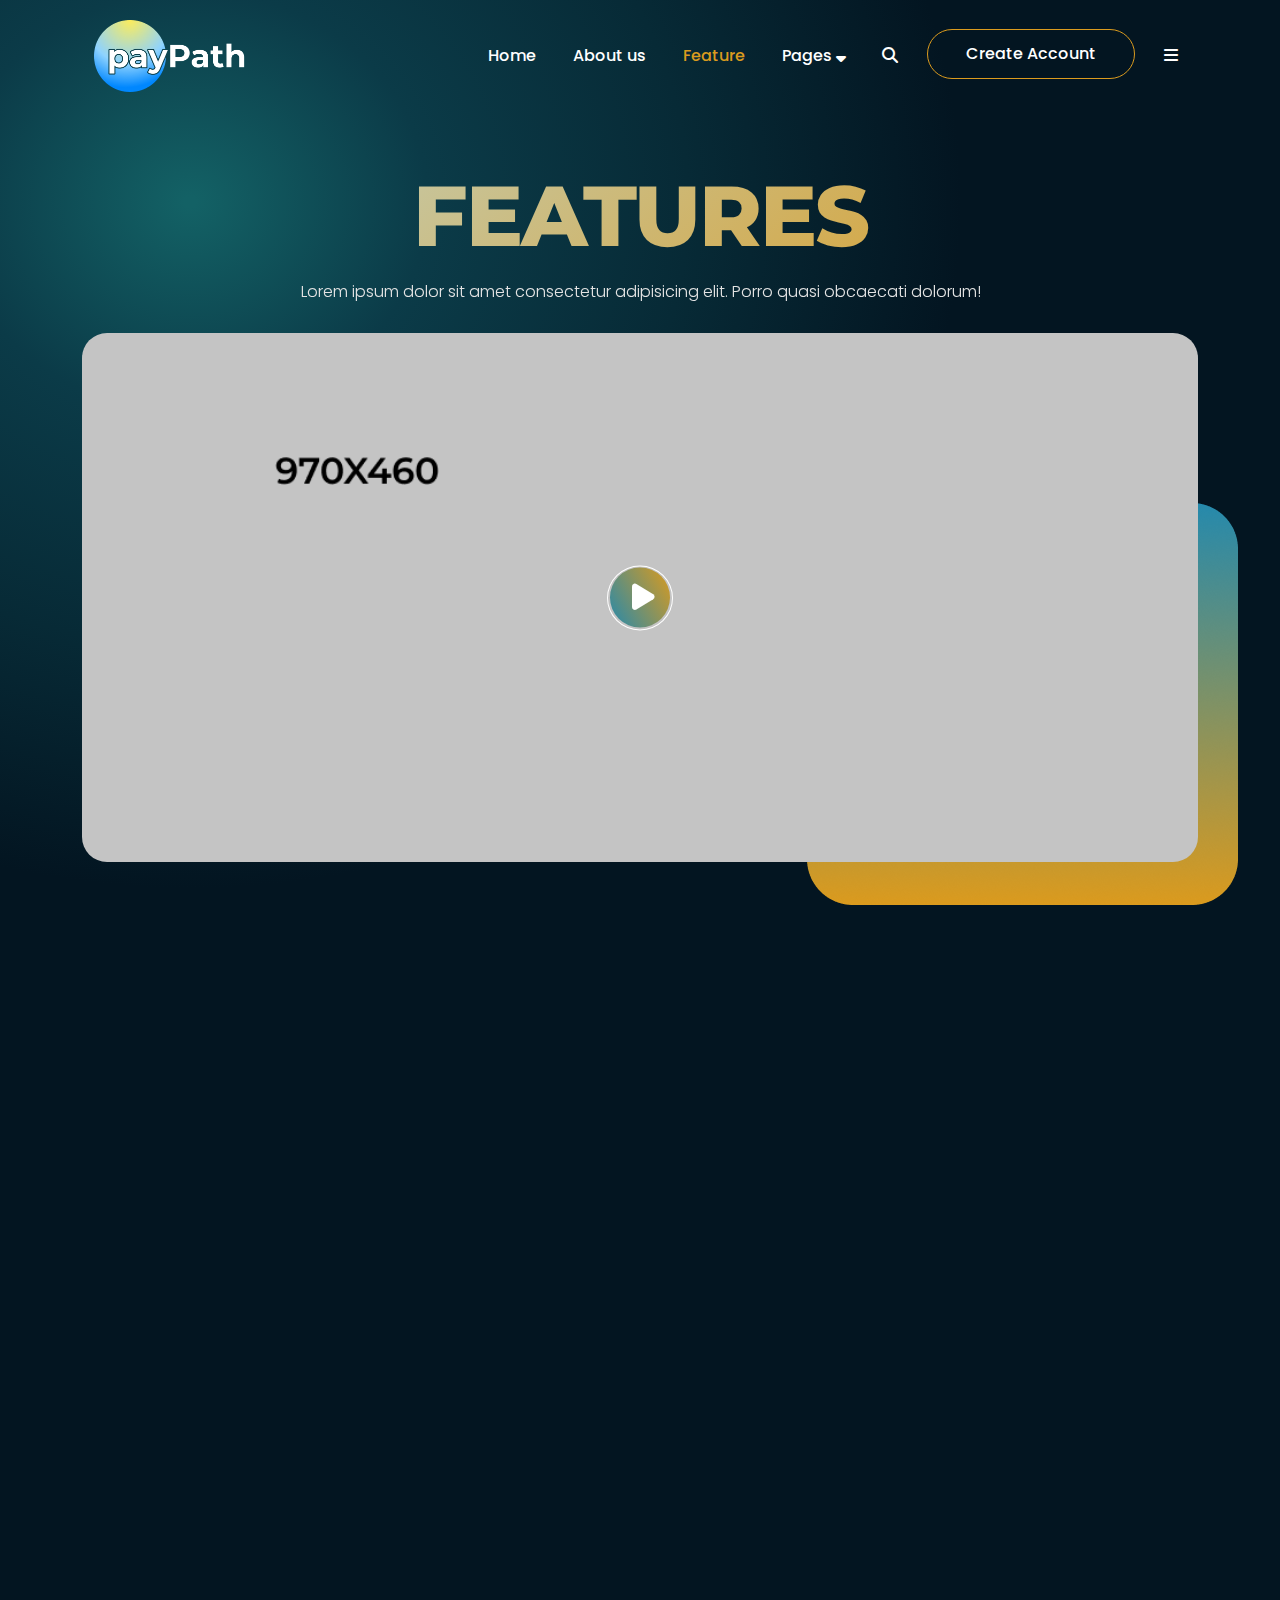
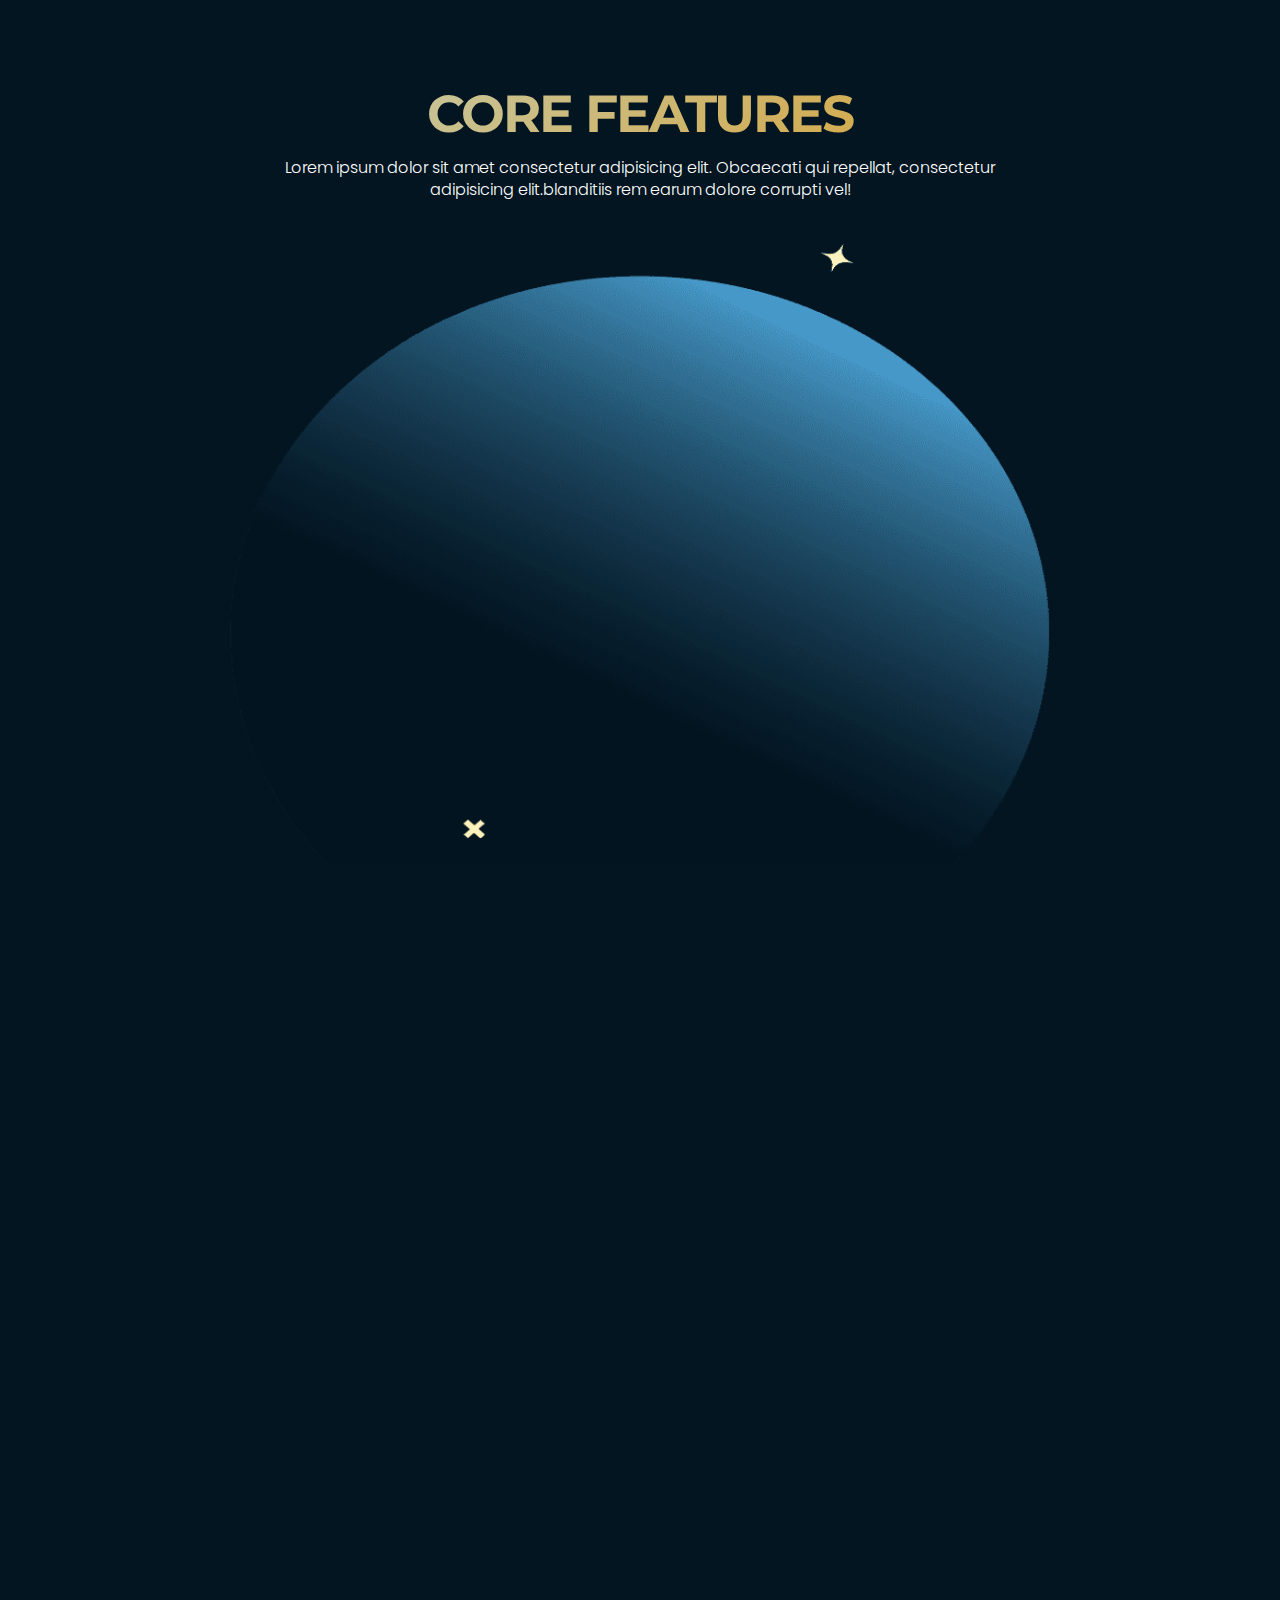
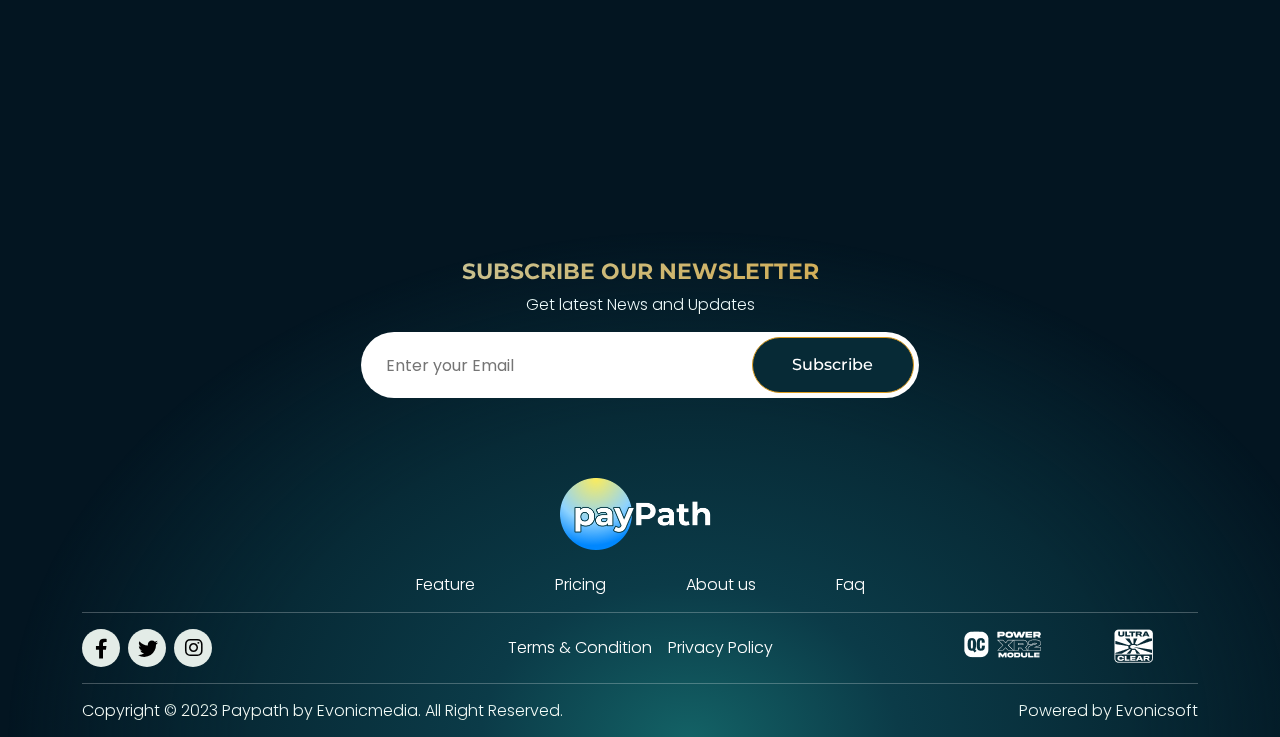
<file: fintechhtml/feature.html>
<!DOCTYPE html>
<html lang="zxx">

<head>
    <meta charset="UTF-8">
    <meta http-equiv="X-UA-Compatible" content="IE=edge">
    <meta name="viewport" content="width=device-width, initial-scale=1.0">
    <title>Paypath</title>
    <!-- favicon  -->
    <link rel="shortcut icon" href="assets/images/favicon.png" type="image/x-icon">
    <!-- faremwork of css -->
    <link rel="stylesheet" href="assets/css/bootstrap-lib/bootstrap.min.css">
    <!-- style sheet of css        -->
    <link rel="stylesheet" href="assets/css/style.css">
    <!-- Responsive sheet of css -->
    <link rel="stylesheet" href="assets/css/responsive.css">
    <!-- fonts awsome icon link            -->
    <link rel="stylesheet" href="assets/font-awesome-lib/icon/font-awesome.min.css">
    <!-- slick-slider link css -->
    <link rel="stylesheet" href="assets/css/slick.min.css">
    <!-- animation of css -->
    <link rel="stylesheet" href="assets/css/aos.css">
</head>

<body>
    <div class="site-wrapper">
        <div class="first_nav_hero_about">
            <!-- ======== 1.1. header section ======== -->
            <header>
                <nav class="container navbar navbar-expand-lg ">
                    <div class="container-fluid">
                        <!-- site logo -->
                        <a class="nav-logo p-0" href="index.html"><img src="assets/images/Logo.png" alt="logo"></a>
                        <!-- navigation button  -->
                        <button class="navbar-toggle" onclick="openNav()" type="button"
                            data-bs-target="#navbarSupportedContent" aria-controls="navbarSupportedContent"
                            aria-expanded="false" aria-label="Toggle navigation">
                            <i class="fa-solid fa-bars"></i>
                        </button>
                        <!-- navigation bar manu  -->
                        <div class="collapse navbar-collapse " id="navbarSupportedContent">
                            <ul
                                class="navbar-nav d-flex justify-content-center align-items-center gap-lg-2 gap-md-2 gap-sm-2 gap-2 mb-2 mb-lg-0">
                                <li class="nav-item">
                                    <a class="nav-link" href="index.html">Home</a>
                                </li>
                                <li class="nav-item">
                                    <a class="nav-link" href="about.html">About us</a>
                                </li>
                                <li class="nav-item">
                                    <a class="nav-link active" href="feature.html">Feature</a>
                                </li>
                                <li class="dropdown">
                                    <a class="nav-link " href="#">Pages <i
                                            class="fa-sharp fa-solid fa-sort-down"></i></a>
                                    <ul class="dropdown-menu">
                                        <li><a class="dropdown-item" href="pricing.html">Pricing</a></li>
                                        <li><a class="dropdown-item" href="contact.html">Contact</a></li>
                                        <li><a class="dropdown-item" href="team.html">Team</a></li>
                                        <li><a class="dropdown-item" href="testimonials.html">Testimonials</a></li>
                                        <li><a class="dropdown-item" href="blogs.html">Blogs</a></li>
                                        <li><a class="dropdown-item" href="faq.html">FAQ</a></li>
                                        <li><a class="dropdown-item" href="404.html">404</a></li>
                                        <li><a class="dropdown-item" href="coming.html">Coming Soon</a></li>
                                    </ul>
                                </li>
                                <li class="nav-item">
                                    <a id="search-bar-bt" class="nav-link" href="#"><i
                                            class="fa-solid fa-magnifying-glass"></i></a>
                                </li>
                                <li class="nav-item header_btn ">
                                    <a class="nav-link btn-hover1 lh-1" href="#">Create Account</a>
                                </li>
                                <li class="nav-item" onclick="open_right_side()">
                                    <a class="nav-link" href="#"><i class="fa-sharp fa-solid fa-bars"></i></a>
                                </li>
                            </ul>
                        </div>
                    </div>
                </nav>
                <!--============ navigation left slidebar================-->
                <aside>
                    <div id="mySidenav" class="sidenav">
                        <div class="side-nav-logo d-flex justify-content-between align-items-center ps-4 pe-3">
                            <figure class="navbar-brand"><a href="index.html"><img src="assets/images/Logo.png" alt="img"
                                        class="nav-logo"></a></figure>
                            <div class="closebtn" onclick="closeNav()"><i
                                    class="fa-solid fa-square-xmark side-bar-close-btn"></i></div>
                        </div>
                        <ul>
                            <li class="nav-item">
                                <a class="nav-link" aria-current="page" href="index.html">Home</a>
                            </li>
                            <li class="nav-item">
                                <a class="nav-link" href="about.html">About</a>
                            </li>
                            <li class="nav-item">
                                <a class="nav-link" href="feature.html">Feature</a>
                            </li>
                            <li class="nav-item">
                                <a class="nav-link" href="pricing.html">Pricing</a>
                            </li>
                            <li class="nav-item">
                                <div class="d-flex align-items-center justify-content-between pt-3" id="slid-btn">
                                    <button class="a-slid">Pages</button>
                                    <i class="fa-solid fa-caret-down pe-4"></i>
                                </div>
                                <ul id="slid-drop" class="myst">
                                    <li><a href="contact.html">Contact</a></li>
                                    <li><a href="team.html">Team</a></li>
                                    <li><a href="testimonials.html">Testimonials</a></li>
                                    <li><a href="blogs.html">Blogs</a></li>
                                    <li><a href="faq.html">FAQ</a></li>
                                    <li><a href="404.html">404</a></li>
                                    <li><a href="coming.html">Coming Soon</a></li>
                                </ul>
                            </li>
                        </ul>
                    </div>
                </aside>
                <!--================== navigation drop search bar================-->
                <div class="search" id="search-bar">
                    <form class="d-flex nav-search">
                        <input type="text" name="search" placeholder="Enter your text">
                        <button class="btn-hover1" type="submit">Search</button>
                    </form>
                    <button id="remove-btn">
                        <i class="fa-solid fa-square-xmark "></i>
                    </button>
                </div>
                <!--=================navigation Right slidebar==================-->
                <section class="right-sidbar" id="right_side">
                    <div class="d-flex justify-content-between align-items-center">
                        <!-- site logo -->
                        <a class="p-0 " href="index.html"><img src="assets/images/Logo.png" alt="logo"></a>
                        <button class="close_right_sidebar fa-solid fa-xmark" onclick="close_right_sade()"> </button>
                    </div>
                    <p class="mt-4 pb-3">Lorem ipsum dolor sit amet, consectetur adipiscing elit,
                        sed do eiusmod tempor incididunt ut labore et dolore
                        magna aliqua.
                    </p>
                    <a href="#" class="btn-hover1">Discover More</a>
                    <hr>
                    <h5 class="mt-4 mb-4">Connected details:</h5>
                    <ul class="d-flex flex-column gap-3">
                        <li>
                            <a href="#"> <i class="fa-solid fa-phone"></i></a>
                            <a href="#">yourname@email.com</a>
                        </li>
                        <li>
                            <a href="#"><i class="fa-solid fa-envelope"></i></a>
                            <a href="#">+123-456-7890</a>
                        </li>
                        <li>
                            <a href="#"><i class="fa-solid fa-clock"></i></a>
                            <a href="#">Office Hours: 8AM - 11PM Sunday -
                                Weekend Day</a>
                        </li>
                    </ul>
                    <span class="d-flex gap-4 mt-4">
                        <a href="#" class="p-0"><i class="fa-brands fa-facebook"></i></a>
                        <a href="#" class="p-0"><i class="fa-brands fa-instagram"></i></a>
                        <a href="#" class="p-0"><i class="fa-brands fa-twitter"></i></a>
                    </span>
                </section>
            </header>
            <!-- ======== End of 1.1. header section ========  -->
            <!-- ======== 3.1. hero section ========  -->
            <section class="feature-hero"  data-aos="zoom-in">
                <div class="container">
                    <h1 class="text-center">FEATURES</h1>
                    <p class="text-center">Lorem ipsum dolor sit amet consectetur adipisicing elit. Porro quasi
                        obcaecati dolorum!</p>
                    <div class="position-relative">
                        <div class="featur-video">
                            <a class="video-play-button" href="#">
                                <span class="fa-solid fa-play"></span>
                            </a>

                        </div>
                        <figure class="feature-img"><img src="assets/images/feauter/feature-girl.png" alt="img">
                        </figure>
                        <figure class="feature-img2"><img src="assets/images/feauter/feature-rect.png" alt="img">
                        </figure>
                    </div>
                </div>
            </section>
            <!-- ======== End of 3.1. hero section ========  -->
        </div>
        <!-- ======== 1.7. services section ========  -->
        <section class="services">
            <div class="container">
                <div class="row gap-md-0 gap-sm-4 gap-4">
                    <div class="col-lg-6 col-md-6" data-aos="fade-down">
                        <h2 class="text-lg-start text-md-start text-sm-center text-center">EXCEPTIONAL SERVICES AND
                            SOLUTIONS</h2>
                        <p
                            class="text-lg-start text-md-start text-sm-center text-center mt-lg-4 mt-md-2 mt-sm-2 mt-2 pb-4 ">
                            Lorem ipsum dolor sit amet
                            consectetur adipisicing elit. Odio possimus quo ducimus
                            suscipit
                            officiis natus impedit et deleniti omnis, sint, facere aliquam asperiores dolores qui id
                            mollitia obcaecati error perferendis.</p>
                        <div class=" d-flex  justify-content-center gap-lg-4 gap-md-3 gap-sm-2 gap-2">
                            <div class="offers">
                                <h5 class="mb-2">Any Time Transection</h5>
                                <p class="p-f-s">Lorem ipsum dolor sit amet consectetur adipisicing elit.
                                    Consequatur!</p>
                            </div>
                            <div class="offers">
                                <h5 class=" mb-2">Zero Hidden Cost</h5>
                                <p class="p-f-s">Lorem ipsum dolor sit amet consectetur adipisicing elit.
                                    Consequatur!</p>
                            </div>
                        </div>
                        <div
                            class="serives-btn justify-content-md-start justify-content-ms-center justify-content-center d-flex">
                            <a class="btn-hover1" href="#">Learn More</a>
                            <div class="d-flex align-items-center">
                                <a class="ps-4" href="#">Register Now </a>
                                <i class="fa-solid fa-greater-than ps-md-3 ps-sm-1 ps-0"></i>
                            </div>

                        </div>
                    </div>
                    <div class="col-lg-6 col-md-6 d-flex align-items-center justify-content-center sevices_img"
                        data-aos="fade-up">
                        <div class="position-relative">
                            <div class="social-rating">
                                <div class="d-flex">
                                    <div class="d-flex">
                                        <span><i class="fa-brands fa-youtube"></i></span>
                                        <div>
                                            <h6>Youtube Premium</h6>
                                            <p>9 June 2023</p>
                                        </div>
                                    </div>
                                    <div class="d-flex text-pink">
                                        <p>-$</p>
                                        <p class="count">3.00</p>
                                    </div>
                                </div>
                                <div class="d-flex">
                                    <div class="d-flex">
                                        <span><i class="fa-brands fa-facebook"></i></span>
                                        <div>
                                            <h6>Facebook Ads</h6>
                                            <p>5 June 2023</p>
                                        </div>
                                    </div>
                                    <div class="d-flex text-green">
                                        <p>+$</p>
                                        <p class="count">21.00</p>
                                    </div>
                                </div>
                                <div class="d-flex">
                                    <div class="d-flex">
                                        <span><i class="fa-brands fa-pinterest-p"></i></span>
                                        <div>
                                            <h6>Pinterest</h6>
                                            <p>2 June 2023</p>
                                        </div>
                                    </div>
                                    <div class="d-flex text-pink">
                                        <p>-$</p>
                                        <p class="count">14.00</p>
                                    </div>
                                </div>
                                <div class="d-flex">
                                    <div class="d-flex">
                                        <span><i class="fa-brands fa-twitter"></i></span>
                                        <div>
                                            <h6>Twitter</h6>
                                            <p>1 June 2023</p>
                                        </div>

                                    </div>
                                    <div class="d-flex text-green">
                                        <p>+$</p>
                                        <p class="count">51.00</p>
                                    </div>
                                </div>
                            </div>
                            <figure><img src="assets/images/feauter/lady-mobile.png" alt="sevice_img2"></figure>
                            <figure><img src="assets/images/icon/whitStar.png" alt="sevice_img3"></figure>
                        </div>
                    </div>
                </div>
            </div>
        </section>
        <!-- ======== End of 1.7. services section ========  -->
        <!-- ======== 3.2. core section ========  -->
        <section class="core">
            <div class="container">
                <h2 class="text-center">CORE FEATURES</h2>
                <p class="core-p">Lorem ipsum dolor sit amet consectetur adipisicing elit. Obcaecati qui repellat,
                    consectetur adipisicing elit.blanditiis rem earum dolore corrupti vel!</p>
                <div class="row d-flex gap-md-0 gap-sm-5 gap-5">
                    <div class="col-lg-4 col-md-4 d-flex flex-column gap-3 justify-content-center" data-aos="fade-up">
                        <div class="core-card">
                            <h5>Secure Transactions</h5>
                            <p>Lorem ipsum, dolor sit amet consectetur adipisicing elit. Non veniam reiciendis
                                molestiae.</p>
                        </div>
                        <div class="core-card">
                            <h5>Seamless Integration</h5>
                            <p>Lorem ipsum, dolor sit amet consectetur adipisicing elit. Non veniam reiciendis
                                molestiae.</p>
                        </div>
                        <div class="core-card">
                            <h5>Robust Security</h5>
                            <p>Lorem ipsum, dolor sit amet consectetur adipisicing elit. Non veniam reiciendis
                                molestiae.</p>
                        </div>
                    </div>
                    <div class="col-lg-4 col-md-4 d-flex justify-content-center align-items-center" data-aos="zoom-in">
                        <figure><img src="assets/images/feauter/mobile.png" alt="img"></figure>
                    </div>
                    <div class="col-lg-4 col-md-4 d-flex flex-column gap-3 justify-content-center" data-aos="fade-down">
                        <div class="core-card1">
                            <h5>Multiple Payment</h5>
                            <p>Lorem ipsum, dolor sit amet consectetur adipisicing elit. Non veniam reiciendis
                                molestiae.</p>
                        </div>
                        <div class="core-card1">
                            <h5>Customizable Checkout</h5>
                            <p>Lorem ipsum, dolor sit amet consectetur adipisicing elit. Non veniam reiciendis
                                molestiae.</p>
                        </div>
                        <div class="core-card1">
                            <h5>Reporting and Analytics</h5>
                            <p>Lorem ipsum, dolor sit amet consectetur adipisicing elit. Non veniam reiciendis
                                molestiae.</p>
                        </div>
                    </div>
                </div>
            </div>
        </section>
        <!-- ======== End of 3.2. core section ========  -->
        <!-- ======== 1.8. visa section ========  -->
        <section class="visa mt-md-5 mt-sm-5 mt-5 mb-0">
            <div class="container">
                <div class="visa-bg" data-aos="zoom-in">
                    <figure><img src="assets/images/feauter/vesa-back.png" alt="visa-img"></figure>
                </div>
                <div class="visa-contant" data-aos="fade-up">
                    <div class="row">
                        <div class="col-lg-6 col-md-6">
                            <h3 class="text-md-start text-sm-center text-center">Replacing complexity with
                                simplicity
                            </h3>
                            <p class="text-md-start text-sm-center text-center p-f-s">Lorem ipsum dolor sit amet
                                consectetur
                                adipisicing elit. Iusto doloribus adipisci facere voluptatum, suscipit deserunt,
                                cupiditate
                                facilis impedit assumenda saepe, in vitae labore molestias.</p>
                            <p class="text-md-start text-sm-center text-center p-f-s">Lorem ipsum dolor sit amet
                                consectetur
                                adipisicing elit. Nam aut explicabo at qui laudantium.</p>
                            <div class="visa-btn text-sm-center text-md-start text-center">
                                <a class="btn-hover1" href="#">Try PayPath Now</a>
                            </div>
                        </div>
                        <div class="col-lg-6 col-md-6">
                            <div class="visa-logo d-flex justify-content-between align-items-center pt-2 pb-3">
                                <figure><img src="assets/images/icon/vis-1.png" alt="vica-icon1"> </figure>
                                <figure><img src="assets/images/icon/ves-2.png" alt="vica-icon2"></figure>
                                <figure><img src="assets/images/icon/ves-3.png" alt="vica-icon3"></figure>
                                <figure><img src="assets/images/icon/ves-4.png" alt="vica-icon4"></figure>
                                <figure><img src="assets/images/icon/ves-5.png" alt="vica-icon5"></figure>
                            </div>
                            <div
                                class="d-flex pt-2 justify-content-md-start justify-content-center justify-content-center">
                                <h2 class="count">280</h2>
                                <h2>+</h2>
                                <h6 class="d-flex align-items-center ps-2 ">Integrations</h6>
                            </div>
                            <p class="pt-2 pb-3 text-md-start text-sm-center text-center p-f-s">Lorem ipsum dolor sit
                                amet consectetur, adipisicing elit. Illum
                                laboriosam
                                officiis autem ut sit mollitia blanditiis.</p>
                            <div class="visa-card position-relative mt-3">
                                <img src="assets/images/feauter/Card.png" alt="visa-card">
                            </div>
                        </div>
                    </div>
                </div>
            </div>
        </section>
        <!-- ======== End of 1.8. visa section ========  -->
        <!-- ======== 1.13. footer section ========  -->
        <footer class="position-relative pt-lg-5 pt-md-0 pt-sm-0 pt-0">
            <div class="container">
                <h4 class="text-center">SUBSCRIBE OUR NEWSLETTER</h4>
                <P class="text-center pt-2 pb-3">Get latest News and Updates</P>
                <form class="d-flex align-items-center justify-content-center" id="footer-sub2">
                    <!-- form Subscribe massage -->
                    <div id="Succes-box2"></div>
                    <div class="d-flex footer-search ">
                        <input type="email" name="search" placeholder="Enter your Email" required>
                        <button type="submit" class="btn-hover1">Subscribe</button>
                    </div>
                </form>
                <div class="footer-logo text-center pb-lg-4 pb-md-3 pb-sm-2 pb-4">
                    <!-- footer logo  -->
                    <a href="index.html">
                        <figure><img src="assets/images/Logo.png" alt="img"></figure>
                    </a>
                </div>
                <ul class="d-flex align-items-center justify-content-center">
                    <li>
                        <a href="#">Feature</a>
                    </li>
                    <li>
                        <a href="#">Pricing</a>
                    </li>
                    <li>
                        <a href="#">About us</a>
                    </li>
                    <li>
                        <a href="#">Faq</a>
                    </li>
                </ul>
                <hr>
                <div class="row footer-nav-icon">
                    <!-- footer social icon  -->
                    <div
                        class="col-lg-3 col-md-3 d-flex align-items-center justify-content-md-start justify-content-sm-center justify-content-center">
                        <div
                            class="social-icon d-flex gap-2 justify-content-md-start justify-content-sm-center justify-content-center">
                            <a href="#"> <i class="fa-brands fa-facebook-f foot-facebook"></i></a>
                            <a href="#"> <i class="fa-brands fa-twitter"></i></a>
                            <a href="#"> <i class="fa-brands fa-instagram"></i></a>
                        </div>
                    </div>
                    <!-- footer terms privacy  -->
                    <div class="col-lg-6 col-md-6 d-flex justify-content-center align-items-center">
                        <div class=" d-flex gap-3 p-2">
                            <a href="#">Terms & Condition</a>
                            <a href="#">Privacy Policy</a>
                        </div>
                    </div>
                    <!-- footer logo slider  -->
                    <div class="col-lg-3 col-md-3">
                        <div class="footer_ispsum_slider">
                            <figure><a href="#"><img src="assets/images/icon/logoipsum-228.png" alt="qr-code"></a>
                            </figure>
                            <figure><a href="#"><img src="assets/images/icon/logoipsum-233.png" alt="qr-code"></a>
                            </figure>
                            <figure><a href="#"><img src="assets/images/icon/logoipsum-229.png" alt="qr-code"></a>
                            </figure>
                            <figure><a href="#"><img src="assets/images/icon/logoipsum-228.png" alt="qr-code"></a>
                            </figure>
                            <figure><a href="#"><img src="assets/images/icon/logoipsum-233.png" alt="qr-code"></a>
                            </figure>
                            <figure><a href="#"><img src="assets/images/icon/logoipsum-229.png" alt="qr-code"></a>
                            </figure>
                        </div>
                    </div>
                </div>
                <hr>
                <div class="Copyright d-flex justify-content-between flex-wrap dir">
                    <p>Copyright © 2023 Paypath by Evonicmedia. All Right Reserved.</p>
                    <p>Powered by Evonicsoft</p>
                </div>
            </div>
        </footer>
        <!-- ======== End of 1.13. footer section ========  -->
    </div>
    <!-- button back to top -->
    <button onclick="scrollToTop()" id="backToTopBtn"><i class="fa-solid fa-arrow-turn-up"></i></button>

    <!-- bootstrap min javascript -->
    <script src="assets/js/javascript-lib/bootstrap.min.js"></script>
    <!-- j Query -->
    <script src="assets/js/jquery.js"></script>
    <!-- slick slider js -->
    <script src="assets/js/slick.min.js"></script>
    <!-- main javascript -->
    <script src="assets/js/custom.js"></script>
    <!-- counter javascript file -->
    <script src="assets/js/waypoints.min.js"></script>
    <!-- animation from javascript -->
    <script src="assets/js/aos.js"></script>
    <script>
        AOS.init({
            once: true,
            duration: 1500,
        });
    </script>
</body>

</html>
</file>
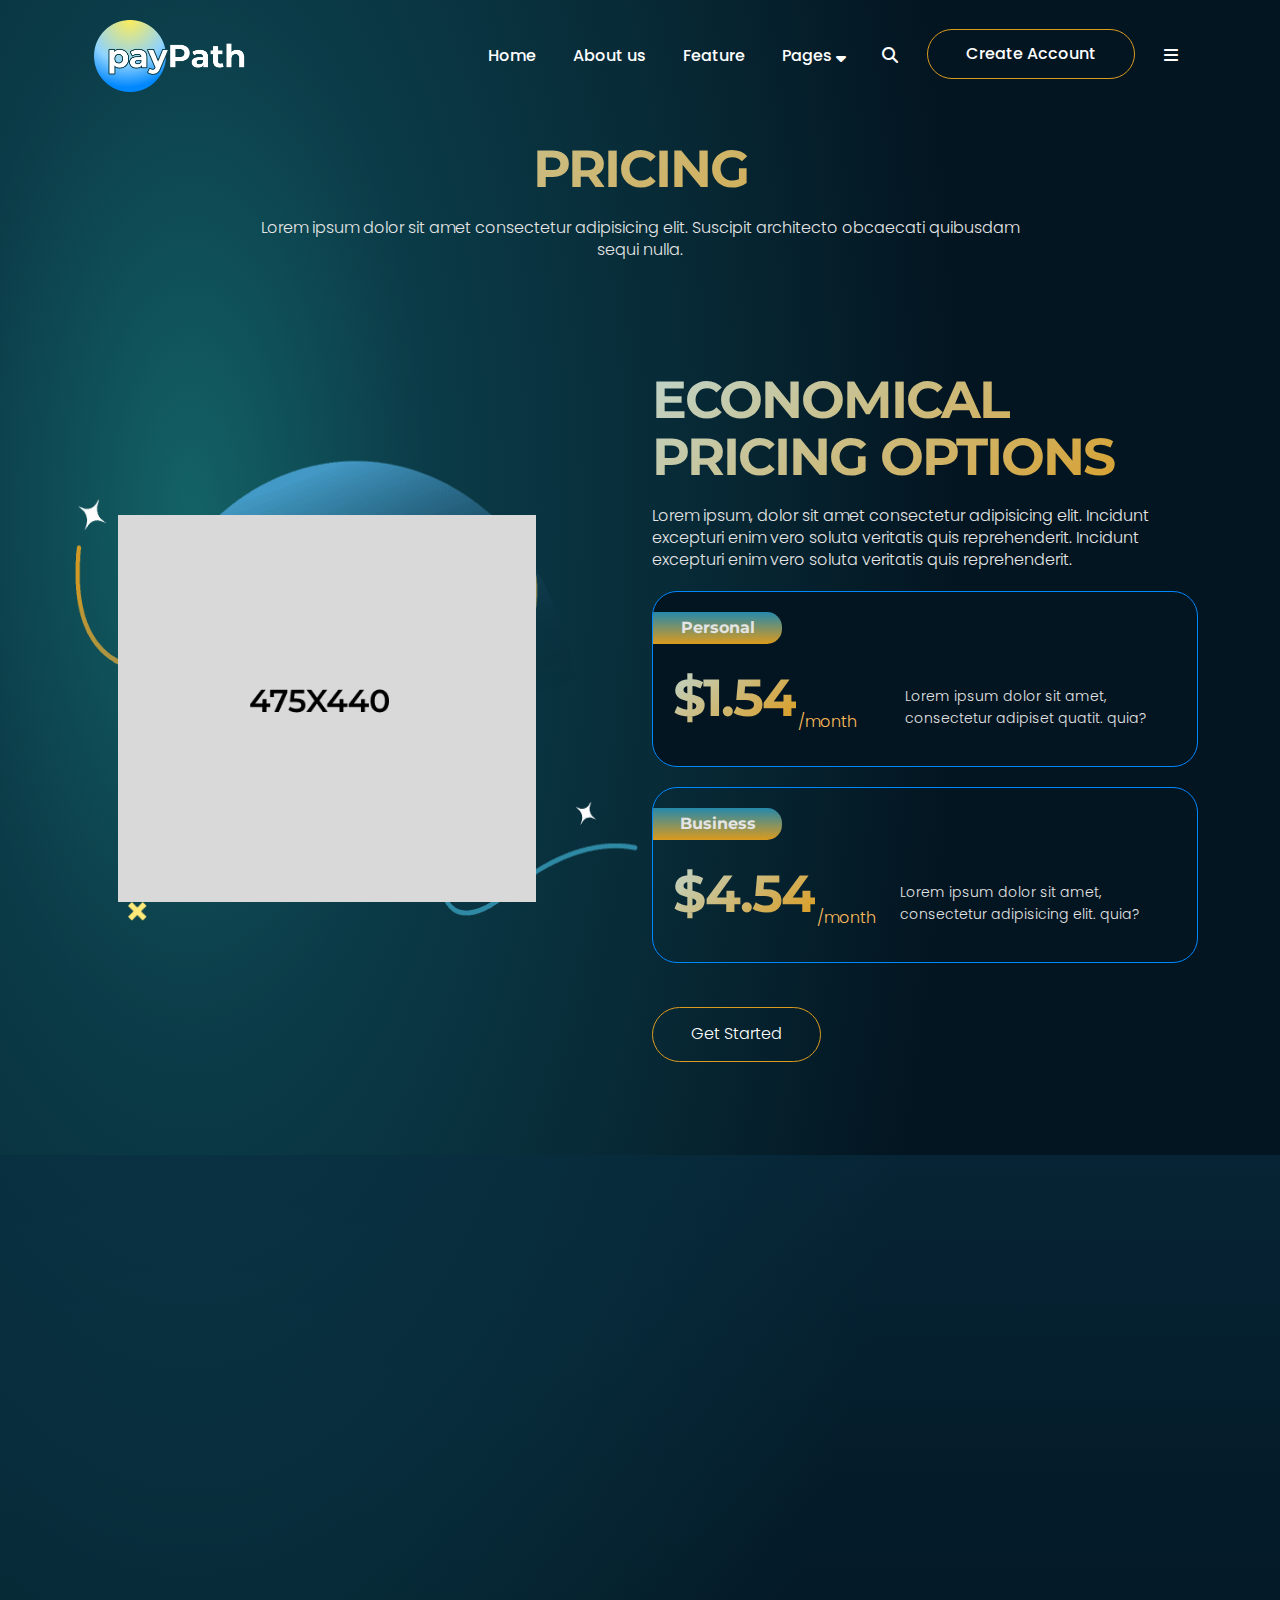
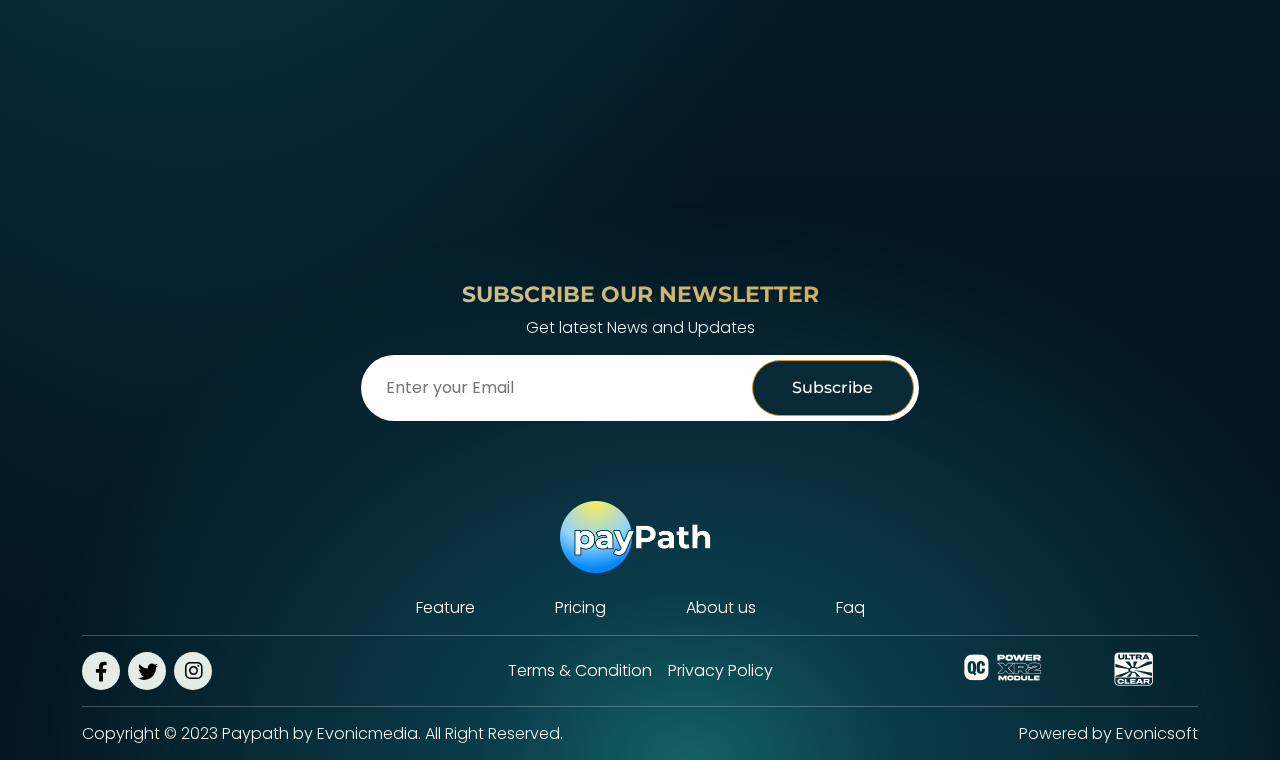
<file: fintechhtml/pricing.html>
<!DOCTYPE html>
<html lang="zxx">

<head>
    <meta charset="UTF-8">
    <meta http-equiv="X-UA-Compatible" content="IE=edge">
    <meta name="viewport" content="width=device-width, initial-scale=1.0">
    <title>Paypath</title>
    <!-- favicon  -->
    <link rel="shortcut icon" href="assets/images/favicon.png" type="image/x-icon">
    <!-- faremwork of css -->
    <link rel="stylesheet" href="assets/css/bootstrap-lib/bootstrap.min.css">
    <!-- style sheet of css        -->
    <link rel="stylesheet" href="assets/css/style.css">
    <!-- Responsive sheet of css -->
    <link rel="stylesheet" href="assets/css/responsive.css">
    <!-- fonts awsome icon link            -->
    <link rel="stylesheet" href="assets/font-awesome-lib/icon/font-awesome.min.css">
    <!-- slick-slider link css -->
    <link rel="stylesheet" href="assets/css/slick.min.css">
    <!-- animation of css -->
    <link rel="stylesheet" href="assets/css/aos.css">
</head>

<body>
    <div class="site-wrapper">
        <div class="first_nav_hero_about">
            <!-- ======== 1.1. header section ======== -->
            <header>
                <nav class="container navbar navbar-expand-lg ">
                    <div class="container-fluid">
                        <!-- site logo -->
                        <a class="nav-logo p-0" href="index.html"><img src="assets/images/Logo.png" alt="logo"></a>
                        <!-- navigation button  -->
                        <button class="navbar-toggle" onclick="openNav()" type="button"
                            data-bs-target="#navbarSupportedContent" aria-controls="navbarSupportedContent"
                            aria-expanded="false" aria-label="Toggle navigation">
                            <i class="fa-solid fa-bars"></i>
                        </button>
                        <!-- navigation bar manu  -->
                        <div class="collapse navbar-collapse " id="navbarSupportedContent">
                            <ul
                                class="navbar-nav d-flex justify-content-center align-items-center gap-lg-2 gap-md-2 gap-sm-2 gap-2 mb-2 mb-lg-0">
                                <li class="nav-item">
                                    <a class="nav-link " href="index.html">Home</a>
                                </li>
                                <li class="nav-item">
                                    <a class="nav-link" href="about.html">About us</a>
                                </li>
                                <li class="nav-item">
                                    <a class="nav-link" href="feature.html">Feature</a>
                                </li>
                                <li class="dropdown">
                                    <a class="nav-link " href="#">Pages <i
                                            class="fa-sharp fa-solid fa-sort-down"></i></a>
                                    <ul class="dropdown-menu">
                                        <li><a class="dropdown-item active" href="pricing.html">Pricing</a></li>
                                        <li><a class="dropdown-item" href="contact.html">Contact</a></li>
                                        <li><a class="dropdown-item" href="team.html">Team</a></li>
                                        <li><a class="dropdown-item" href="testimonials.html">Testimonials</a></li>
                                        <li><a class="dropdown-item" href="blogs.html">Blogs</a></li>
                                        <li><a class="dropdown-item" href="faq.html">FAQ</a></li>
                                        <li><a class="dropdown-item" href="404.html">404</a></li>
                                        <li><a class="dropdown-item" href="coming.html">Coming Soon</a></li>
                                    </ul>
                                </li>
                                <li class="nav-item">
                                    <a id="search-bar-bt" class="nav-link" href="#"><i
                                            class="fa-solid fa-magnifying-glass"></i></a>
                                </li>
                                <li class="nav-item header_btn ">
                                    <a class="nav-link btn-hover1 lh-1" href="#">Create Account</a>
                                </li>
                                <li class="nav-item" onclick="open_right_side()">
                                    <a class="nav-link" href="#"><i class="fa-sharp fa-solid fa-bars"></i></a>
                                </li>
                            </ul>
                        </div>
                    </div>
                </nav>
                <!--============ navigation left slidebar================-->
                <aside>
                    <div id="mySidenav" class="sidenav">
                        <div class="side-nav-logo d-flex justify-content-between align-items-center ps-4 pe-3">
                            <figure class="navbar-brand"><a href="index.html"><img src="assets/images/Logo.png" alt="img"
                                        class="nav-logo"></a></figure>
                            <div class="closebtn" onclick="closeNav()"><i
                                    class="fa-solid fa-square-xmark side-bar-close-btn"></i></div>
                        </div>
                        <ul>
                            <li class="nav-item">
                                <a class="nav-link" aria-current="page" href="index.html">Home</a>
                            </li>
                            <li class="nav-item">
                                <a class="nav-link" href="about.html">About</a>
                            </li>
                            <li class="nav-item">
                                <a class="nav-link" href="feature.html">Feature</a>
                            </li>
                            <li class="nav-item">
                                <a class="nav-link" href="pricing.html">Pricing</a>
                            </li>
                            <li class="nav-item">
                                <div class="d-flex align-items-center justify-content-between pt-3" id="slid-btn">
                                    <button class="a-slid">Pages</button>
                                    <i class="fa-solid fa-caret-down pe-4"></i>
                                </div>
                                <ul id="slid-drop" class="myst">
                                    <li><a href="contact.html">Contact</a></li>
                                    <li><a href="team.html">Team</a></li>
                                    <li><a href="testimonials.html">Testimonials</a></li>
                                    <li><a href="blogs.html">Blogs</a></li>
                                    <li><a href="faq.html">FAQ</a></li>
                                    <li><a href="404.html">404</a></li>
                                    <li><a href="coming.html">Coming Soon</a></li>
                                </ul>
                            </li>
                        </ul>
                    </div>
                </aside>
                <!--================== navigation drop search bar================-->
                <div class="search" id="search-bar">
                    <form class="d-flex nav-search">
                        <input type="text" name="search" placeholder="Enter your text">
                        <button class="btn-hover1" type="submit">Search</button>
                    </form>
                    <button id="remove-btn">
                        <i class="fa-solid fa-square-xmark "></i>
                    </button>
                </div>
                <!--=================navigation Right slidebar==================-->
                <section class="right-sidbar" id="right_side">
                    <div class="d-flex justify-content-between align-items-center">
                        <!-- site logo -->
                        <a class="p-0 " href="index.html"><img src="assets/images/Logo.png" alt="logo"></a>
                        <button class="close_right_sidebar fa-solid fa-xmark" onclick="close_right_sade()"> </button>
                    </div>
                    <p class="mt-4 pb-3">Lorem ipsum dolor sit amet, consectetur adipiscing elit,
                        sed do eiusmod tempor incididunt ut labore et dolore
                        magna aliqua.
                    </p>
                    <a href="#" class="btn-hover1">Discover More</a>
                    <hr>
                    <h5 class="mt-4 mb-4">Connected details:</h5>
                    <ul class="d-flex flex-column gap-3">
                        <li>
                            <a href="#"> <i class="fa-solid fa-phone"></i></a>
                            <a href="#">yourname@email.com</a>
                        </li>
                        <li>
                            <a href="#"><i class="fa-solid fa-envelope"></i></a>
                            <a href="#">+123-456-7890</a>
                        </li>
                        <li>
                            <a href="#"><i class="fa-solid fa-clock"></i></a>
                            <a href="#">Office Hours: 8AM - 11PM Sunday -
                                Weekend Day</a>
                        </li>
                    </ul>
                    <span class="d-flex gap-4 mt-4">
                        <a href="#" class="p-0"><i class="fa-brands fa-facebook"></i></a>
                        <a href="#" class="p-0"><i class="fa-brands fa-instagram"></i></a>
                        <a href="#" class="p-0"><i class="fa-brands fa-twitter"></i></a>
                    </span>
                </section>
            </header>
            <!-- ======== End of 1.1. header section ========  -->
            <!-- ======== 4.1. hero section ======== -->
            <div class="container">
                <div class="pricing-hero">
                    <h2 class="text-center">PRICING</h2>
                    <P class="text-center">Lorem ipsum dolor sit amet consectetur adipisicing elit. Suscipit architecto obcaecati quibusdam sequi nulla.</P>
                </div>
            </div>
            <!-- ========End of 4.1. hero section ======== -->
            <!-- ========  1.9. pricing section ========  -->
            <section class="pricing pri-padd">
                <div class="container">
                    <div class="row d-flex gap-md-0 gap-sm-3 gap-2">
                        <div class="col-lg-6 col-md-6 d-flex align-items-center justify-content-center pricing-bg"
                            data-aos="fade-up">
                            <div>
                                <figure><img src="assets/images/pricing/pricinge.png" alt="pric-img1" class="moving"></figure>
                                <figure><img src="assets/images/icon/hero_star.png" alt="pric-img2"></figure>
                            </div>
                        </div>
                        <div class="col-lg-6 col-md-6 mt-md-0 mt-sm-5 mt-5" data-aos="fade-down">
                            <h2 class=" text-md-start text-sm-center text-center">ECONOMICAL PRICING OPTIONS</h2>
                            <p class="text-md-start text-sm-center text-center p-md-0 p-sm-2 p-2">Lorem ipsum, dolor sit
                                amet consectetur
                                adipisicing elit. Incidunt excepturi enim vero soluta veritatis quis reprehenderit.
                                Incidunt
                                excepturi enim vero soluta veritatis quis reprehenderit.</p>
                            <div class="pric-list">
                                <h6>Personal</h6>
                                <div class="d-flex">
                                    <div class="d-flex justify-content-between gap-md-5 gap-sm-3 gap-3">
                                        <div class="d-flex pric-sup align-items-center">
                                            <h2>$1.54</h2>
                                            <p>/month</p>
                                        </div>
                                        <p class="p-f-s">Lorem ipsum dolor sit amet, consectetur adipiset quatit.
                                            quia?</p>
                                    </div>
                                </div>
                            </div>
                            <div class="pric-list second">
                                <h6>Business</h6>
                                <div class="d-flex align-items-center">
                                    <div class="d-flex justify-content-between gap-md-4 gap-sm-2 gap-2">
                                        <div class="d-flex pric-sup ">
                                            <h2>$4.54</h2>
                                            <p>/month</p>
                                        </div>
                                        <p class="p-f-s">Lorem ipsum dolor sit amet, consectetur adipisicing elit.
                                            quia?</p>
                                    </div>
                                </div>
                            </div>
                            <div class="text-md-start text-sm-center text-center pt-lg-4 pt-md-2 pt-sm-0 pt-1">
                                <a class="btn-hover1" href="#">Get Started</a>
                            </div>
                        </div>
                    </div>
                </div>
            </section>
            <!-- ======== End of 1.9. pricing section ========  -->
            <!-- ======== 1.11. question section ========  -->
            <section class="question pb-lg-1 pb-md-2 pb-sm-4 pb-4">
                <div class="container">
                    <div class="row">
                        <div class="question-text col-lg-6 col-md-6 tab-center" data-aos="fade-up">
                            <h2 class="text-lg-start text-md-start text-sm-center text-center">FREQUENTLY ASKED
                                QUESTIONS
                            </h2>
                            <P class="text-lg-start text-md-start text-sm-center text-center mt-md-3 mt-3">Lorem ipsum
                                dolor
                                sit amet
                                consectetur, adipisicing elit. Dolorem deleniti harum sint porro
                                atque!.ipsum dolor sit amet consectetur, adipisicing elit. Dolorem deleniti harum sint
                                porro
                                atque!</P>
                            <div class="text-lg-start text-md-start text-sm-center text-center ">
                                <a class="btn-hover1" href="#">More FAQs</a>
                            </div>
                        </div>
                        <div class="question-collapes col-lg-6 col-md-6 mt-md-0 mt-sm-3 mt-3" data-aos="zoom-in">
                            <div class="accordion" id="accordionExample">
                                <div class="accordion-item">
                                    <h5 class="accordion-header" id="headingOne">
                                        <button class="accordion-button" type="button" data-bs-toggle="collapse"
                                            data-bs-target="#collapseOne" aria-expanded="true"
                                            aria-controls="collapseOne">
                                            How does microfinancing work?
                                        </button>
                                    </h5>
                                    <div id="collapseOne" class="accordion-collapse collapse show"
                                        aria-labelledby="headingOne" data-bs-parent="#accordionExample">
                                        <div class="accordion-body">
                                            <p> Lorem ipsum dolor sit amet consectetur adipisicing elit. Aliquam
                                                possimus
                                                minima, saepe praesentium expedita non error. Consectetur tempore maxime
                                                repudiandae deleniti animi omnis inventore aspernatur, exercitationem
                                                voluptas
                                                qui veniam maiores.</p>
                                        </div>
                                    </div>
                                </div>
                                <div class="accordion-item">
                                    <h5 class="accordion-header" id="headingTwo">
                                        <button class="accordion-button collapsed" type="button"
                                            data-bs-toggle="collapse" data-bs-target="#collapseTwo"
                                            aria-expanded="false" aria-controls="collapseTwo">
                                            What types of businesses are eligible for this service?
                                        </button>
                                    </h5>
                                    <div id="collapseTwo" class="accordion-collapse collapse"
                                        aria-labelledby="headingTwo" data-bs-parent="#accordionExample">
                                        <div class="accordion-body">
                                            <p> Lorem, ipsum dolor sit amet consectetur adipisicing elit. Velit
                                                perferendis
                                                quibusdam tempore. A vel maxime obcaecati aperiam omnis deserunt
                                                mollitia
                                                commodi, modi dolorem eos dicta, iusto sunt ipsa sequi laborum!</p>
                                        </div>
                                    </div>
                                </div>
                                <div class="accordion-item">
                                    <h5 class="accordion-header" id="headingThree">
                                        <button class="accordion-button collapsed" type="button"
                                            data-bs-toggle="collapse" data-bs-target="#collapseThree"
                                            aria-expanded="false" aria-controls="collapseThree">
                                            How long does it take to receive funds?
                                        </button>
                                    </h5>
                                    <div id="collapseThree" class="accordion-collapse collapse"
                                        aria-labelledby="headingThree" data-bs-parent="#accordionExample">
                                        <div class="accordion-body">
                                            <p> Lorem ipsum dolor sit amet consectetur adipisicing elit. Aliquid natus
                                                ullam
                                                ab
                                                consequuntur assumenda nisi quibusdam exercitationem qui similique
                                                ducimus
                                                molestias iusto facere quidem ratione, pariatur repudiandae! Vitae, quia
                                                doloremque?</p>
                                        </div>
                                    </div>
                                </div>
                                <div class="accordion-item">
                                    <h5 class="accordion-header" id="headingFour">
                                        <button class="accordion-button collapsed" type="button"
                                            data-bs-toggle="collapse" data-bs-target="#collapseFour"
                                            aria-expanded="false" aria-controls="collapseFour">
                                            How can I contact with support?
                                        </button>
                                    </h5>
                                    <div id="collapseFour" class="accordion-collapse collapse"
                                        aria-labelledby="headingFour" data-bs-parent="#accordionExample">
                                        <div class="accordion-body">
                                            <p>Lorem ipsum dolor sit amet consectetur adipisicing elit. Laudantium
                                                molestias
                                                illo quisquam esse. Sapiente animi est sint ex? Vero voluptatum
                                                voluptatem
                                                natus
                                                pariatur harum maiores eos possimus consectetur repellat quidem?</p>
                                        </div>
                                    </div>
                                </div>
                            </div>
                        </div>
                    </div>
                </div>
            </section>
            <!-- ======== End of 1.11. question section ========  -->
             <!-- ======== 1.13. footer section ========  -->
        <footer class="position-relative">
            <div class="container">
                <h4 class="text-center">SUBSCRIBE OUR NEWSLETTER</h4>
                <P class="text-center pt-2 pb-3">Get latest News and Updates</P>
                <form class="d-flex align-items-center justify-content-center" id="footer-sub2">
                    <!-- form Subscribe massage -->
                    <div id="Succes-box2"></div>
                    <div class="d-flex footer-search ">
                        <input type="email" name="search" placeholder="Enter your Email" required>
                        <button type="submit" class="btn-hover1">Subscribe</button>
                    </div>
                </form>
                <div class="footer-logo text-center pb-lg-4 pb-md-3 pb-sm-2 pb-4">
                    <!-- footer logo  -->
                    <a href="index.html">
                        <figure><img src="assets/images/Logo.png" alt="img"></figure>
                    </a>
                </div>
                <ul class="d-flex align-items-center justify-content-center">
                    <li>
                        <a href="#">Feature</a>
                    </li>
                    <li>
                        <a href="#">Pricing</a>
                    </li>
                    <li>
                        <a href="#">About us</a>
                    </li>
                    <li>
                        <a href="#">Faq</a>
                    </li>
                </ul>
                <hr>
                <div class="row footer-nav-icon">
                    <!-- footer social icon  -->
                    <div class="col-lg-3 col-md-3 d-flex align-items-center justify-content-md-start justify-content-sm-center justify-content-center">
                        <div
                            class="social-icon d-flex gap-2 justify-content-md-start justify-content-sm-center justify-content-center">
                            <a href="#"> <i class="fa-brands fa-facebook-f foot-facebook"></i></a>
                            <a href="#"> <i class="fa-brands fa-twitter"></i></a>
                            <a href="#"> <i class="fa-brands fa-instagram"></i></a>
                        </div>
                    </div>
                    <!-- footer terms privacy  -->
                    <div class="col-lg-6 col-md-6 d-flex justify-content-center align-items-center">
                        <div class=" d-flex gap-3 p-2">
                            <a href="#">Terms & Condition</a>
                            <a href="#">Privacy Policy</a>
                        </div>
                    </div>
                    <!-- footer logo slider  -->
                    <div class="col-lg-3 col-md-3">
                        <div class="footer_ispsum_slider">
                            <figure><a href="#"><img src="assets/images/icon/logoipsum-228.png" alt="qr-code"></a>
                            </figure>
                            <figure><a href="#"><img src="assets/images/icon/logoipsum-233.png" alt="qr-code"></a>
                            </figure>
                            <figure><a href="#"><img src="assets/images/icon/logoipsum-229.png" alt="qr-code"></a>
                            </figure>
                            <figure><a href="#"><img src="assets/images/icon/logoipsum-228.png" alt="qr-code"></a>
                            </figure>
                            <figure><a href="#"><img src="assets/images/icon/logoipsum-233.png" alt="qr-code"></a>
                            </figure>
                            <figure><a href="#"><img src="assets/images/icon/logoipsum-229.png" alt="qr-code"></a>
                            </figure>
                        </div>
                    </div>
                </div>
                <hr>
                <div class="Copyright d-flex justify-content-between flex-wrap dir">
                        <p>Copyright © 2023 Paypath by Evonicmedia. All Right Reserved.</p>
                        <p>Powered by Evonicsoft</p>
                    </div>
                </div>
        </footer>
        <!-- ======== End of 1.13. footer section ========  -->
        </div>
    </div>
    <!-- end site wrapper -->
    <!-- button back to top -->
    <button onclick="scrollToTop()" id="backToTopBtn"><i class="fa-solid fa-arrow-turn-up"></i></button>

    <!-- bootstrap min javascript -->
    <script src="assets/js/javascript-lib/bootstrap.min.js"></script>
    <!-- j Query -->
    <script src="assets/js/jquery.js"></script>
    <!-- slick slider js -->
    <script src="assets/js/slick.min.js"></script>
    <!-- main javascript -->
    <script src="assets/js/custom.js"></script>
    <!-- counter javascript file -->
    <script src="assets/js/waypoints.min.js"></script>
    <!-- animation from javascript -->
    <script src="assets/js/aos.js"></script>
    <script>
        AOS.init({
            once: true,
            duration: 1500,
        });
    </script>
</body>

</html>
</file>
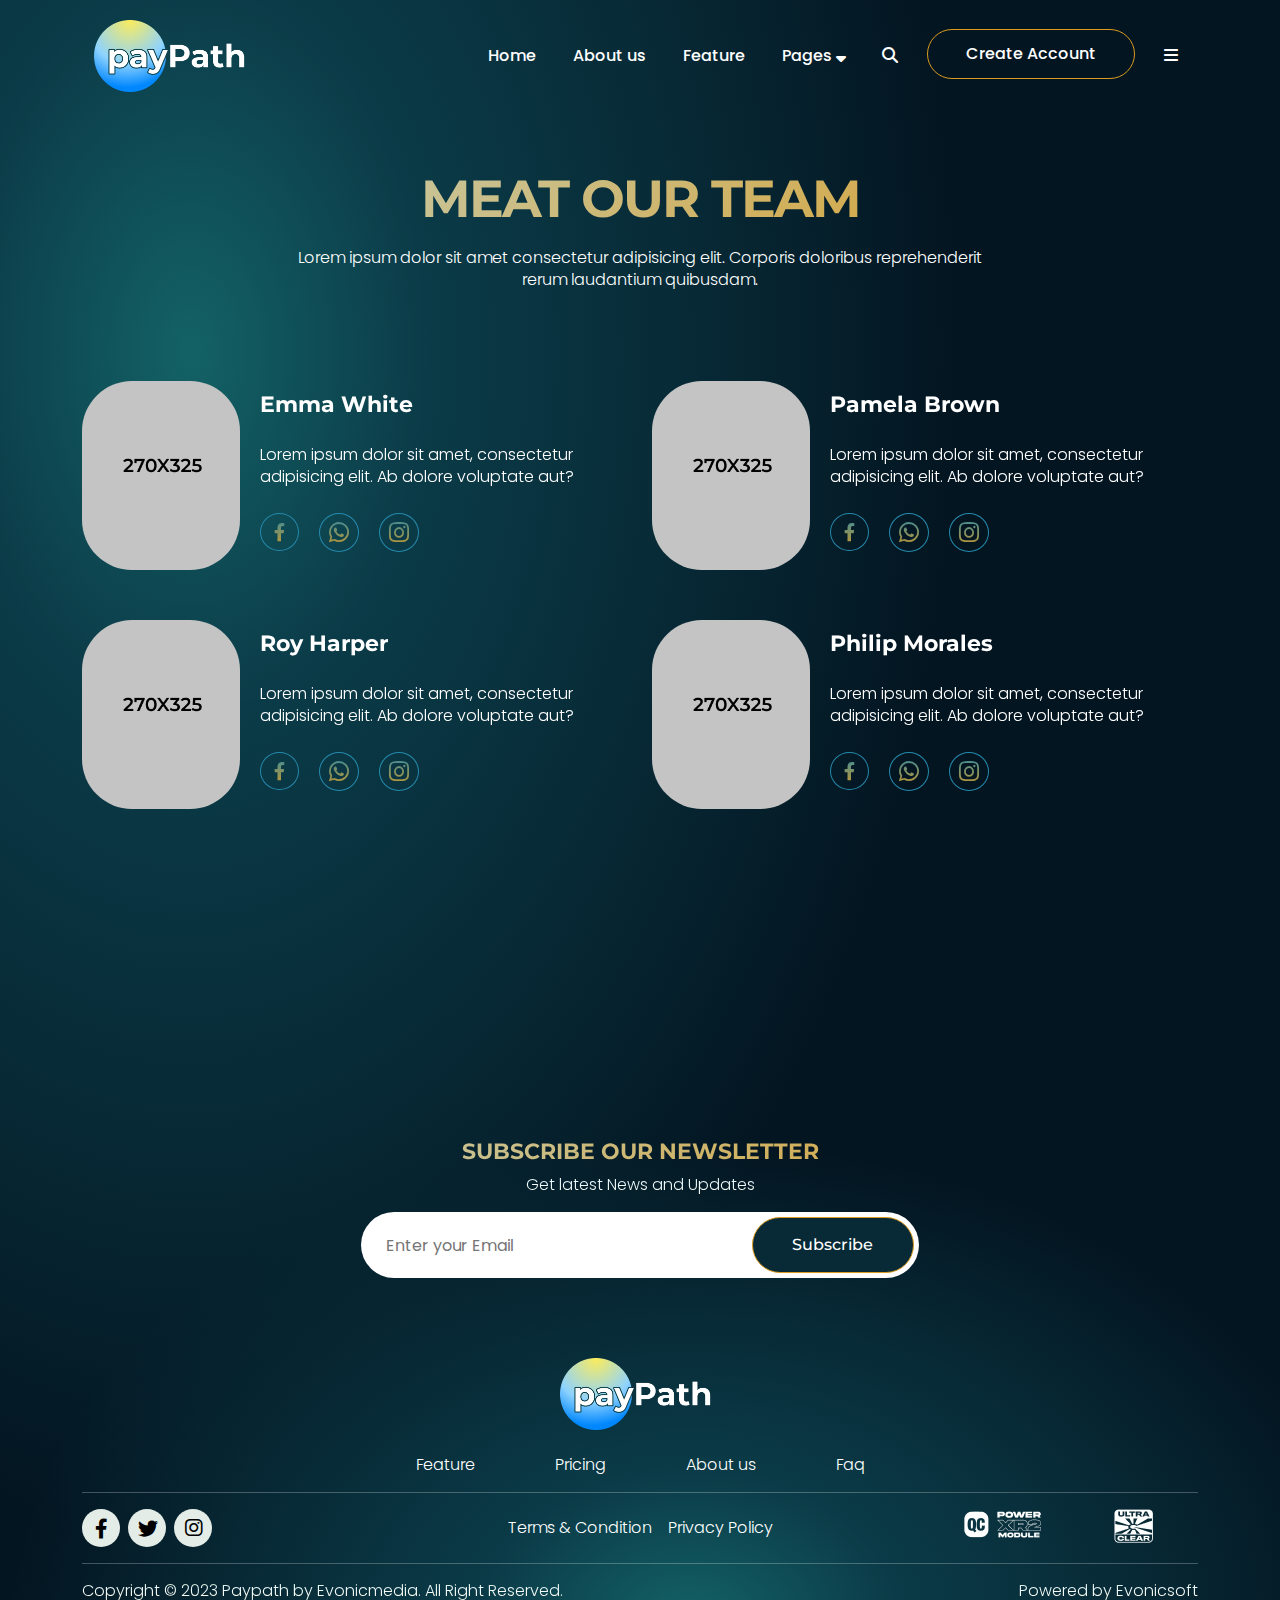
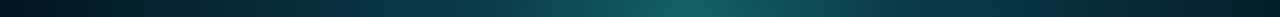
<file: fintechhtml/team.html>
<!DOCTYPE html>
<html lang="zxx">
    <head>
        <meta charset="UTF-8">
        <meta http-equiv="X-UA-Compatible" content="IE=edge">
        <meta name="viewport" content="width=device-width, initial-scale=1.0">
        <title>Paypath</title>
        <!-- favicon  -->
        <link rel="shortcut icon" href="assets/images/favicon.png" type="image/x-icon">
        <!-- faremwork of css -->
        <link rel="stylesheet" href="assets/css/bootstrap-lib/bootstrap.min.css">
        <!-- style sheet of css        -->
        <link rel="stylesheet" href="assets/css/style.css">
        <!-- Responsive sheet of css -->
        <link rel="stylesheet" href="assets/css/responsive.css">
        <!-- fonts awsome icon link            -->
        <link rel="stylesheet" href="assets/font-awesome-lib/icon/font-awesome.min.css">
        <!-- slick-slider link css -->
        <link rel="stylesheet" href="assets/css/slick.min.css">
        <!-- animation of css -->
        <link rel="stylesheet" href="assets/css/aos.css">
    </head>
<body>
    <div class="site-wrapper">
        <div class="first_nav_hero_about">
     <!-- ======== 1.1. header section ======== -->
     <header>
        <nav class="container navbar navbar-expand-lg ">
            <div class="container-fluid">
                <!-- site logo -->
                <a class="nav-logo p-0" href="index.html"><img src="assets/images/Logo.png" alt="logo"></a>
                        <!-- navigation button  -->
                <button class="navbar-toggle" onclick="openNav()" type="button"
                    data-bs-target="#navbarSupportedContent" aria-controls="navbarSupportedContent"
                    aria-expanded="false" aria-label="Toggle navigation">
                    <i class="fa-solid fa-bars"></i>
                </button>
                <!-- navigation bar manu  -->
                <div class="collapse navbar-collapse " id="navbarSupportedContent">
                    <ul
                        class="navbar-nav d-flex justify-content-center align-items-center gap-lg-2 gap-md-2 gap-sm-2 gap-2 mb-2 mb-lg-0">
                        <li class="nav-item">
                            <a class="nav-link" href="index.html">Home</a>
                        </li>
                        <li class="nav-item">
                            <a class="nav-link" href="about.html">About us</a>
                        </li>
                        <li class="nav-item">
                            <a class="nav-link" href="feature.html">Feature</a>
                        </li>
                        <li class="dropdown">
                            <a class="nav-link " href="#">Pages <i
                                    class="fa-sharp fa-solid fa-sort-down"></i></a>
                            <ul class="dropdown-menu">
                                <li><a class="dropdown-item" href="pricing.html">Pricing</a></li>
                                <li><a class="dropdown-item" href="pricing.html">Pricing</a></li>
                                <li><a class="dropdown-item" href="contact.html">Contact</a></li>
                                <li><a class="dropdown-item active" href="team.html">Team</a></li>
                                <li><a class="dropdown-item" href="testimonials.html">Testimonials</a></li>
                                <li><a class="dropdown-item" href="blogs.html">Blogs</a></li>
                                <li><a class="dropdown-item" href="faq.html">FAQ</a></li>
                                <li><a class="dropdown-item" href="404.html">404</a></li>
                                <li><a class="dropdown-item" href="coming.html">Coming Soon</a></li>
                            </ul>
                        </li>
                        <li class="nav-item">
                            <a id="search-bar-bt" class="nav-link" href="#"><i
                                    class="fa-solid fa-magnifying-glass"></i></a>
                        </li>
                        <li class="nav-item header_btn ">
                            <a class="nav-link btn-hover1 lh-1" href="#">Create Account</a>
                        </li>
                        <li class="nav-item" onclick="open_right_side()">
                            <a class="nav-link" href="#"><i class="fa-sharp fa-solid fa-bars"></i></a>
                        </li>
                    </ul>
                </div>
            </div>
        </nav>
        <!--============ navigation left slidebar================-->
        <aside>
            <div id="mySidenav" class="sidenav">
                <div class="side-nav-logo d-flex justify-content-between align-items-center ps-4 pe-3">
                    <figure class="navbar-brand"><a href="index.html"><img src="assets/images/Logo.png" alt="img"
                        class="nav-logo"></a></figure>
                    <div class="closebtn" onclick="closeNav()"><i
                            class="fa-solid fa-square-xmark side-bar-close-btn"></i></div>
                </div>
                <ul>
                    <li class="nav-item">
                        <a class="nav-link" aria-current="page" href="index.html">Home</a>
                    </li>
                    <li class="nav-item">
                        <a class="nav-link" href="about.html">About</a>
                    </li>
                    <li class="nav-item">
                        <a class="nav-link" href="feature.html">Feature</a>
                    </li>
                    <li class="nav-item">
                        <a class="nav-link" href="pricing.html">Pricing</a>
                    </li>
                    <li class="nav-item">
                        <div class="d-flex align-items-center justify-content-between pt-3" id="slid-btn">
                            <button class="a-slid">Pages</button>
                            <i class="fa-solid fa-caret-down pe-4"></i>
                        </div>
                        <ul id="slid-drop" class="myst">
                            <li><a href="contact.html">Contact</a></li>
                            <li><a href="team.html">Team</a></li>
                            <li><a href="testimonials.html">Testimonials</a></li>
                            <li><a href="blogs.html">Blogs</a></li>
                            <li><a href="faq.html">FAQ</a></li>
                            <li><a href="404.html">404</a></li>
                            <li><a href="coming.html">Coming Soon</a></li>
                        </ul>
                    </li>
                </ul>
            </div>
        </aside>
        <!--================== navigation drop search bar================-->
        <div class="search" id="search-bar">
            <form class="d-flex nav-search">
                <input type="text" name="search" placeholder="Enter your text">
                <button class="btn-hover1" type="submit">Search</button>
            </form>
            <button id="remove-btn">
                <i class="fa-solid fa-square-xmark "></i>
            </button>
        </div>
        <!--=================navigation Right slidebar==================-->
        <section class="right-sidbar" id="right_side">
            <div class="d-flex justify-content-between align-items-center">
                <!-- site logo -->
                <a class="p-0 " href="index.html"><img src="assets/images/Logo.png" alt="logo"></a>
                <button class="close_right_sidebar fa-solid fa-xmark" onclick="close_right_sade()"> </button>
            </div>
            <p class="mt-4 pb-3">Lorem ipsum dolor sit amet, consectetur adipiscing elit,
                sed do eiusmod tempor incididunt ut labore et dolore
                magna aliqua.
            </p>
            <a href="#" class="btn-hover1">Discover More</a>
            <hr>
            <h5 class="mt-4 mb-4">Connected details:</h5>
            <ul class="d-flex flex-column gap-3">
                <li>
                    <a href="#"> <i class="fa-solid fa-phone"></i></a>
                    <a href="#">yourname@email.com</a>
                </li>
                <li>
                    <a href="#"><i class="fa-solid fa-envelope"></i></a>
                    <a href="#">+123-456-7890</a>
                </li>
                <li>
                    <a href="#"><i class="fa-solid fa-clock"></i></a>
                    <a href="#">Office Hours: 8AM - 11PM Sunday -
                        Weekend Day</a>
                </li>
            </ul>
            <span class="d-flex gap-4 mt-4">
                <a href="#" class="p-0"><i class="fa-brands fa-facebook"></i></a>
                <a href="#" class="p-0"><i class="fa-brands fa-instagram"></i></a>
                <a href="#" class="p-0"><i class="fa-brands fa-twitter"></i></a>
            </span>
        </section>
    </header>
    <!-- ======== End of 1.1. header section ========  -->
    <!-- ========  6.1. team-hero section ========  -->
    <div class="container">
        <div class="team-hero">
            <h2 class="text-center">MEAT OUR TEAM</h2>
            <p class="text-center">Lorem ipsum dolor sit amet consectetur adipisicing elit. Corporis doloribus reprehenderit rerum laudantium quibusdam.</p>
        </div>
    </div>
    <!-- ======== End of 6.1. team-hero section ========  -->
    <!-- ======== 2.4. behind section ========  -->
    <section class="behind b-team mb-md-0 mb-sm-1 mb-1 pb-lg-4 pb-md-0 pb-0">
        <div class="container">
            <div class="row gap-md-0 gap-sm-4 gap-4">
                <div class="col-lg-6 col-md-6 d-flex" data-aos="flip-up">
                    <div class="be-img"><figure><img src="assets/images/team/behind2.png" alt="img"></figure></div>
                    <div class="b-padd">
                        <h4>Emma White</h4>
                        <p>Lorem ipsum dolor sit amet, consectetur adipisicing elit. Ab dolore voluptate aut?</p>
                        <div class="b-icon">
                            <a href="#"><i class="fa-brands fa-facebook-f"></i></a>
                            <a href="#"><i class="fa-brands fa-whatsapp"></i></a>
                            <a href="#"><i class="fa-brands fa-instagram"></i></a>
                        </div>
                    </div>
                </div>
                <div class="col-lg-6 col-md-6 d-flex" data-aos="flip-up">
                   
                       <div class="be-img"> <figure><img src="assets/images/team/behind.png" alt="img"></figure></div>
                    <div class="b-padd">
                        <h4>Pamela Brown</h4>
                        <p>Lorem ipsum dolor sit amet, consectetur adipisicing elit. Ab dolore voluptate aut?</p>
                        <div class="b-icon">
                            <a href="#"><i class="fa-brands fa-facebook-f"></i></a>
                            <a href="#"><i class="fa-brands fa-whatsapp"></i></a>
                            <a href="#"><i class="fa-brands fa-instagram"></i></a>
                        </div>
                    </div>
                </div>
            </div>
            <div class="row gap-md-0 gap-sm-4 gap-4">
                <div class="col-lg-6 col-md-6 d-flex" data-aos="flip-up">
                    <div class="be-img"><figure><img src="assets/images/team/roy.png" alt="img"></figure></div>
                    <div class="b-padd">
                        <h4>Roy Harper</h4>
                        <p>Lorem ipsum dolor sit amet, consectetur adipisicing elit. Ab dolore voluptate aut?</p>
                        <div class="b-icon">
                            <a href="#"><i class="fa-brands fa-facebook-f"></i></a>
                            <a href="#"><i class="fa-brands fa-whatsapp"></i></a>
                            <a href="#"><i class="fa-brands fa-instagram"></i></a>
                        </div>
                    </div>
                </div>
                <div class="col-lg-6 col-md-6 d-flex" data-aos="flip-up">
                        <div class="be-img"><figure><img src="assets/images/team/philip.png" alt="img"></figure></div>
                    <div class="b-padd">
                        <h4>Philip Morales</h4>
                        <p>Lorem ipsum dolor sit amet, consectetur adipisicing elit. Ab dolore voluptate aut?</p>
                        <div class="b-icon">
                            <a href="#"><i class="fa-brands fa-facebook-f"></i></a>
                            <a href="#"><i class="fa-brands fa-whatsapp"></i></a>
                            <a href="#"><i class="fa-brands fa-instagram"></i></a>
                        </div>
                    </div>
                </div>
            </div>
            <div class="row gap-md-0 gap-sm-4 gap-4">
                <div class="col-lg-6 col-md-6 d-flex" data-aos="flip-up">
                   <div class="be-img"> <figure><img src="assets/images/team/imily.png" alt="img"></figure></div>
                    <div class="b-padd">
                        <h4>Emily Lewis</h4>
                        <p>Lorem ipsum dolor sit amet, consectetur adipisicing elit. Ab dolore voluptate aut?</p>
                        <div class="b-icon">
                            <a href="#"><i class="fa-brands fa-facebook-f"></i></a>
                            <a href="#"><i class="fa-brands fa-whatsapp"></i></a>
                            <a href="#"><i class="fa-brands fa-instagram"></i></a>
                        </div>
                    </div>
                </div>
                <div class="col-lg-6 col-md-6 d-flex" data-aos="flip-up">
                       <div class="be-img"> <figure><img src="assets/images/team/herry.png" alt="img"></figure></div>
                    <div class="b-padd">
                        <h4>Harry Anderson</h4>
                        <p>Lorem ipsum dolor sit amet, consectetur adipisicing elit. Ab dolore voluptate aut?</p>
                        <div class="b-icon">
                            <a href="#"><i class="fa-brands fa-facebook-f"></i></a>
                            <a href="#"><i class="fa-brands fa-whatsapp"></i></a>
                            <a href="#"><i class="fa-brands fa-instagram"></i></a>
                        </div>
                    </div>
                </div>
            </div>
        </div>
    </section>
    <!-- ======== End of 2.4. behind section ========  -->
    <!-- ======== 1.13. footer section ========  -->
    <footer class="position-relative pt-md-3 pt-sm-1 pt-1">
        <div class="container">
            <h4 class="text-center">SUBSCRIBE OUR NEWSLETTER</h4>
            <P class="text-center pt-2 pb-3">Get latest News and Updates</P>
            <form class="d-flex align-items-center justify-content-center" id="footer-sub2">
                <!-- form Subscribe massage -->
                <div id="Succes-box2"></div>
                <div class="d-flex footer-search ">
                    <input type="email" name="search" placeholder="Enter your Email" required>
                    <button type="submit" class="btn-hover1">Subscribe</button>
                </div>
            </form>
            <div class="footer-logo text-center pb-lg-4 pb-md-3 pb-sm-2 pb-4">
                <!-- footer logo  -->
                <a href="index.html">
                    <figure><img src="assets/images/Logo.png" alt="img"></figure>
                </a>
            </div>
            <ul class="d-flex align-items-center justify-content-center">
                <li>
                    <a href="#">Feature</a>
                </li>
                <li>
                    <a href="#">Pricing</a>
                </li>
                <li>
                    <a href="#">About us</a>
                </li>
                <li>
                    <a href="#">Faq</a>
                </li>
            </ul>
            <hr>
            <div class="row footer-nav-icon">
                <!-- footer social icon  -->
                <div class="col-lg-3 col-md-3 d-flex align-items-center justify-content-md-start justify-content-sm-center justify-content-center">
                    <div
                        class="social-icon d-flex gap-2 justify-content-md-start justify-content-sm-center justify-content-center">
                        <a href="#"> <i class="fa-brands fa-facebook-f foot-facebook"></i></a>
                        <a href="#"> <i class="fa-brands fa-twitter"></i></a>
                        <a href="#"> <i class="fa-brands fa-instagram"></i></a>
                    </div>
                </div>
                <!-- footer terms privacy  -->
                <div class="col-lg-6 col-md-6 d-flex justify-content-center align-items-center">
                    <div class=" d-flex gap-3 p-2">
                        <a href="#">Terms & Condition</a>
                        <a href="#">Privacy Policy</a>
                    </div>
                </div>
                <!-- footer logo slider  -->
                <div class="col-lg-3 col-md-3">
                    <div class="footer_ispsum_slider">
                        <figure><a href="#"><img src="assets/images/icon/logoipsum-228.png" alt="qr-code"></a>
                        </figure>
                        <figure><a href="#"><img src="assets/images/icon/logoipsum-233.png" alt="qr-code"></a>
                        </figure>
                        <figure><a href="#"><img src="assets/images/icon/logoipsum-229.png" alt="qr-code"></a>
                        </figure>
                        <figure><a href="#"><img src="assets/images/icon/logoipsum-228.png" alt="qr-code"></a>
                        </figure>
                        <figure><a href="#"><img src="assets/images/icon/logoipsum-233.png" alt="qr-code"></a>
                        </figure>
                        <figure><a href="#"><img src="assets/images/icon/logoipsum-229.png" alt="qr-code"></a>
                        </figure>
                    </div>
                </div>
            </div>
            <hr>
            <div class="Copyright d-flex justify-content-between flex-wrap dir">
                    <p>Copyright © 2023 Paypath by Evonicmedia. All Right Reserved.</p>
                    <p>Powered by Evonicsoft</p>
                </div>
            </div>
    </footer>
    <!-- ======== End of 1.13. footer section ========  -->
        </div>
    </div>
     <!-- end site wrapper -->
    <!-- button back to top -->
    <button onclick="scrollToTop()" id="backToTopBtn"><i class="fa-solid fa-arrow-turn-up"></i></button>

    <!-- bootstrap min javascript -->
    <script src="assets/js/javascript-lib/bootstrap.min.js"></script>
    <!-- j Query -->
    <script src="assets/js/jquery.js"></script>
    <!-- slick slider js -->
    <script src="assets/js/slick.min.js"></script>
    <!-- main javascript -->
    <script src="assets/js/custom.js"></script>
    <!-- counter javascript file -->
    <script src="assets/js/waypoints.min.js"></script>
    <!-- animation from javascript -->
    <script src="assets/js/aos.js"></script>
    <script>
        AOS.init({
            once: true,
            duration: 1500,
        });
      </script>
</body>
</html>
</file>
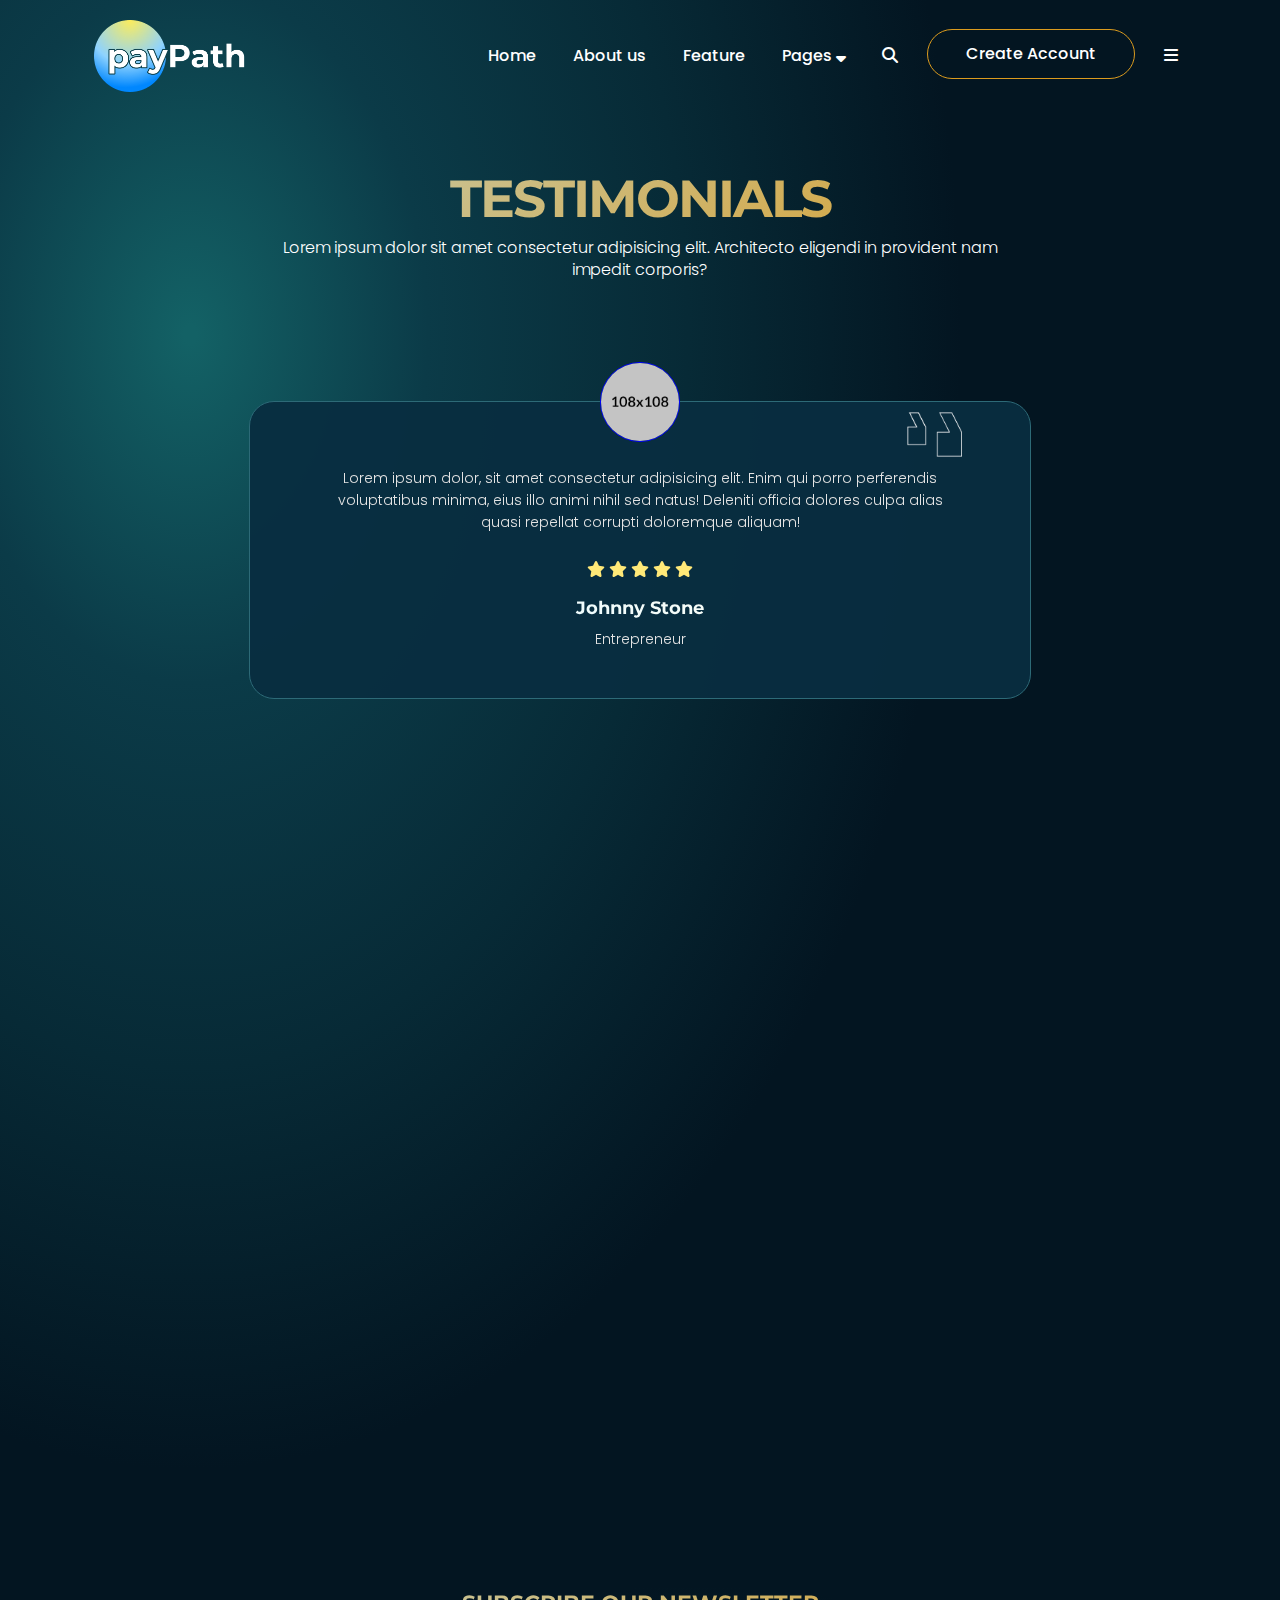
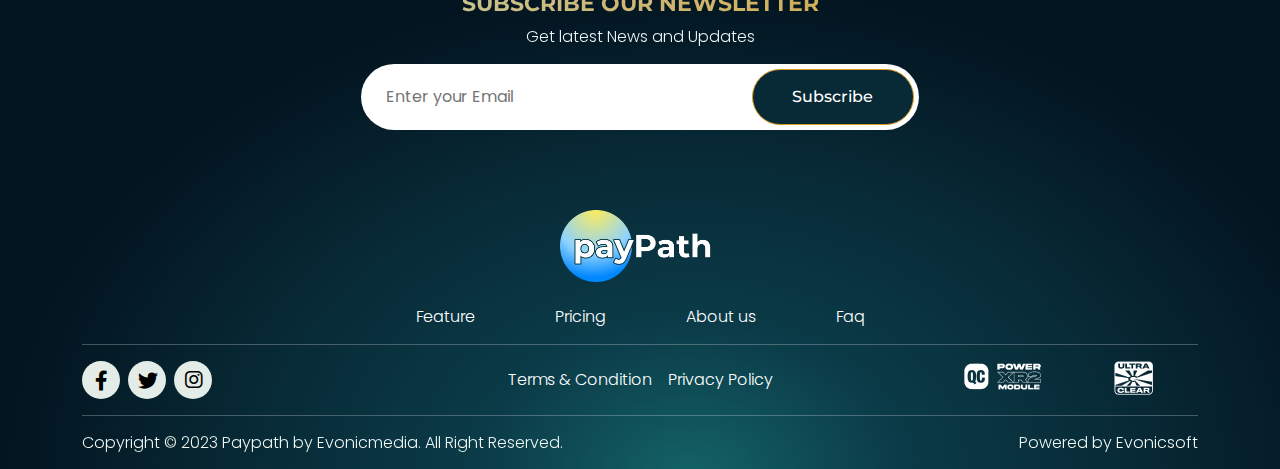
<file: fintechhtml/testimonials.html>
<!DOCTYPE html>
<html lang="zxx">
    <head>
        <meta charset="UTF-8">
        <meta http-equiv="X-UA-Compatible" content="IE=edge">
        <meta name="viewport" content="width=device-width, initial-scale=1.0">
        <title>Paypath</title>
        <!-- favicon  -->
        <link rel="shortcut icon" href="assets/images/favicon.png" type="image/x-icon">
        <!-- faremwork of css -->
        <link rel="stylesheet" href="assets/css/bootstrap-lib/bootstrap.min.css">
        <!-- style sheet of css        -->
        <link rel="stylesheet" href="assets/css/style.css">
        <!-- Responsive sheet of css -->
        <link rel="stylesheet" href="assets/css/responsive.css">
        <!-- fonts awsome icon link            -->
        <link rel="stylesheet" href="assets/font-awesome-lib/icon/font-awesome.min.css">
        <!-- slick-slider link css -->
        <link rel="stylesheet" href="assets/css/slick.min.css">
        <!-- animation of css -->
        <link rel="stylesheet" href="assets/css/aos.css">
    </head>
<body>
    <div class="site-wrapper">
        <div class="first_nav_hero_about">
            <!-- ======== 1.1. header section ======== -->
            <header>
                <nav class="container navbar navbar-expand-lg ">
                    <div class="container-fluid">
                        <!-- site logo -->
                        <a class="nav-logo p-0" href="index.html"><img src="assets/images/Logo.png" alt="logo"></a>
                                <!-- navigation button  -->
                        <button class="navbar-toggle" onclick="openNav()" type="button"
                            data-bs-target="#navbarSupportedContent" aria-controls="navbarSupportedContent"
                            aria-expanded="false" aria-label="Toggle navigation">
                            <i class="fa-solid fa-bars"></i>
                        </button>
                        <!-- navigation bar manu  -->
                        <div class="collapse navbar-collapse " id="navbarSupportedContent">
                            <ul
                                class="navbar-nav d-flex justify-content-center align-items-center gap-lg-2 gap-md-2 gap-sm-2 gap-2 mb-2 mb-lg-0">
                                <li class="nav-item">
                                    <a class="nav-link" href="index.html">Home</a>
                                </li>
                                <li class="nav-item">
                                    <a class="nav-link" href="about.html">About us</a>
                                </li>
                                <li class="nav-item">
                                    <a class="nav-link" href="feature.html">Feature</a>
                                </li>
                                <li class="dropdown">
                                    <a class="nav-link " href="#">Pages <i
                                            class="fa-sharp fa-solid fa-sort-down"></i></a>
                                    <ul class="dropdown-menu">
                                        <li><a class="dropdown-item" href="pricing.html">Pricing</a></li>
                                        <li><a class="dropdown-item" href="contact.html">Contact</a></li>
                                        <li><a class="dropdown-item" href="team.html">Team</a></li>
                                        <li><a class="dropdown-item active" href="testimonials.html">Testimonials</a></li>
                                        <li><a class="dropdown-item" href="blogs.html">Blogs</a></li>
                                        <li><a class="dropdown-item" href="faq.html">FAQ</a></li>
                                        <li><a class="dropdown-item" href="404.html">404</a></li>
                                        <li><a class="dropdown-item" href="coming.html">Coming Soon</a></li>
                                    </ul>
                                </li>
                                <li class="nav-item">
                                    <a id="search-bar-bt" class="nav-link" href="#"><i
                                            class="fa-solid fa-magnifying-glass"></i></a>
                                </li>
                                <li class="nav-item header_btn ">
                                    <a class="nav-link btn-hover1 lh-1" href="#">Create Account</a>
                                </li>
                                <li class="nav-item" onclick="open_right_side()">
                                    <a class="nav-link" href="#"><i class="fa-sharp fa-solid fa-bars"></i></a>
                                </li>
                            </ul>
                        </div>
                    </div>
                </nav>
                <!--============ navigation left slidebar================-->
                <aside>
                    <div id="mySidenav" class="sidenav">
                        <div class="side-nav-logo d-flex justify-content-between align-items-center ps-4 pe-3">
                            <figure class="navbar-brand"><a href="index.html"><img src="assets/images/Logo.png" alt="img"
                                class="nav-logo"></a></figure>
                            <div class="closebtn" onclick="closeNav()"><i
                                    class="fa-solid fa-square-xmark side-bar-close-btn"></i></div>
                        </div>
                        <ul>
                            <li class="nav-item">
                                <a class="nav-link" aria-current="page" href="index.html">Home</a>
                            </li>
                            <li class="nav-item">
                                <a class="nav-link" href="about.html">About</a>
                            </li>
                            <li class="nav-item">
                                <a class="nav-link" href="feature.html">Feature</a>
                            </li>
                            <li class="nav-item">
                                <a class="nav-link" href="pricing.html">Pricing</a>
                            </li>
                            <li class="nav-item">
                                <div class="d-flex align-items-center justify-content-between pt-3" id="slid-btn">
                                    <button class="a-slid">Pages</button>
                                    <i class="fa-solid fa-caret-down pe-4"></i>
                                </div>
                                <ul id="slid-drop" class="myst">
                                    <li><a href="contact.html">Contact</a></li>
                                    <li><a href="team.html">Team</a></li>
                                    <li><a href="testimonials.html">Testimonials</a></li>
                                    <li><a href="blogs.html">Blogs</a></li>
                                    <li><a href="faq.html">FAQ</a></li>
                                    <li><a href="404.html">404</a></li>
                                    <li><a href="coming.html">Coming Soon</a></li>
                                </ul>
                            </li>
                        </ul>
                    </div>
                </aside>
                <!--================== navigation drop search bar================-->
                <div class="search" id="search-bar">
                    <form class="d-flex nav-search">
                        <input type="text" name="search" placeholder="Enter your text">
                        <button class="btn-hover1" type="submit">Search</button>
                    </form>
                    <button id="remove-btn">
                        <i class="fa-solid fa-square-xmark "></i>
                    </button>
                </div>
                <!--=================navigation Right slidebar==================-->
                <section class="right-sidbar" id="right_side">
                    <div class="d-flex justify-content-between align-items-center">
                        <!-- site logo -->
                        <a class="p-0 " href="index.html"><img src="assets/images/Logo.png" alt="logo"></a>
                        <button class="close_right_sidebar fa-solid fa-xmark" onclick="close_right_sade()"> </button>
                    </div>
                    <p class="mt-4 pb-3">Lorem ipsum dolor sit amet, consectetur adipiscing elit,
                        sed do eiusmod tempor incididunt ut labore et dolore
                        magna aliqua.
                    </p>
                    <a href="#" class="btn-hover1">Discover More</a>
                    <hr>
                    <h5 class="mt-4 mb-4">Connected details:</h5>
                    <ul class="d-flex flex-column gap-3">
                        <li>
                            <a href="#"> <i class="fa-solid fa-phone"></i></a>
                            <a href="#">yourname@email.com</a>
                        </li>
                        <li>
                            <a href="#"><i class="fa-solid fa-envelope"></i></a>
                            <a href="#">+123-456-7890</a>
                        </li>
                        <li>
                            <a href="#"><i class="fa-solid fa-clock"></i></a>
                            <a href="#">Office Hours: 8AM - 11PM Sunday -
                                Weekend Day</a>
                        </li>
                    </ul>
                    <span class="d-flex gap-4 mt-4">
                        <a href="#" class="p-0"><i class="fa-brands fa-facebook"></i></a>
                        <a href="#" class="p-0"><i class="fa-brands fa-instagram"></i></a>
                        <a href="#" class="p-0"><i class="fa-brands fa-twitter"></i></a>
                    </span>
                </section>
            </header>
            <!-- ======== End of 1.1. header section ========  -->
            <!-- ======== 7.1. testimonials-hero section ========  -->
            <div class="container">
                <div class="testimon-hero">
                    <h2>TESTIMONIALS</h2>
                    <p>Lorem ipsum dolor sit amet consectetur adipisicing elit. Architecto eligendi in provident nam impedit corporis?</p>
                </div>
            </div>
            <!-- ======== End of 7.1. testimonials-hero section ========  -->
             <!-- ======== 1.10. profaessional section ========  -->
        <section class="profaessional mb-lg-4 mb-md-2 mb-sm-1 mb-1">
            <div class="container">
                <div class="prof-size d-flex flex-column gap-5">
                        <div class="prof-slid position-relative" data-aos="zoom-in-up">
                            <div>
                                <div class="d-flex  align-items-center justify-content-center">
                                    <img src="assets/images/slider/profational2.jpg" alt="img" class="prof-img-2">
                                </div>
                                <div class="pe-3">
                                    <img src="assets/images/slider/Comma.png" alt="img" class="prof-img-1">
                                </div>
                                <p class="text-center p-f-s">Lorem ipsum dolor, sit amet consectetur adipisicing elit.
                                    Enim
                                    qui
                                    porro perferendis voluptatibus minima, eius illo animi nihil sed natus! Deleniti
                                    officia
                                    dolores culpa alias quasi repellat corrupti doloremque aliquam!</p>
                                <div class="prof-star pt-2 pb-2 text-center">
                                    <span class="stars text-lg-start">
                                        <i class="fa-solid fa-star"></i>
                                        <i class="fa-solid fa-star"></i>
                                        <i class="fa-solid fa-star"></i>
                                        <i class="fa-solid fa-star"></i>
                                        <i class="fa-solid fa-star"></i>
                                    </span>
                                </div>
                                <h5 class="text-center">Johnny Stone</h5>
                                <p class="text-center pt-2 pb-5 p-f-s">Entrepreneur</p>
                            </div>
                        </div>
                        <div class="prof-slid position-relative" data-aos="zoom-in-up">
                            <div>
                                <div class="d-flex  align-items-center justify-content-center">
                                    <img src="assets/images/slider/profactional3.jpg" alt="img" class="prof-img-2">
                                </div>
                                <div class="pe-3">
                                    <img src="assets/images/slider/Comma.png" alt="img" class="prof-img-1">
                                </div>
                                <p class="text-center p-f-s">Lorem ipsum dolor, sit amet consectetur adipisicing elit.
                                    Enim
                                    qui
                                    porro perferendis voluptatibus minima, eius illo animi nihil sed natus! Deleniti
                                    officia
                                    dolores culpa alias quasi repellat corrupti doloremque aliquam!</p>
                                <div class="prof-star pt-2 pb-2 text-center">
                                    <span class="stars text-lg-start">
                                        <i class="fa-solid fa-star"></i>
                                        <i class="fa-solid fa-star"></i>
                                        <i class="fa-solid fa-star"></i>
                                        <i class="fa-solid fa-star"></i>
                                        <i class="fa-solid fa-star"></i>
                                    </span>
                                </div>
                                <h5 class="text-center">Stephen Stewart</h5>
                                <p class="text-center pt-2 pb-5 p-f-s">Entrepreneur</p>
                            </div>
                        </div>
                        <div class="prof-slid position-relative" data-aos="zoom-in-up">
                            <div>
                                <div class="d-flex  align-items-center justify-content-center">
                                    <img src="assets/images/slider/profacitional.jpg" alt="img" class="prof-img-2">
                                </div>
                                <div class="pe-3">
                                    <img src="assets/images/slider/Comma.png" alt="img" class="prof-img-1">
                                </div>
                                <p class="text-center p-f-s">Lorem ipsum dolor, sit amet consectetur adipisicing elit.
                                    Enim
                                    qui
                                    porro perferendis voluptatibus minima, eius illo animi nihil sed natus! Deleniti
                                    officia
                                    dolores culpa alias quasi repellat corrupti doloremque aliquam!</p>
                                <div class="prof-star pt-2 pb-2 text-center">
                                    <span class="stars text-lg-start">
                                        <i class="fa-solid fa-star"></i>
                                        <i class="fa-solid fa-star"></i>
                                        <i class="fa-solid fa-star"></i>
                                        <i class="fa-solid fa-star"></i>
                                        <i class="fa-solid fa-star"></i>
                                    </span>
                                </div>
                                <h5 class="text-center">Tom Hiddellon</h5>
                                <p class="text-center pt-2 pb-5 p-f-s">Entrepreneur</p>
                            </div>
                        </div>
                </div>
            </div>
        </section>
        <!-- ======== End of 1.10. profaessional section ========  -->
        </div>
        <!-- ======== 1.13. footer section ========  -->
        <footer class="position-relative pt-md-4 pt-sm-0 pt-0">
            <div class="container">
                <h4 class="text-center">SUBSCRIBE OUR NEWSLETTER</h4>
                <P class="text-center pt-2 pb-3">Get latest News and Updates</P>
                <form class="d-flex align-items-center justify-content-center" id="footer-sub2">
                    <!-- form Subscribe massage -->
                    <div id="Succes-box2"></div>
                    <div class="d-flex footer-search ">
                        <input type="email" name="search" placeholder="Enter your Email" required>
                        <button type="submit" class="btn-hover1">Subscribe</button>
                    </div>
                </form>
                <div class="footer-logo text-center pb-lg-4 pb-md-3 pb-sm-2 pb-4">
                    <!-- footer logo  -->
                    <a href="index.html">
                        <figure><img src="assets/images/Logo.png" alt="img"></figure>
                    </a>
                </div>
                <ul class="d-flex align-items-center justify-content-center">
                    <li>
                        <a href="#">Feature</a>
                    </li>
                    <li>
                        <a href="#">Pricing</a>
                    </li>
                    <li>
                        <a href="#">About us</a>
                    </li>
                    <li>
                        <a href="#">Faq</a>
                    </li>
                </ul>
                <hr>
                <div class="row footer-nav-icon">
                    <!-- footer social icon  -->
                    <div class="col-lg-3 col-md-3 d-flex align-items-center justify-content-md-start justify-content-sm-center justify-content-center">
                        <div
                            class="social-icon d-flex gap-2 justify-content-md-start justify-content-sm-center justify-content-center">
                            <a href="#"> <i class="fa-brands fa-facebook-f foot-facebook"></i></a>
                            <a href="#"> <i class="fa-brands fa-twitter"></i></a>
                            <a href="#"> <i class="fa-brands fa-instagram"></i></a>
                        </div>
                    </div>
                    <!-- footer terms privacy  -->
                    <div class="col-lg-6 col-md-6 d-flex justify-content-center align-items-center">
                        <div class=" d-flex gap-3 p-2">
                            <a href="#">Terms & Condition</a>
                            <a href="#">Privacy Policy</a>
                        </div>
                    </div>
                    <!-- footer logo slider  -->
                    <div class="col-lg-3 col-md-3">
                        <div class="footer_ispsum_slider">
                            <figure><a href="#"><img src="assets/images/icon/logoipsum-228.png" alt="qr-code"></a>
                            </figure>
                            <figure><a href="#"><img src="assets/images/icon/logoipsum-233.png" alt="qr-code"></a>
                            </figure>
                            <figure><a href="#"><img src="assets/images/icon/logoipsum-229.png" alt="qr-code"></a>
                            </figure>
                            <figure><a href="#"><img src="assets/images/icon/logoipsum-228.png" alt="qr-code"></a>
                            </figure>
                            <figure><a href="#"><img src="assets/images/icon/logoipsum-233.png" alt="qr-code"></a>
                            </figure>
                            <figure><a href="#"><img src="assets/images/icon/logoipsum-229.png" alt="qr-code"></a>
                            </figure>
                        </div>
                    </div>
                </div>
                <hr>
                <div class="Copyright d-flex justify-content-between flex-wrap dir">
                        <p>Copyright © 2023 Paypath by Evonicmedia. All Right Reserved.</p>
                        <p>Powered by Evonicsoft</p>
                    </div>
                </div>
        </footer>
        <!-- ======== End of 1.13. footer section ========  -->
    </div>
    <!-- end site wrapper -->
    <!-- button back to top -->
    <button onclick="scrollToTop()" id="backToTopBtn"><i class="fa-solid fa-arrow-turn-up"></i></button>

    <!-- bootstrap min javascript -->
    <script src="assets/js/javascript-lib/bootstrap.min.js"></script>
    <!-- j Query -->
    <script src="assets/js/jquery.js"></script>
    <!-- slick slider js -->
    <script src="assets/js/slick.min.js"></script>
    <!-- main javascript -->
    <script src="assets/js/custom.js"></script>
    <!-- counter javascript file -->
    <script src="assets/js/waypoints.min.js"></script>
    <!-- animation from javascript -->
    <script src="assets/js/aos.js"></script>
    <script>
        AOS.init({
            once: true,
            duration: 1500,
        });
      </script>
</body>
</html>
</file>
<file: fintechhtml/assets/css/style.css>
/* Montserrat font family for heading */
@import url('https://fonts.googleapis.com/css2?family=Montserrat:wght@100;200;300;400;500;600;700;800;900&display=swap');
/* Poppins font family for para  */
@import url('https://fonts.googleapis.com/css2?family=Poppins:wght@100;200;300;400;500;600;700;800;900&display=swap');
/* 
Theme Name:     Paypath
Theme URI:      
Author:         
Author URI:     
Description:    
Version:        1.0
License:        
License URI:

 [Table of Content]
 01. Reset
 02. Global Style 
	01. Index Page Style
        section Index Page
            1.1. header section
            1.2. hero section
            1.3. about section
            1.4. finance section
            1.5. ispsum section
            1.6. gateway section
            1.7. services section
            1.8. visa  section
            1.9. pricing section
            1.10. profaessional section
            1.11. question  section
            1.12.  news-cards section
            1.13.  footer section
   
    02. About Page Style
         section About Page
            2.1. hero section
            2.2. banner section
            2.3. round-word section
            2.4. behind section

    03. Feature Page Style
         section Feature Page
            3.1. hero section
            3.2. core section

    04. Pricing Page Style
         section Feature Page
            4.1. hero section

    05. Contact Page Style
         section Contact Page
            5.1. map help section  

    06. Team Page Style
         section Team Page
            6.1. team-hero section

    07. Testimonials Page Style
         section Testimonials Page
            7.1. testimonials-hero section 

    08. FAQ Page Style
         section FAQ Page
            8.1. question section  

    09. Blogs Page Style
         section Blogs Page
            9.1. Blogs cards section

    10. 404 Page Style
         section 404 Page
            10.1. ooops
            10.2. footer404
    11. Coming Page Style
         section Coming Page 
            11.1. Coming hero
            11.2. Coming footer

*/

html,
body,
div,
span,
applet,
object,
iframe,
h1,
h2,
h3,
h4,
h5,
h6,
a,
p,
blockquote,
pre,
abbr,
acronym,
address,
big,
cite,
code,
del,
dfn,
em,
img,
ins,
kbd,
q,
s,
samp,
small,
strike,
strong,
sub,
sup,
tt,
var,
b,
u,
i,
center,
dl,
dt,
dd,
ol,
ul,
li,
fieldset,
form,
label,
legend,
table,
caption,
tbody,
tfoot,
thead,
tr,
th,
td,
article,
aside,
canvas,
details,
embed,
figure,
figcaption,
footer,
header,
hgroup,
menu,
nav,
output,
ruby,
section,
summary,
time,
mark,
audio,
video {
    margin: 0;
    padding: 0;
    border: 0;
    font-size: 100%;
}


/* HTML5 display-role reset for older browsers */
/* =====  01. Reset  ====== */

article,
aside,
details,
figcaption,
figure,
footer,
header,
hgroup,
menu,
nav,
section {
    display: block;
}
body {
    font-family: "Poppins", sans-serif;
    line-height: 1;
    background: rgba(3, 21, 33, 1);
}
ol,
ul {
    list-style: none;
}
blockquote,
q {
    quotes: none;
}
blockquote:before,
blockquote:after,
q:before,
q:after {
    content: "";
}
button:focus {
    outline: none;
}
table {
    border-collapse: collapse;
    border-spacing: 0;
}
select {
    -webkit-user-select: none;
    -moz-user-select: none;
    -ms-user-select: none;
    user-select: none;
}
select::-ms-expand {
    display: none;
}
label {
    font-weight: normal;
}
iframe {
    width: 100%;
}
/* =====  End of 01. Reset  ====== */
/* ===== 02. Global Style ===== */
h1{
    font-size: 85px;
    font-weight: 800;
    line-height: 91px;
    letter-spacing: -2px;
    font-family: 'Montserrat', sans-serif;
    background: linear-gradient(-40deg, #db9b1e 0%, #C0D4C9 100%);
    background-clip: text;
    -webkit-background-clip: text;
    -webkit-text-fill-color: transparent;
}
h2{
    font-size: 52px;
    font-weight: 700;
    line-height: 57px;
    letter-spacing: -2px;
    font-family: 'Montserrat', sans-serif;
    background: linear-gradient(-40deg, #db9b1e 0%, #C0D4C9 100%);
    background-clip: text;
    -webkit-background-clip: text;
    -webkit-text-fill-color: transparent;
}
h3{
    font-size: 35px;
    font-weight: 700;
    line-height: 41px;
    font-family: 'Montserrat', sans-serif;
}
h4{
    font-size: 22px;
    font-weight: 700;
    line-height: 28px;
    font-family: 'Montserrat', sans-serif;
}
h5{
    font-size: 18px;
    font-weight: 700;
    line-height: 24px;
    font-family: 'Montserrat', sans-serif;
}
h6{
    font-size: 16px;
    font-weight: 700;
    line-height: 22px;
    font-family: 'Montserrat', sans-serif;
}
p{
    font-size: 16px;
    font-weight: 300;
    line-height: 22px;
    font-family: 'Poppins', sans-serif;
    
}
.p-f-s{
    font-size: 14px;
}
button{
    font-size: 16px;
    font-weight: 500;
    line-height: 22px;
    
    font-family: 'Montserrat', sans-serif;
}
a{
    font-size: 16px ;
    font-weight: 300 ;
    line-height: 22px;
    color: #FFFFFF;
    text-decoration: none ;
    transition: all 0.3s ease;
    font-family: 'Poppins', sans-serif;
}

/* input area sugguseation color */
.contact-email input:-webkit-autofill,
.contact-email input:-webkit-autofill:hover,
.contact-email input:-webkit-autofill:focus,
.contact-email input:-webkit-autofill:active {
    transition: background-color 5000s ease-in-out 0s;
    -webkit-text-fill-color: #fff !important;
}
footer input:-webkit-autofill,
footer input:-webkit-autofill:hover,
footer input:-webkit-autofill:focus,
footer input:-webkit-autofill:active {
    transition: background-color 5000s ease-in-out 0s;
    -webkit-text-fill-color: black !important;
}

/* button hover add background */
.btn-hover1{
    display: inline-block;
    position: relative;
    overflow: hidden;
    border-radius: 50px;
    border: 1.5px solid rgba(219, 155, 30, 1);
    color: #fff;
    z-index: 1;
    padding: 16px 38px 16px 38px !important;
    transition: all 0.3s ease;
    text-align: center;
}
.btn-hover1:hover {
    color: #FFFFFFFF;
}


.btn-hover1::before {
    border-radius: 50px 50px 50px 50px;
    content: '';
    position: absolute;
    width: 0;
    height: 100%;
    transition: all 0.3s ease;
    background: linear-gradient(60deg, rgba(37, 137, 172, 1) 0%, rgba(219, 155, 30, 1) 100%);
    z-index: -1;
    top: 0;
    left: 0;
}

.btn-hover1:hover::before {
    width: 100%;
    background: linear-gradient(60deg, rgba(37, 137, 172, 1) 0%, rgba(219, 155, 30, 1) 100%);
}

#backToTopBtn {
    display: none;
    position: fixed;
    bottom: 20px;
    right: 30px;
    z-index: 99;
    border: none;
    padding: 17px 20px;
    border-radius: 10px;
    transition: all 0.3s ease;
    background: linear-gradient(60deg, rgba(37, 137, 172, 1) 0%, rgba(219, 155, 30, 1) 100%);
    color: white;
} 
.moving {
    position: relative; /* Required for absolute positioning */
    animation: moveUpDown 3.5s infinite alternate cubic-bezier(0.25, 0.1, 0.25, 0.2);
}
@keyframes moveUpDown {
    0%, 100% {
        top: -15px;
    }
    50% {
        top: 0px; /* Move down by 10px */
    }
}
/* ===== End of 02. Global Style ===== */
.first_nav_hero_about{
  background: radial-gradient(60.25% 73.6% at 14.86% 21.69%, #136165 0.82%, #0B3B48 30.73%, #072A36 64.58%, rgba(3, 21, 33, 0.00) 100%);
}
/* ======== 1.1. header section ======== */
header{
    padding-top: 5px;
}
.navbar {
    padding-top: 15px;
}
.navbar-collapse {
    display: flex;
    justify-content: end;
}
.navbar .dropdown:hover .dropdown-menu {
    display: block;
    width: 220px;
    padding: 15px 0px 15px 0px;
    border-radius: 10px;
    background-color: #136165;
    margin-left: -52px;
}
.navbar ul li a {
    color: #fff !important;
    font-weight: 500;
    
}
.navbar ul li a:hover {
    color: #e7bc69 !important;
}
.nav-link{
    color: #fff !important;
    font-size: 16px;
    font-weight: 500;
}
.navbar-toggle {
    border: 4px solid #e7bc69;
    background-color: transparent;
    border-radius: 5px;
    display: none;
    padding: 4px 8px;
}
.navbar-toggle i{
    color: #e7bc69 !important;
}
.navbar-toggle i{
    color: white;
    font-size: 30px;
   
}
.navbar-brand a{
    padding: 0px !important;
}
.navbar-toggle i:hover{
    color: white;   
}
.nav-item .active{
    color: #DB9B1E !important;
}
.dropdown-menu .active{
    color: #DB9B1E !important; 
}
.dropdown ul li a {
    padding: 12px;
}
.dropdown ul li a:hover{
    color: #DB9B1E !important; 
}
.dropdown ul   {
background-color: #082D40;
   width: 350px;  
   border: 1px solid #2D6A77;  
}
.dropdown-menu{
    transition: transform 2.3s ease;
}
.navbar .dropdown:hover .dropdown-menu {
    width: 200px;
    margin-left: 0px;
   
}
.dropdown ul  li a{
    background-color: transparent !important;  
}

.dropdown-btn {
    color: #FFFFFF !important;
    
}
.gap-lg-2 {
    gap: 1.3rem!important;
}
.search {
    width: 100%;
    animation-name: pak;
    animation-duration: 1s;
    animation-direction: alternate;
    animation-iteration-count: 1;
    background-color: black;
    display: none;
    align-items: center;
    justify-content: center;
    opacity: 0.9;
    position: absolute;
    top: 0px;
    z-index: 5;
    left: 0;
}
@keyframes pak {
    from {
        height: 0vh;
    }
    to {
        height: 100vh;
    }
}
#remove-btn{
    position: absolute;
    top: 10%;
    right: 5%;
    background: none;
    color: white;
    border: none;
    font-size: 50px;
}
.nav-search input {
    width: 100%;
    background: transparent;
    color: white;
    border: none;
    padding-left: 20px;
    border-radius: 25px;
}
.nav-search input:focus {
    outline: none;
    background-color: transparent;
}
.nav-search {
    width: 50%;
    border: 1px solid white;
    padding: 5px;
    z-index: 10;
    margin-bottom: 80px;
    border-radius: 35px;
    -webkit-border-radius: 35px;
    -moz-border-radius: 35px;
    -ms-border-radius: 35px;
    -o-border-radius: 35px;
}
.nav-search button {
    background-color: black;
}
/* Rigth Nav slidebar */
.right-sidbar {
    width: 355px;
    position: fixed;
    height: 100vh;
    top: 0;
    right: -355px;
    overflow-x: hidden;
    transition: 0.5s;
    padding: 20px 25px 20px 30px;
    z-index: 4;
    background: #082D40;
}
.right-sidbar p{
    color: #E4E4E4;
}
.right-sidbar .mt-4 i{
    font-size: 25px;
    padding-right: 15px;
    color: #E4E4E4;
}
.right-sidbar .mt-4 i:hover{
    color: #e7bc69;
}
.right-sidbar h5{
    color: #e7bc69;
}
.right-sidbar button{
    border: 3px solid #e7bc69;
    border-radius: 10px;
    padding: 7px 12px;
    font-size: 25px;
    color: #e7bc69;
    background-color: transparent;
}
.right-sidbar button:hover{
    border: 3px solid #e7bc69;
 color: #e7bc69;
}
.right-sidbar img{
    width: 161px;
}
.right-sidbar .flex-column li {
   gap: 10px;
   display: flex;
}
.right-sidbar .flex-column li i{
   font-size: 20px;
}
.right-sidbar .flex-column li a{
    color: #E4E4E4;
}
.right-sidbar .flex-column li a:hover{
   color: #e7bc69;
}
/* ===Left side-navigation-bar==== */
.sidenav{
    height: 100%;
    width: 0%;
    position: fixed;
    z-index: 5;
    top: 0;
    left: 0;
    background-color: #136165;
    overflow-x: hidden;
    transition: 0.5s;
    padding-top: 15px;
}
.sidenav a{
    padding: 30px 12px 0px 28px;
    text-decoration: none;
    font-size: 20px;
    color: white;
    display: block;
    transition: 0.3s;
}
.sidenav a:hover{
    color: #DB9B1E;
}
.side-bar-color{
    color: #bdbd01 !important;
}
.side-bar-close-btn{
   display: block;
   margin: auto;
   padding-right: 10px;
}
.sidenav i{
    color: white;
    font-size: 40px;
}
.nav-logo img{
    width: 161px;
    height: auto;
}
.a-slid{
    background-color: transparent;
    border: none;
    color: #DB9B1E;
    margin-left: 13px;
    font-size: 16px;
    padding: 0px 14px 9px 14px;
    margin-top: 12px;
    border-radius: 36px;
}
.myst{
    display: none;
}
#slid-btn i{
    color: #DB9B1E;
    font-size: 25px;
}

/* ======== End of 1.1. header section ======== */
/* ======== 1.2. hero section ======== */
.hero{
    margin: 100px 0;
    padding-bottom: 48px;
}
.hero h1{
    letter-spacing: -1.7px;
}
.hero p {
    color: #E4E4E4;
    margin: 25px 0 35px 0;
}
.hero .position-relative{
    background-image: url(../images/bg/hero_bg.png);
    background-repeat: no-repeat;
    background-size: 100% 120%;
    background-position: 80px -68px;
}
.hero img[alt='hero_img1']{
    width: 90%;
}
.hero img[alt='hero_img2']{
    width: 100px;
    position: absolute;
    left: 40px;
    bottom: 0;
}
.hero img[alt='hero_icon']{
    width: 15px;
    top: -11px;
    left: -24px;
    position: absolute;
}
/* ======== End of 1.2. hero section ======== */
/* ======== 1.3. about section ======== */
.about{
    color: #FFFFFFFF;
    margin: 100px 0;
}
.about h3{
    color: #E4E4E4;
    padding-bottom: 5px;
}
.about h4{
    background: linear-gradient(21deg, #B7CEA6 0%, #ECFBFE 36.98%, #FCFEF5 69.27%, #C0D4C9 100%);
    background-clip: text;
    -webkit-background-clip: text;
    -webkit-text-fill-color: transparent;
}
.about a i:hover{
    color: #fff;
}
.about p{
    color: #E4E4E4;
    padding-top: 10px;
}
.ab_card1{
    background-color: #031521;
    border: 1px solid #2D6A77;
    border-radius: 25px;
   padding: 40px 35px;
}
.ab_card1:hover{
    background: rgba(8, 45, 64, 0.66);
}
.ab_card1 .d-flex{
    padding-top: 25px;
}
.ab_card1 i{
    font-size: 22px;
    color: #FFFFFFFF;
    border: 1px solid #FFFFFFFF;
    padding: 8px 9px 8px 12px;
    border-radius: 50%;
    margin-right: 12px;
}
.ab_card2{
    border-radius: 25px;
    padding: 40px 35px;
    border: 1px solid #2D6A77;
    background: rgba(8, 45, 64, 0.66);
}
.ab_card2 hr{
     transform: rotate(90deg);
    color: #E4E4E4;
    width: 312px;
    height: 1px;
    margin: -35px;
    background-color: #E4E4E4;
}
.ab_card2 img{
    width: 46px;
}
.ab_card2 img[alt='about_img1']{
    position: absolute;
    left: 19px;
}
.ab_card2 img[alt='about_img2']{
    z-index: 1;
}
.ab_card2 i {
    color: #FFE978;
    font-size: 15px;
}

.abut-video{
    position: relative;
    width: 120px;
}
.video-play-button {
    position: absolute;
    z-index: 10;
    top: 50%;
    left: 50%;
    transform: translateX(-50%) translateY(-50%);
    box-sizing: content-box;
    display: block;
    width: 16px;
    height: 27px;
    border-radius: 50%;
    padding: 18px 20px 18px 28px;
    border: 1px solid #fff;
  }
  
  .video-play-button:before {
    content: "";
    position: absolute;
    z-index: 0;
    left: 50%;
    top: 50%;
    transform: translateX(-50%) translateY(-50%);
    display: block;
    width: 60px;
    height: 60px;
    background: linear-gradient(60deg, rgba(37, 137, 172, 1) 0%, rgba(219, 155, 30, 1) 100%);
    border-radius: 50%;
    animation: pulse-border 1500ms ease-out infinite;
  }
  
  .video-play-button:after {
    content: "";
    position: absolute;
    z-index: 1;
    left: 50%;
    top: 50%;
    transform: translateX(-50%) translateY(-50%);
    display: block;
    width: 60px;
    height: 60px;
    border-radius: 50%;
    transition: all 200ms;
  }
  .video-play-button span {
    display: block;
    position: relative;
    z-index: 3;
    margin: px;
    width: 0;
    height: 0;
    font-size: 30px;
    left: -4px;
    top: -3px;

  }
  
  @keyframes pulse-border {
    0% {
      transform: translateX(-50%) translateY(-50%) translateZ(0) scale(1);
      opacity: 1;
    }
    100% {
      transform: translateX(-50%) translateY(-50%) translateZ(0) scale(1.5);
      opacity: 0;
    }
  }
  
  
  

/* ======== End of 1.3. about section ======== */
/* ======== 1.4. finance section ======== */
.finance{
   margin: 100px 0px;
}
.finance h2{
    padding: 0px 185px;
}
.finance p{
    color: #E4E4E4;
}
.finance .mt-0{
    color: white;
    padding: 25px 140px;
    color: #E4E4E4;
    padding: 25px 140px;
}
.fin-card{
    padding: 40px;
    background-color: rgba(8, 45, 64, 0.74);
    border-radius: 25px;
    width: 100%;
}
.fin-card h4{
    padding: 20px 0px;
    color: #E4E4E4;
}
.fin-card figure {
    background: linear-gradient(rgba(37, 137, 172, 1), rgba(219, 155, 30, 1));
    padding: 20px 10px;
    -webkit-text-fill-color: transparent;
    width: 118px;
    height: 100px;
    display: block;
    margin: auto;
    border-radius: 15px;
}
.fin-card figure img{
    transition: transform 0.3s ease;
}
.fin-card figure img:hover{
    transform: scale(1.1) rotate(1.9deg);
}
.fin-card figure img[alt='praph']{
    width: 55px;
}
.fin-card figure img[alt='doller']{
    width: 40px;
}
.fin-card figure img[alt='arow']{
    width: 57px;
}
/* ======== End of 1.4. finance section ======== */
/* ======== 1.5. ispsum section ======== */

.logo_ispsum_slider{
    padding: 28px 0 15px 0;
}
.logo_ispsum_slider img{
    display: block;
    margin: 0 auto;
    width: 170px !important;
    cursor: pointer;
}
.ispsum-logo hr{
    color: #19515E;
    opacity: 1;
}
/* ======== End of 1.5. ispsum section ======== */
/* ======== 1.6. gateway section ======== */
.gateway{
    margin: 100px 0px;
}
.gateway p{
    color: white;
}
.gateway h5{
    color: #E4E4E4;
}
.gateway-bg-img{
    background-image: url(../images/bg/gateway.png);
    background-size: 100% 100%;
   background-repeat: no-repeat;
   background-position: center;
}
.gateway-bg-img img[alt='gate_img1']{
    width: 85%;
    margin: auto;
    display: block;  
}
.gate figure{
    border-radius: 50px;
    background: linear-gradient(161deg, #FDED5C 0%, #8ED3FF 64.16%, #08F 100%);
}

.gate img[alt='gate-img1']{
        width: 60px;
        padding: 14px 20px;
   
}
.gate img[alt='gate-img2']{
    width: 62px;
    padding: 16px 16px;
   
}
.gate img[alt='gate-img3']{
        width: 60px;
        padding: 15px 20px;
}
.gate-link{
    margin-top: 50px;
}
/* ======== End of 1.6. gateway section ======== */
/* ======== 1.7. services section ======== */
.services{
    margin: 100px 0px;
}
.sevices_img{
    background: url(../images/bg/services-bg.png) no-repeat center center/cover;
    background-size: 115% 100%;
    background-position-x: 28px;
    background-position-y: -60px;  
}
.services .col-lg-6 .col-md-6{
    display: flex;
    flex-direction: column;
    justify-content: center;
    align-items: center;
}  
.sevices_img img[alt='sevice_img2']{
    position: relative;
    top: -36px;
    width: 83%;
    left: 32px;
}
.sevices_img img[alt='sevice_img3']{
    position: relative;
    top: -402px;
    width: 8%;
    left: 477px;
}
.services p{
    color: #E4E4E4;
}
.services h5{
    color: #E4E4E4;
}
.serives-btn{
   padding-top: 30px;
    margin-left: 10px;
}
.serives-btn .d-flex a{
border: none;
color: #DB9B1E;
}
.serives-btn .d-flex i{
    color: #DB9B1E;
    font-size: 16px;
    
}
.serives-btn .d-flex a:hover{
    color: #f5a507;
    background-color: transparent;
    transform: scale(1);   
}
.offers{
    border: 1px solid #2D6A77;
    padding: 20px;
    border-radius: 25px;
    background: rgba(8, 45, 64, 0.66);
    display: flex;
    flex-direction: column;
}
.social-rating{
    background-color: #141B18;
    border-radius: 25px;
    display: flex;
    flex-direction: column;
    padding: 30px 24px;
    gap: 20px;
    width: 330px;
    position: absolute;
    z-index: 2;
   top: 277px;
    left: -30px;
}
.social-rating .d-flex{
    align-items: center;
    justify-content: space-between;  
}
.text-pink p{
    color: #FF5E84;
}
.text-green p{
    color: #07C86B;
}
.social-rating .d-flex span{
    border-radius: 25px;
    width: 45px;
    height: 45px;
    display: flex;
    align-items: center;
    justify-content: center;
   margin-right: 10px;   
}
.social-rating .d-flex:first-child span{
    background-color: #FF0000;
    font-size: 20px;
    
}
.social-rating .d-flex:nth-child(2) span{
    background-color: #267FD1;
    font-size: 22px;
}
.social-rating .d-flex:nth-child(3) span{
    background-color: #FA3C3C;
    font-size: 20px;
}
.social-rating .d-flex:nth-child(4) span{
    background-color: #42A4FF;
    font-size: 20px;
}
.social-rating .d-flex span i{
    color: white;
}
.social-rating h6{
    color: #fff;
}
/* ======== End of 1.7. services section ======== */
/* ========  1.8. visa section ======== */
.visa-bg img {
    width: 100%;
    height: auto;
}
.visa {
    margin-bottom: 50px;
}
.visa h3{
    background: linear-gradient(-40deg, #db9b1e 0%, #C0D4C9 100%);
    background-clip: text;
    -webkit-background-clip: text;
    -webkit-text-fill-color: transparent;
}
.visa-card img{
    width: 100%;
    height: auto;
    position: absolute;
}
.visa-contant h6{
    color: white;
}
.visa-contant{
    width: 80%;
    display: block;
    margin: 0 auto;
    background-color: rgba(8, 45, 64, 0.95);
    border-radius: 25px;
    position: relative;
    top: -110px;
    padding: 50px 50px;
}
.visa-contant p{
   color: #E4E4E4;
}
.visa-logo img{
    width: 60px;  
}
.visa-logo img[alt='vica-icon1']{
   width: 45px;  
}
.visa-logo img[alt='vica-icon5']{
   width: 42px;  
}
.visa-contant p{
       margin-top: 10px;
}
.visa-btn{
    margin-top: 30px;
}
/* ======== End of 1.8. visa section ======== */
/* ======== 1.9. pricing section ======== */
.pricing{
    padding: 100px 0px;  
}
.pricing-b-g{
    background-color: rgba(8, 45, 64, 0.65);
}
.pricing h2 {
    margin-bottom: 20px;
}
.pricing p{
    color: #E4E4E4;
    display: flex;
    align-items: center;
    justify-content: center;
}
.pricing-bg{
    background-image: url(../images/bg/pricing_bg.png) ;
    background-size: 100% 88%;
    background-repeat: no-repeat;
    background-position: center center;
  
}

.pricing-bg img[alt='pric-img1']{
   width: 88%;
   height: auto;
}
.pricing-bg img[alt='pric-img2']{
   width: 4%;
   height: auto;
   margin-left: 10px;
}
.pric-list{
    background-color: #031521;
    border: 1px solid #0088FF;
    border-radius: 25px;
    padding: 20px;
    margin: 20px 0px;
}
.pric-list:hover{
    background-color: #031521;
}
.pricing .second{
 background-color: transparent;
}
.pricing .second:hover{
    background-color: #031521;
}
.pricing h6{
    background:  linear-gradient(180deg, #2589AC 0%, #DB9B1E 100%);
    width: 129px;
   padding: 5px 0px;
    display: flex;
    align-items: center;
    justify-content: center;
    position: relative;
    left: -20px;
    margin-bottom: 25px;
    border-top-right-radius: 15px;
    border-bottom-right-radius: 15px;
    color: #E4E4E4;
}
.pric-sup p{
    margin-top: 30px;
    margin-left: 2px;
    color: #FDBC5C;
}
.pricing i{
    background-color: #DB9B1E;
    color: white;
    border-radius: 15px;
    padding: 4px;
}
 .pric-list:hover i{
    background-color: #082D40;
}
.pricing a{
    padding-top: 15px !important;
}
/* ======== End of 1.9. pricing section ======== */
/* ======== 1.10. profaessional section ======== */
.profaessional{
    margin-top: 100px;
    margin-bottom: 100px;
}
.prof-size {
    display: block;
    margin: 0 auto;
    width: 70%;
}
.profaessional h2 {
   text-transform: uppercase;
}
.profaessional p {
    color: #E4E4E4;
    padding: 20px 70px;
}
.profaessional h5{
    background: linear-gradient(21deg, #B7CEA6 0%, #ECFBFE 36.98%, #FCFEF5 69.27%, #C0D4C9 100%);
    background-clip: text;
    -webkit-background-clip: text;
    -webkit-text-fill-color: transparent;
}
.prof-slide {
    border: 1px solid #2D6A77;
    border-radius: 25px;
    padding: 2px 40px;
    background-color: rgba(8, 45, 64, 0.95);
    width: 99% !important;
    margin-left: 2px;
}
.prof-img-1 {
    position: relative;
    width: 55px;
    left: 86%;
    top: 10px;
}
.prof-img-2 {
    position: absolute;
    width: 80px;
    border: 1px solid blue;
    border-radius: 43px;
    -webkit-border-radius: 43px;
    -moz-border-radius: 43px;
    -ms-border-radius: 43px;
    -o-border-radius: 43px;
}
.prof-star i {
    color: rgba(255, 233, 120, 1);
}
.prof-star{
    margin-bottom: 10px;
}
.slick-list {   
    overflow-x: clip !important;
    overflow-y: visible !important;  
}
.prev-arrow{
    /* position: relative; */
    top: 150px;
    padding: 15px 19px;
    left: -26px;
    text-align: center;
    z-index: 2;
    color: white;
    border: none;
    background: linear-gradient(180deg, #8ED3FF 0%, #0088FF 100%);
} 
.next-arrow{  
   color: white;
    padding: 15px 19px;
    border: none;
    background: linear-gradient(180deg, #8ED3FF 0%, #0088FF 100%);
}
.slick-next:before {
    content: "→" !important;
    color: white !important;
    background: linear-gradient(180deg, #8ED3FF 0%, #0088FF 100%);
    font-size: 22px;
    font-weight: 900;
    border: none !important;
    border-radius: 50%;
    padding: 13px 16px !important;
    padding-bottom: 18px !important;
}
.slick-prev:before {
     content: "←" !important;
    color: white !important;
    background: linear-gradient(180deg, #8ED3FF 0%, #0088FF 100%);
    font-size: 22px;
    font-weight: 900;
    border: none !important;
    border-radius: 50%;
    padding: 13px 16px !important;
    padding-bottom: 18px !important;
}
.prof-slid{
    border: 1px solid #2D6A77;
    background: rgba(8, 45, 64, 0.95);
    border-radius: 25px;
    margin-bottom: 50px;
}
/* ======== End of 1.10. profaessional section ======== */
/* ======== 1.11. question section ======== */
.question{
   padding-top: 100px;   
background: linear-gradient(180deg, rgba(8, 45, 64, 0.63) 0%, rgba(8, 45, 64, 0.00) 100%);
}
.question p{
   margin: 20px 0px;
   color: #E4E4E4;;
}
.accordion{
    padding: 40px;
    background-color: #fff;
    border-radius: 25px;
}
.accordion-body p{  
    font-family: 'Poppins', sans-serif;
    color:  #97A9A8;
}
.accordion-button{
   font-weight: 600; 
}
.accordion-button:not(.collapsed){
    background-color: white !important;
}
.accordion-button:not(.collapsed){
    color: black !important;
}
.accordion-button:focus{
    border-color: white !important;
    box-shadow: none !important;
}
.accordion-button:not(.collapsed)::after {
    background-image: url(../images/icon/mines.png) !important;
}
.accordion-button::after {
    background-image: url(../images/icon/plus.png) !important;
}
.question-collapes{
    border-radius: 40px;
}
.accordion-button:not(.collapsed) {
box-shadow: none !important;
}
.accordion-button:not(.collapsed)::after {
   background-position: center;
}
.accordion-item{
    border: none ;
}
.question a{
    margin-top: 20px;
}
/* ======== End of 1.11. question section ======== */
/* ======== 1.12. news-cards section ======== */
.news-cards {
    margin-top: 100px;
}
.news-cards a{
    display: flex;
    justify-content: center; 
    margin-top: 10px;
}
.card-body {
    padding: 1.3rem 0rem 1rem 0rem !important;
}
.card-body a{
    font-size: 18px;
    font-weight: 700;
    line-height: 24px;
    font-family: 'Montserrat', sans-serif;
    margin-bottom: 10px;
}
.card-body a:hover{
    background : linear-gradient(10deg, #2589AC 0%, #DB9B1E 100%);
    background-clip: text;
    -webkit-background-clip: text;
    -webkit-text-fill-color: transparent;
}
.card-body p{
    color: #E4E4E4;;
}
.news-p{
    padding: 30px 120px;
    color: #E4E4E4;
}
.news-card-back {
    background: transparent;
    color: white !important;
    border: none !important;
    width: 100% !important;
    overflow: hidden;
    border-radius: 25px;
}
.news-card-back img{
    transition: transform 0.3s ease;
    border-radius: 25px;
}
.news-card-back img:hover{
    transform: scale(1.05) rotate(1.5deg);
}
 .card-viewer{
    padding: 8px 0px;
 }
 .card-viewer i{
    font-size: 15px;
    background : linear-gradient(180deg, #2589AC 0%, #DB9B1E 100%);
    -webkit-background-clip: text;
    -webkit-text-fill-color: transparent;
 }
 .card-viewer span{
    font-size: 14px;
    background : linear-gradient(180deg, #2589AC 0%, #DB9B1E 100%);
    -webkit-background-clip: text;
    -webkit-text-fill-color: transparent;
 }
 .dotted-line {
    border-top: 1px dotted #000;
  }
/* ======== End of 1.12. news-cards section ======== */
/* ======== 1.13. footer section ======== */
footer {
   padding-top: 100px;
   padding-bottom: 15px;
  background: radial-gradient(53.25% 96.6% at 53.86% 100.69%, #136165 0.82%, #0B3B48 30.73%, #072A36 64.58%, rgba(3, 21, 33, 0.00) 100%)
}
footer hr {
    color: white;
}
footer p {
    background: linear-gradient(rgba(183, 206, 166, 1), rgba(236, 251, 254, 1), rgba(252, 254, 245, 1), rgba(192, 212, 201, 1));
    -webkit-background-clip: text;
    -webkit-text-fill-color: transparent;
}
footer h4{
    background: linear-gradient(-40deg, #db9b1e 0%, #C0D4C9 100%);
    -webkit-background-clip: text;
    -webkit-text-fill-color: transparent;
}
.footer-search input {
    width: 100%;
    border: none;
    padding-left: 20px;
    border-radius: 25px;
    font-size: 16px;
}
  input:focus,
input:not(:placeholder-shown) {
  background-color: transparent; 
  outline: none;
}
.footer-search {
    width: 50%;
    background-color: rgba(255, 255, 255, 1);
    padding: 5px;
    margin-bottom: 80px;
    border-radius: 35px;
}
.footer-search button{ 
    width: 200px;
    background-color: #072A36;
}

.privacy a {
    color: rgba(255, 255, 255, 1);
    padding: 0px 20px;
}
.privacy a:hover{
    color: #DB9B1E;
}
footer ul li a {  
    padding: 10px 40px;
}
footer ul li a:hover{  
    color: #DB9B1E;
}
.foot-facebook {
    padding: 10px 13px !important;
}
.social-icon i {
    font-size: 20px;
    background-color: #E3ECE7;
    border-radius: 50%;
    padding: 8px;
    cursor: pointer;
    color: black;
    cursor: pointer;
}
.social-icon a i:hover{
    background-color: #136165;
    color: #FFFFFF;
} 
.social-icon a:first-child i{
  width: 38px;
  height: 38px;
}
.social-icon a:nth-child(2) i{
    width: 38px;
    height: 38px;
    padding-left: 10px;
    padding-top: 10px;
}
.social-icon a:nth-child(3) i{
    width: 38px;
    height: 38px;
    padding-left: 11px;
    padding-top: 9px;
}
.footer-logo img {
    width: 161px;
}
.footer-nav-icon .gap-3 a:hover{
    color: #DB9B1E;
}
.slick-slide{
    display: flex !important;
    align-items: center;
    justify-content: center;
}
.slick-slide.slick-active{
    display: flex !important;
    align-items: center;
    justify-content: center;
}
.qr-code img[alt='qr-img1']{
    width: 79px;   
}
.qr-code img[alt='qr-img2']{
    width: 41px;   
}
.qr-code img[alt='qr-img3']{
    width: 83px;   
}
/* ===form Submit massage=== */
#Succes-box{
    position: fixed;
    display: none;
    background-color: #fff;
    text-align: center;
    width: 60%;
    padding: 103px 0;
    font-size: 36px;
    font-weight: 400;
    line-height: 40px;
    text-align: center;
    top: 29%;
    z-index: 5;
    border-radius: 25px;
}
/* ===form Subscribe massage=== */
#Succes-box2{
    position: fixed;
    display: none;
    background-color: #fff;
    text-align: center;
    width: 60%;
    padding: 103px 0;
    font-size: 36px;
    font-weight: 400;
    line-height: 40px;
    text-align: center;
    top: 29%;
    z-index: 5;
    border-radius: 25px;
}
/* ======== End of 1.13. footer section ======== */
/* ======== 2.1. hero section ======== */
.about-hero h1{
    padding-top: 50px;
}
.about-p{
    color: #E4E4E4;
    padding: 10px 230px;
}
.about-hero .abt{
    background: url("../images/bg/services-bg.png");
    background-position: center;
    background-size: 124% 100%;
    background-repeat: no-repeat;
    background-position-x: 2px;
    background-position-y: -71px;
   
}
.abut-hero-img1 {
    padding-bottom: 79px;
    margin-right: -7px;
}
.abut-hero-img1 img{
  width: 90%;
}
.abut-hero-img2 {
    position: absolute;
    right: -122px;
    top: 96px;
}
.abut-hero-img2 img{
  width: 100%;
}
/* ======== End of 2.1. hero section ======== */
/* ======== 2.2. banner section ======== */
.banner-text{
    width: 500px;
    padding: 50px 50px;
}
.banner-text h3{
    background: linear-gradient(21deg, #B7CEA6 0%, #ECFBFE 36.98%, #FCFEF5 69.27%, #C0D4C9 100%);
    background-clip: text;
    -webkit-background-clip: text;
    -webkit-text-fill-color: transparent; 
}
.banner-text .p-f-s{
    color: #E4E4E4;
    padding-top: 15px;
}
.about-banner{
    background: url('../images/bg/about-banner.png');
    background-size: 100% 100%;
    background-repeat: no-repeat;
    border-radius: 25px;
   margin: 100px auto;
}
/* ======== End of 2.2. banner section ======== */
/* ======== 2.3. round-word section ======== */
.round-word{
   margin-top: 100px;
   margin-bottom: 20px;
}
.round-word h2{
    padding-right: 10px;
}
.round-word h3{
    background: linear-gradient(21deg, #B7CEA6 0%, #ECFBFE 36.98%, #FCFEF5 69.27%, #C0D4C9 100%);
    background-clip: text;
    -webkit-background-clip: text;
    -webkit-text-fill-color: transparent; 
}
.round-word p{
    color: #E4E4E4;
    padding: 20px 0px;
    padding-right: 50px;
}
.round-word span{
    color: #fff;
}
.round-word img{
    width: 100%;
    height: auto;
    border-radius: 25px;
}
.round-word .sticker{
    display: flex;
    align-items: center;
    justify-content: center;
    flex-direction: column;
    width: 100%;
    padding: 50px 0px;
    border: 1px solid #2D6A77;
    border-radius: 25px;
  
}
.round-word .gap-3{
    width: 100%;
    height: 30%;
    margin-bottom: 15px;
}
.sticker:hover{
    background-color: rgba(8, 45, 64, 0.66);
}
.st-bg{
    background-color: rgba(8, 45, 64, 0.66);
}
.st-bg:hover{
    background-color: transparent;
}
/* ========End of 2.3. round-word section ======== */
/* ========2.4. behind section ======== */
.behind{
    padding-top: 90px;
    padding-bottom: 50px;
}
.behind img{
    display: flex;
    align-items: center;
}
.be-img{
    display: flex;
    align-items: center;
    justify-content: center;
}
.behind img{
    width: 100%;
    height: auto;
    border-radius: 50px;
}
.behind p{
    padding: 25px 0px;
    color: #fff;
}
.behind .b-para{
    padding: 20px 240px;
    text-align: center;
}
.b-back{
    background: rgba(8, 45, 64, 0.65);
    margin: 100px 0px;
}
.behind h4{
    padding-top: 10px;
    color: #fff;
}
.behind .ps-4{
    width: 75%;
    display: flex;
    flex-direction: column;
    justify-content: center;
}
.b-icon{
    display: flex;
    gap: 20px;
}
.b-icon i{
    font-size: 22px;
    border: 1px solid #2589AC;
    border-radius: 50%;
    font-size: 23px;
    background : linear-gradient(180deg, #2589AC 0%, #DB9B1E 100%);
    -webkit-background-clip: text;
    -webkit-text-fill-color: transparent;
}
.b-icon i:hover{
    background: linear-gradient(21deg, #B7CEA6 0%, #ECFBFE 36.98%, #FCFEF5 69.27%, #C0D4C9 100%);
    background-clip: text;
    -webkit-background-clip: text;
    -webkit-text-fill-color: transparent; 
    border: 1px solid #fff;
}
.b-icon a:first-child i {
    padding: 9px 13px;
    font-size: 18px;
}
.b-icon a:nth-child(2) i {
    padding: 7px 9px;
}
.b-icon a:nth-child(3) i{
    padding:  7px 9px;
}
/* ========End of 2.4. behind section ======== */
/* ======== 3.1. hero section ======== */
.feature-hero{
    padding: 70px 0px;
}
.featur-video{
    position: absolute;
    left: 50%;
    top: 50%;
}
.feature-hero p{
    padding: 20px 0px 30px 2px;
    color: #E4E4E4;
}
.feature-img{
    display: flex;
    align-items: center;
    justify-content: center;

}
.feature-img img{
    width: 100%;
    border-radius: 25px;
}
.feature-img2{
    display: flex;
    align-items: end;
    justify-content: end;
    padding-top: 90px;
    position: absolute;
    bottom: -43px;
    right: -40px;
    z-index: -1;
}
.feature-img2 img{
    width: 100%;
    height: auto;
}
/* ========End of 3.1. hero section ======== */
/* ======== 3.2. core section ======== */
.core{
    margin-top: 120px;
    margin-bottom: 70px;
}
.core .row{
    background: url('../images/bg/coreFeature.png');
    background-size: 100% 150%;
    background-repeat: no-repeat;
    background-position: center;
    background-position-y: -65px;
    padding: 50px 0px;
}
.core img{
    width: 100%;
    height: auto;
}
.core-card{
    background-color: #0B2A40;
    border: 1px solid #2D6A77;
    padding: 30px 20px;
    display: flex;
    flex-direction: column;
    text-align: end;
    border-radius: 25px;
}
.core-card1{
    background-color: #0B2A40;
    border: 1px solid #2D6A77;
    padding: 30px 20px;
    border-radius: 25px;
}
.core-card h5{
   color: #E4E4E4;
   padding-bottom: 5px;
}
.core-card p{
   color: #E4E4E4;
   padding-bottom: 10px;
}
.core-card1 p{
    color: #E4E4E4;
    padding-bottom: 5px;
}
.core-card1 h5{
    color: #E4E4E4;
    padding-bottom: 10px;
}
.core-p{
    color: #fff;
    padding: 15px 200px;
    padding-bottom: 0px;
    text-align: center;
}
/* ========End of 3.2. core section ======== */
/* ========4.1 pricing-hero section ======== */
.pricing-hero h2{
    padding-top: 40px;
}
.pricing-hero p{
    color: #E4E4E4;
   padding: 20px 175px;
}
.pri-padd{
    padding: 90px 0px;
}
/* ========End of 4.1 pricing-hero section ======== */
/* ======== 5.1. map help section ======== */
.contact-hero p{
    padding: 12px 140px 0px 140px;
    color: #E4E4E4;
}
.contact-hero h2{
    padding-top: 60px;
}
.map{
    display: flex;
    justify-content: center;
    margin: 50px 0px;
}
.map iframe{
    border-top-left-radius: 25px;
    border-top-right-radius: 25px;
    height: 100vh;
    width: 80%;
    height: 350px;
}
.help-crd1{
    background: linear-gradient(180deg, #2589AC 0%, #DB9B1E 100%);
    padding: 50px 25px 10px 50px;
    border-radius: 25px;
}
.help span{
    line-height: 20px;
}
.help-crd1 .gap-4{
    margin-bottom: 20px;
    color: #fff;
}
.help-crd1 i{
    font-size: 22px;
    background: rgba(255, 255, 255, 0.30);
    padding: 12px 10px;
}
.help input::placeholder{
    color: #A8C1D2;
}
.help textarea::placeholder{
    color: #A8C1D2;
}
.help-crd1 h5{
    margin-bottom: 20px;
    color: #fff;
}
.help{
    width: 91%;
}
.help h4{
    color: #fff;
}
.help p {
    color: #fff;
    padding: 20px 0px;
}
.contact-email{
    background-color: #0B2A40;
    border: 1px solid #2D6A77;
    border-radius: 25px;
    padding: 40px 30px;

}
.contact-email h4{
    padding: 5px 0px 20px 8px;
}
.contact-email input{
    background-color: transparent;
    border: 1px solid transparent;
   border-bottom: 1px solid #2D6A77;
   padding: 10px 0px;
   margin-bottom: 10px;
   color: #fff;
}
.contact-email textarea{
    border: 1px solid #2D6A77;
    border-radius: 25px;
    background-color: transparent;
    padding: 15px 20px;
    color: #fff;
}
.contact-email textarea:focus{
    outline: none;
}
.e-btn{
   width: 100%;
   background-color: transparent !important; 
}
/* ========End of 5.1. map help section ======== */
/* ======== 6.1. team-hero section ======== */
.b-team .row{
    margin-bottom: 50px;
}
.team-hero h2{
    margin-top: 70px;
}
.team-hero p{
   padding: 20px 200px 0px 200px;
   color: #fff;
}
.b-padd{
    padding-left: 20px;
}
/* ========End of 6.1. team-hero section ======== */
/* ======== 7.1. testimonials-hero section ======== */
.testimonials-slid{
    margin-bottom: 100px;
}
.testimon-hero h2{
    padding-top: 70px;
    text-align: center;
}
.testimon-hero p{
    text-align: center;
    padding: 10px 200px 20px 200px;
    color: #fff;
}
/* ========End of 7.1. testimonials-hero section ======== */
/* ======== 8.1. question section ======== */

.ques-top-text h2{
    text-align: center;
    padding-top: 50px;
}
.ques-top-text p{
    text-align: center;
   padding: 10px 200px 0px 200px;
   color: #fff;
}
.question-page{
    padding: 0px 100px;
}
.question-page h4{
    padding-top: 40px;
    background: linear-gradient(rgba(183, 206, 166, 1), rgba(236, 251, 254, 1), rgba(252, 254, 245, 1), rgba(192, 212, 201, 1));
    -webkit-background-clip: text;
    -webkit-text-fill-color: transparent;
}
.page-p{
    padding: 20px 0px;
    color: #E4E4E4;
   
}
/* ===== Second accordion ====== */
.accordian-2nd h4{
    margin-left: 110px;
    margin-top: 50px !important;
    background: linear-gradient(rgba(183, 206, 166, 1), rgba(236, 251, 254, 1), rgba(252, 254, 245, 1), rgba(192, 212, 201, 1));
    -webkit-background-clip: text;
    -webkit-text-fill-color: transparent;
}
.accordian-2nd h6{
    font-size: 1rem;
    font-weight: 700;
}
.accordian-2nd .page-p{
    margin-left: 110px;
}
.accordion1 {
    display: flex;
    flex-direction: column;
    margin: 0 auto;
    width: 82%;
    background-color: #fff;
    border-radius: 25px;
    padding: 50px 46px;
  }

  .accordion-item1 {
    margin-bottom: 5px;
  }

  .accordion-header1 {
    display: flex;
    justify-content: space-between;
    align-items: center;
    padding: 10px;
    cursor: pointer;
  }

  .accordion-toggle1 {
    width: 20px;
    height: 20px;
    background-size: cover;
    transition: transform 0.3s ease-in-out;
    padding-right: 19px;
  }

  .accordion-toggle1.active {
    transform: rotate(180deg);
  }

  .accordion-content {
    max-height: 0;
    overflow: hidden;
    transition: max-height 0.3s ease-out;
    margin: 5px 1px;
  }
  .accordion-content p{
    color: #97A9A8;
    padding: 10px 10px;
  }

  .accordion-item1.active .accordion-content {
    max-height: 1000px;
  }

  .accordion-toggle-img {
    background-image: url('../images/icon/plus.png');
  }

  .accordion-toggle-img.active {
    background-image: url('../images/icon/mines.png'); 
  }
/* ========End of 8.1. question section ======== */
/* ======== 9.1. Blogs cards section ======== */

/* ========End of 9.1. Blogs cards section ======== */
/* ======== 10.1. ooops section ======== */

.bg404{
    background-image: url(../images/bg/404bg.png);
    background-repeat: no-repeat;
    background-size: cover;
    background-position: center;
}
.hero404{
    padding-top: 100px;
    display: flex;
    align-items: center;
    flex-direction: column;
    justify-content: end;
}
.hero404 p{
    color: #fff;
    padding: 15px 250px;
}
.hero404 h4{
    color: #fff;
    padding-top: 10px;
}
/* ========End of 10.1. ooops section ======== */
/* ======== 10.2. footer404 section ======== */
.footor404{
    display: flex;
    align-items: center;
    justify-content: end;
    flex-direction: column;
    padding-top: 123px;
}
.footor404 p{
    color: #fff;
    padding-bottom: 20px;
    padding-top: 10px;
    padding-left: 10px;
    padding-right: 10px;
}
.footor404 a i{
    width: 40px;
    height: 40px;
    background-color: #E4E4E4;
    color: black;
    display: flex;
    align-items: center;
    justify-content: center;
    border-radius: 20px;
    font-size: 18px;
    cursor: pointer;
   
}
.footor404 a i:hover{
    background-color: #136165;
    color: #fff;
   
}
/* ========End of 10.2. footer404 section ======== */
/* ======== 11.1. Coming hero  section ======== */

.coming-hero{
    padding-top: 70px;
}
.coming-hero img{
    width: 83%;
    height: auto;
}
.coming-hero h2{
   padding-right: 200px;
}
.coming-hero h3{
   color: #fff;
}
.coming-hero p{
    padding: 20px 192px 20px 0px;

   color: #fff;
  
}
/* ========End of 11.1. Coming hero  section ======== */
/* ======== 11.2. Coming footer section ======== */
.footer-coming{
    display: flex;
    align-items: center;
    justify-content: end;
    flex-direction: column;
    padding-top: 30px;
}
.footer-coming p{
    color: #fff;
    padding-bottom: 20px;
    padding-top: 10px;
}
.footer-coming a i{
    width: 40px;
    height: 40px;
    background-color: #E4E4E4;
    color: black;
    display: flex;
    align-items: center;
    justify-content: center;
    border-radius: 20px;
    font-size: 18px;
    cursor: pointer;
   
}
.footer-coming a i:hover{
    background-color: #136165;
    color: white;
   
   
}
/* ========End of 11.2. Coming footer section ======== */
</file>
<file: fintechhtml/assets/css/responsive.css>
/* ====================== RESPONSIVE SETTINGS ====================== */


/* =========== All page Responsive =============== */


@media screen and (min-width: 1920px) {
    /* 01 globle styleing */
    h1 {
        font-size: 88px;
        line-height: 94px;
    }
    h2 {
        font-size: 54px;
        line-height: 60px;
    }
    h3 {
        font-size: 40px;
        line-height: 46px;
    }
    h4 {
        font-size: 24px;
        line-height: 30px;
    }
    h5 {
        font-size: 22px;
        line-height: 28px;
    }
    h6 {
        font-size: 20px;
        line-height: 26px;
    }
    /* ====== index.html ====== */
    .social-rating h6{
       font-size: 16px;
       line-height: 22px;
    }
}

@media screen and (min-width: 1400px) {
    /* ====== index.html ====== */
    .visa{
        margin-bottom: 100px;
    }
    .sevices_img img[alt='sevice_img3'] {
        top: -380px;
        left: 524px;
    }
    .fin-card {
        padding: 73px;
    }
    .bg404{
        height: 100vh;
    }
    .footor404{
        padding-top: 80px;
    }
}

@media screen and (max-width: 1200px) {
    /* ====== index.html ====== */
    .hero .position-relative {
        background-size: 100% 110%;
        background-position: 47px -49px;
    }
    .next-arrow{
        left: 752px;  
    }
    .privacy {
        margin-left: 0px;
        flex-direction: column;
    }
    .privacy a {
        padding: 0px;
    }
}

@media screen and (max-width: 1199px) { 
     /* ====== index.html ====== */
    .sevices_img img[alt='sevice_img3'] {
      display: none;
    }
}

@media screen and (max-width: 991px) {
     /* 01 globle styleing */
     .container {
        max-width: 960px;
    }
    h1 {
        font-size: 60px;
        line-height: 74px;
       
    }
     /* ====== index.html ====== */
     .navbar-toggle{
        display: block;
    }
    .hero img[alt='hero_img1'] {
        width: 98%;
        position: relative;
        top: -30px;
        left: -39px;
    }
    .w-v{
        display: none;
    }
    .finance h2 {
            padding: 0px 100px;
        }
    .finance .mt-0 {
            padding: 25px 86px;
        }

    .social-rating {
        padding: 18px 14px;
        gap: 14px;
        width: 260px;
        top: 221px;
        left: 27px;
    }
    .social-rating h6 {
        font-size: 14px;
    }
    .social-rating .d-flex span {
        width: 40px;
        height: 40px;
        margin-right: 8px;
    }
    .visa-logo img[alt='vica-icon1'] {
    width: 30px;
    }
    .visa-logo img[alt='vica-icon5'] {
    width: 30px;
    }
    .visa-logo img {
    width: 45px;
    }
    .visa-contant .col-lg-6 {
    padding: 15px 15px;
    }
    .pricing-bg {
        background-size: 100% 70%;
    }
    .pricing-bg img[alt='pric-img1'] {
        width: 94%;
        margin-bottom: 90px;
    }
    .profaessional p {
    padding: 20px 10px;
    } 
    .tab-center{
        display: flex;
        flex-direction: column;
        justify-content: center;
    }
    .news-p {
        padding: 25px 70px;
        color: #E4E4E4;
    }
   /* ====== about.html ====== */
    .about-p {
        padding: 10px 130px;
    }
    .abut-hero-img1{
        padding-bottom: 79px;
        margin-right: -52px;
    }
    .abut-hero-img1 img{
      width: 80%;
    }
    .abut-hero-img2 {
        display: none;
    }
    .behind p {
        padding: 12px 0px;
    }
    .b-padd {
        padding-left: 10px;
    }
    .behind{
        padding-top: 40px;
    }
    .behind .b-para{
        padding: 20px 140px;
    }
   /* ====== Feature.html ====== */
    .feature-img2 img {
        width: 80%;
    }
    .feature-img2 {
        bottom: -24px;
        right: -18px;
    }
    /* ======Pricing.html ====== */
    .pri-padd{
        padding: 60px 0px;
    }
    /* ======Contact.html ====== */
    .help{
        width: 100%;
    }
    .map {
    top: 0px;
    margin: 70px 0px;
    }
    
} 

@media screen and (max-width: 804px) {
    .abut-hero-img1 {
     padding-bottom: 24px;
 }
}

@media screen and (max-width: 768px) {
    /* 01 globle styleing */
    h1 {
        font-size: 45px;
        font-weight: 700;
        line-height: 51px;
    }
    h2 {
        font-size: 36px;
        font-weight: 600;
        line-height: 42px;
    }
    h3 {
        font-size: 30px;
        font-weight: 600;
        line-height: 36px;
    }
    h4 {
        font-size: 18px;
        font-weight: 600;
        line-height: 24px;
    }
    h5 {
        font-size: 16px;
        font-weight: 600;
        line-height: 22px;
    }
    h6 {
        font-size: 14px;
        font-weight: 500;
        line-height: 20px;
    }
    p {
        font-size: 14px;
        line-height: 20px;
    }
    .p-f-s{
        font-size: 12px;
    }
    button {
        font-size: 14px;
        padding: 12px 26px;
        line-height: 22px;
    }
    a {
        font-size: 14px !important;
        font-weight: 500 !important;
        line-height: 20px !important;
        text-decoration: none !important;
        transition: all 0.3s ease !important;
    }
    .btn-hover1{
        padding: 14px 30px !important;
    }
    .btn-hover2{
        padding: 14px 30px !important;
    }
    .container {
        max-width: 757px;
    }
     /* ====== index.html ====== */
    .navbar-nav {
        display: flex;
        align-items: center;
        justify-content: center;
        gap: 10px;
    }
    .nav-logo{
        width: 140px;
        height: auto;
    }
    .nav-logo img{
        width: 140px;
        height: auto;
    }
    .container-fluid {
        padding: 0px;
    }
    .hero .position-relative {
        background-size: 114% 115%;
        background-position: -3px -45px;
      
    }
    .hero img[alt='hero_img1'] {
        position: relative;
        top: -22px;
        left: -38px;
    }
    .hero img[alt='hero_img2'] {
        width: 80px;
    }
    .hero {
        margin: 60px 0;
        padding-bottom: 18px;
    }
    .hero p {
        color: #E4E4E4;
        margin: 15px 16px 25px 0;
    }
    .ab_card1 .mt-4 {
        display: flex;
        flex-direction: column;
        align-items: center;
    }
    .about {
        margin: 70px 0px;
    }
    .ab_card1 {
        padding: 30px 20px;
    }
    .ab_card2{
        padding: 30px 20px;  
    }
    .fin-card {
        padding: 30px 25px;
    }
    .finance {
        margin: 70px 0px;
    }
    .fin-card h4 {
        padding: 10px 0px;
    }
    .finance h2 {
        padding: 0px 23px;
    }
    .finance h3 {
        padding: 0px 104px;
    }
    .finance .mt-1 {
        padding: 30px 75px;
    }
    .finance .mt-0 {
        padding: 18px 75px;
    }
    .fin-card figure img[alt='praph'] {
        width: 40px;
    }
    .fin-card figure img[alt='doller'] {
        width: 29px;
    }
    .fin-card figure img[alt='arow'] {
        width: 40px;
    }
    .fin-card figure {
        padding: 20px 10px;
        width: 90px;
        height: 80px;
    } 
    .gate-link {
        margin-top: 30px;
    }
    .gateway{
        margin: 70px 0px;
    }
    .sevices_img {
        background-size: 128% 75%;
        background-position-x: 2px;
        background-position-y: 3px;
    }
.sevices_img img[alt='sevice_img2'] {
    position: relative;
    top: -74px;
    width: 70%;
    left: 79px;
}
.social-rating {
    padding: 18px 14px;
    gap: 14px;
    width: 260px;
    top: 221px;
    left: 27px;
}
.social-rating h6 {
    font-size: 14px;
}
.social-rating .d-flex span {
    width: 40px;
    height: 40px;
    margin-right: 8px;
}
.services {
    margin: 70px 0px;
}
.visa-contant .col-lg-6 {
    padding: 24px 20px;
}
.visa-logo img[alt='vica-icon1'] {
    width: 32px;
}
.visa-logo img[alt='vica-icon5'] {
    width: 32px;
}
.visa-logo img {
    width: 45px;
}
.visa-contant {
    padding: 30px 20px;
    width: 95%;
}
.visa{
    margin-bottom: 0px;
}
.pricing-bg img[alt='pric-img1'] {
    width: 92%;
    height: auto;
    margin-bottom: 116px;
}
.pricing {
    padding: 70px 0px;
}
.pricing h2 {
    margin-bottom: 15px;
    display: flex;
    align-items: center;
    justify-content: center;
} 
.profaessional p {
    padding: 20px 15px;

}
.profaessional {
    margin-top: 70px;
    margin-bottom: 70px;
}
.prof-size {
    width: 80%;
}
.question {
    padding-top: 70px;
}
.accordion {
    padding: 30px 15px;
  
}
.accordion-body{
    font-size: 12px !important;
    padding: 0px 1.25rem !important;
}
.question p{
    margin: 15px 0px;
 }
 .news-p {
    padding: 23px 70px;
}
.news-cards {
    margin-top: 70px;
}
.card-body {
    padding: 1.3rem 0rem 0rem 0rem !important;
}
footer{
    padding-top: 70px;
}
footer h3 {
    font-size: 35px;
    font-weight: 700;
    line-height: 45px;
}
.privacy a {
    padding: 5px 10px;
}
.privacy {
    margin-left: 0px;
    
}
.social-icon i {
    font-size: 20px;
    background-color: #E3ECE7;
    border-radius: 50%;
    padding: 5px;
}
.foot-facebook {
    padding: 6px 9px !important;
}
.footer-logo img {
    width: 110px;
}
.qr-code {
    width: 220px;
    height: 40px;
}
footer ul li a {
    padding: 5px 20px;
}
.footer-nav-icon .col-lg-4 {
    text-align: center;
    justify-content: center;
}
.social-icon a:first-child i{
    padding: 9px 13px !important;
}
.social-icon a:nth-child(2) i{
padding-left: 10px;  
}
.social-icon a:nth-child(3) i{
padding-left: 11px;  
}
.footer-search {
width: 70%;
}
 /* ====== about.html ====== */
 .about-p {
    padding: 10px 30px;
}
.abut-hero-img1 {
    padding-bottom: 78px;
    margin-right: 0px;
    margin-left: 37px;
}
.abut-hero-img1 img{
    width: 78%;
  }
  .banner-text {
    width: 500px;
    padding: 60px 15px 60px 70px;
}
.about-banner{
    margin-top: 70px;
    margin-bottom: 10px;
}
.round-word {
    margin-top: 0px;
    margin-bottom: 0px;
 }
 .behind{
    padding-top: 40px;
}
.behind .b-para{
    padding: 20px 80px;
}
.b-back{
    margin: 70px 0px;
}
/* ====== Feature.html ====== */
.feature-img2 img {
    width: 60%;
}
.feature-img2{
    bottom: -33px;
    right: -30px;
}
.feature-img2{
    bottom: -18px;
    right: -16px;
}
.core-card{
    padding: 20px 15px;
}
.core-card1 {
    padding: 20px 15px;
}
.core-p{
    padding: 15px 100px;
}
/* ====== Pricing.html ====== */
.pri-padd{
    padding-top: 30px;
    padding-bottom: 50px;
}
/* ====== Contact.html ====== */
.contact-hero p {
    padding: 12px 100px 0px 100px;
}
.contact-email .col-md-5{
    flex: 0 0 auto;
    width: 43.666667%;
}
.contact-hero h2 {
    padding-top: 50px;
}
.help-crd1 {
    padding: 50px 25px 10px 32px;
}
/* ====== Team.html ====== */
.team-hero p {
    padding: 15px 80px 0px 80px;
}
/* ====== Testimonials.html ====== */
.testimon-hero h2 {
    padding-top: 40px;
}
.testimon-hero p {
    text-align: center;
    padding: 10px 80px 20px 80px;
    color: #fff;
}
/* ====== FAQ.html ====== */
.ques-top-text p{
    padding: 10px 100px 0px 100px;
 }
 .question-page{
     padding: 0px 50px;
 }
 .question-page h4{
     padding-top: 70px;
     text-align: center;
 }
 .page-p{
     text-align: center;
     padding: 15px 0px;
  }
  .accordion1 {
     padding: 35px 25px;
     width: 87%;
   }
   .accordian-2nd .page-p{
     margin-left: 0px;
     text-align: center;
     padding: 10px 40px;
 }
 .accordian-2nd h4{
     margin-left: 1px;
     margin-top: 40px !important;
    text-align: center;
 }
 .accordian-2nd h6{
    font-weight: 600;
 }
/* ====== 404.html ====== */
 .hero404 p {
    padding: 15px 100px;
}
/* ====== Coming.html ====== */
.coming-hero p {
    padding: 20px 100px 20px 0px;
}
}

@media screen and (max-width: 767px) {
    /* ====== index.html ====== */
    .hero img[alt='hero_img1'] {
        width: 76%;
        margin-left: 35px;
        margin-top: 20px;
    }
    .hero .position-relative {
        background-size: 100% 112%;
        background-position: 31px -25px;
    }
    .ab_card2 .col-2 {
        display: none !important;
    }
    .about {
        margin: 50px 0;
    }
    .fin-card {
        width: 90%;
    }
    .gate figure{
        margin-bottom: 15px;
    }
    .gateway{
        margin: 50px 0px;
    }
    .sevices_img {
        background-size: 100% 100%;
        background-position-y: 3px;
    }
    .sevices_img img[alt='sevice_img2'] {
        top: -6px;
        width: 79%;
        left: -36px;
    }
    .social-rating {
        padding: 18px 14px;
        gap: 14px;
        width: 260px;
        top: 300px;
        left: 140px;
    }
    .visa {  
        margin-top: 140px;
    }
    .visa-card img{
    position: relative;
    }
    .visa-contant {
        padding: 30px 60px; 
    }
    .pricing-bg {
        background-size: 88% 117%;
    }
    .pricing-bg img[alt='pric-img1'] {
        width: 95%;
        height: auto;
       display: block;
       margin: auto;
    }
    .card-body p {
        text-align: center;
     }
     .footer-nav-icon .col-md-4{
        width: 100% !important;
      padding: 6px 0px;
    }
    .footer-search {
        margin-bottom: 50px;
        flex-direction: column;
        background: none;
        gap: 20px;
        width: 80%;
    }
    .footer-search input{
        padding: 10px 20px;
    }
    .footer-search button{
        width: 100%;
    }
    footer input:focus{
        background-color: #fff;
    }
    /* ====== about.html ====== */
    .round-word p {
        padding: 20px 40px;
    }
    /* ====== Feature.html ====== */
    .feature-hero {
        padding-top: 50px;
        padding-bottom: 20px;
    }
    .core .row {
        background-size: 111% 71%;
        background-position-y: 299px;
        padding: 50px 0px;
    }
    .core {
        margin-top: 150px;
        margin-bottom: 0px;
    }
    .core-card{
        align-items: center;
    }
    .core-card1{
        text-align: center;
    }
    /* ====== Pricing.html ====== */
    .pricing-hero p {
        padding: 15px 72px;
    }
     /* ====== Contact.html ====== */
    .help .row{
        padding: 0px 30px;
    }
    /* ====== Coming.html ====== */
    .coming-hero p {
        padding: 20px 100px 20px 0px;
    }
    .coming-hero h2 {
        padding: 20px;
    }
    .coming-hero p {
        padding: 15px 50px;
    }
    .footer-coming {
        padding-top: 60px;
    }
}

@media screen and (max-width: 480px) {
     /* 01 globle styleing */
    h1 {
        font-size: 40px;
        font-weight: 600;
        line-height: 46px;
    }
    h2 {
        font-size: 32px;
        font-weight: 600;
        line-height: 38px;
    }
    h3 {
        font-size: 26px;
        font-weight: 700;
        line-height: 32px;
    }
    h4 {
        font-size: 18px;
        font-weight: 700;
        line-height: 24px;
    }
    h5 {
        font-size: 16px;
        font-weight: 450;
        line-height: 22px;
    }
    h6 {
        font-size: 14px;
        font-weight: 450;
        line-height: 20px;
    }
    p {
        font-size: 14px;
        line-height: 20px;
    }
    a {
        font-size: 14px !important;
        font-weight: 500 !important;
        line-height: 20px !important;
        text-decoration: none !important;
        transition: all 0.3s ease !important;
    }
    .p-f-s{
        font-size: 12px;
    }
    
    button {
        padding: 8px 20px;
        font-size: 15px;
        line-height: 17px;
    }
    .btn-hover1{
        padding: 12px 26px !important;
    }
    /* ====== index.html ====== */
    .sidenav{
        padding-top: 15px;
    }
    .sidenav a{
        font-size: 18px;
    }
    .hero {
        margin: 35px 0;
    }
    .hero img[alt='hero_img2'] {
        width: 70px;  
        left: 20px;   
    }
    .hero p {
        color: #E4E4E4;
        margin: 15px 5px 24px 5px;
    }
    .ab_card1 .gap-3{
        flex-direction: row;
    }
    .finance {
        margin: 50px 0px;
    }
    .finance h3 {
        padding: 0px 40px;
    }
    .finance .mt-1 {
        color: white;
        padding: 15px 30px;
    }
    .finance .mt-0 {
        padding: 18px 18px;
    }
    .ispsum-logo img{
        width: 120px !important;
    }
    .gateway {
        margin: 0px 0px;
    }
    .gateway p {
       padding: 0px 30px;
    }
    .serives-btn a{
        padding: 12px 18px
    }
    .sevices_img img[alt='sevice_img2'] {
        top: -1px;
        width: 58%;
        left: 34px;
    }
    .social-rating {
        padding: 18px 14px;
        gap: 14px;
        width: 260px;
        top: 232px;
        left: 100px;
    }
    .services{
        margin: 40px 0px;
    }
    .serives-btn {
        margin-left: 0px;
    }
    .services .gap-2{
        flex-direction: column;
    }
    .visa-contant .col-lg-6 {
        padding: 20px 35px;
    }
    .visa-logo img {
        width: 45px;
    }
    .visa-logo img[alt='vica-icon1']{
        width: 35px;  
     }
     .visa-contant {
        padding: 20px 25px;
        top: -60px;
    }
    .visa {  
        margin-top: 180px;
    }
    .pric-list {
        padding: 35px 35px; 
    }
    .pricing h6 {
         width: 120px;
        left: -35px;
    }
    .pricing {
        padding: 50px 0px;
    }
    .pricing-bg img[alt='pric-img1'] {
        width: 75%;    
    }
    .prof-slide {
        padding: 2px 20px; 
    }
    .prof-img-1 {
        position: relative;
        width: 40px;
        left: 88%;
        top: 4px;
    }
    .prof-img-2 { 
      width: 70px;
    }
    .profaessional {
        margin-top: 50px;
        margin-bottom: 60px;
    }
    .profaessional p {
        font-size: 12px;
        padding: 15px 5px;
    }
    .accordion-item{
        padding: 0px 5px;
    }
    .accordion-button{
        font-size: 16px !important;  
    }
    .accordion-body {
        font-size: 13px !important;
    }
    .question {
        padding: 60px 0px;
    }
    .question p{
        margin: 15px 0px;
     }
     .question a{
        margin-top: 0px;
     }
     .question  .mt-md-3{
        padding: 15px 10px;
     }
     .news-cards {
        margin: 0px 0px;
    }
    .news-p {
        padding: 20px 10px;
    }
    .card-body p {
        text-align: start;
     }
     .news-cards .row .col-md-4{
        padding: 2px 50px;
     }
     footer ul li a {
        padding: 5px 10px;
    }
 
    .footer-search button {
        padding: 12px 14px;
    }
    footer{
        padding-top: 50px;
    }
    .footer-search {
        width: 90%;
    }
    .footer-nav-icon .col-md-4 {
        padding: 10px 0px;
    }
    footer .dir{
        flex-direction: column;
        gap: 5px;
    }
     /* ===form Submit massage=== */
     #Succes-box {
        width: 71%;
        padding: 75px 17px;
        top: 24%;
    }
    #Succes-box2 {
        width: 71%;
        padding: 75px 17px;
        top: 24%;
    }
    /* ====== About.html ====== */
    .abut-hero-img1 {
        padding-bottom: 75px;
        margin-right: 0px;
        margin-left: 67px;
    }
    .abut-hero-img1 img{
    width: 74%;
    }
     .about-hero h1 {
    padding-top: 40px;
    }
    .banner-text {
        width: 500px;
        padding: 60px 0px 60px 0px;
    }
    .about-banner{
        margin: 50px auto;
    }
    .round-word p {
        padding: 20px 15px;
    }
    .round-word {
        margin: 50px 0px;
    }
    .behind{
        padding-top: 30px;
    }
     .behind p {
    padding: 12px 0px;
    }
    .behind .d-flex{
    flex-direction: column;
    }
    .behind .ps-4{
    text-align: center;
    display: flex;
    flex-direction: column;
    align-items: center;
    justify-content: center;
    width: 100%;
    }
    .behind .b-para{
    padding: 10px 20px;
    }
    .b-back{
    margin: 50px 0px;
    }
    /* ====== Feature.html ====== */
    .feature-img2 img {
        width: 40%;
    }
    .feature-img2{
        bottom: -23px;
        right: -12px;
    }
    .feature-hero {
        padding: 50px 0px;
    }
    .core .row {
        background-size: 123% 68%;
        background-position-y: 342px;
        padding: 30px 0px;
    }
    .core-p{
        padding: 10px 20px;
    }
    .core-p{
        padding: 15px 20px;
    }
    .core {
        margin-top: 180px;
    }
     /* ====== Pricing.html ====== */
    .pricing-hero p {
        padding: 10px 10px;
    }
     /* ====== Contact.html ====== */
    .help .row{
        padding: 0px 10px;
    }
    .contact-hero p {
        padding: 8px 20px 0px 20px;
    }
    .contact-hero h2 {
        padding-top: 30px;
    }
    .map {
        top: 0px;
        margin: 50px 0px;
    }
     /* ====== Team.html ====== */
    .team-hero p {
        padding: 10px 10px 0px 10px;
    }
    .b-padd{
        padding: 10px;
        display: flex;
        flex-direction: column;
        align-items: center;
        justify-content: center;
        text-align: center;
    }
    .team-hero h2{
        margin-top: 40px;
    }
    /* ====== Testimonials.html ====== */
    .testimon-hero p {
        padding: 5px 20px 10px 20px;
    }
    /* ====== FAQ.html ====== */
    .ques-top-text p{
        padding: 10px 20px 0px 20px;
     }
     .question-page{
         padding: 0px 10px;
     }
     .question-page h4{
         padding-top: 50px;
         text-align: center;
     }
     .page-p{
        text-align: center;
     }
     .ques-top-text h2{
         padding-top: 50px;
     }
     .accordion1 {
         width: 94%;
       }
       .accordian-2nd .page-p{
         padding: 10px 10px;
     }
     /* ====== Blogs.html ====== */
     .news-h2{
        padding-top: 50px;
    }
     /* ====== 404.html ====== */
    .hero404 p {
        padding: 15px 20px;
    }
    .hero404 {
        padding-top: 65px;
    }
    /* ====== Coming.html ====== */
    .coming-hero p {
        padding: 10px 20px;
    }
    .coming-hero h2 {
        padding: 12px;
    }
    .coming-hero {
        padding-top: 40px;
    }
}

@media screen and (max-width: 360px) {
     /* ====== index.html ====== */
    .nav-logo img{
        width: 120px;
        height: auto;
    }
    .sidenav a {
        padding: 20px 12px 0px 28px
    }
    .hero{
        padding-bottom: 0px;
    }
    .finance h2 {
        padding: 0px 5px;
    }
    .finance .mt-0 {
        padding: 13px 10px;
    }
    .gateway p {
        padding: 0px 10px;
    }
    .gate-link {
        margin-top: 20px;
    }
    .social-rating {
        padding: 18px 14px;
        gap: 14px;
        width: 260px;
        top: 198px;
        left: 41px;
    }
    .services {
     padding-bottom: 80px;
    }
    .services .pb-4{
     padding: 0px 10px;
    }
    .visa-contant .col-lg-6 {
        padding: 5px 10px;
    }
    .visa {  
        margin-top: 120px;
    }
    .pric-list {
        padding: 15px 10px;
    }
    .pricing h6 {
        width: 110px;
        left: -10px;
        top: 10px;
    }
    .prof-slide {
        padding: 2px 20px;
    }
    .accordion-button{
        padding: 0.5rem 1.25rem;
    }
    .news-p {
        padding: 10px 10px;
    }
    .card-body {
        padding: 0.3rem 0rem 0rem 0rem !important;
    }
    .news-cards .row .col-md-4 {
        padding: 2px 30px;
    }

    .abut-hero-img1 {
        padding-bottom: 75px;
        margin-right: 0px;
        margin-left: 54px;
    }
     /* ====== About.html ====== */
    .abut-hero-img1 img{
    width: 72%;
    }
    .about-hero h1 {
    padding-top: 30px;
    }
    /* ====== Feature.html ====== */
    .feature-img2 img {
        width: 35%;
    }
    .feature-img2{
        bottom: -18px;
        right: -10px;
    }
    .core {
        margin-top: 120px;
    }
     /* ===form Submit massage=== */
     #Succes-box {
        width: 85%;
        padding: 62px 17px;
    }
    #Succes-box2 {
        width: 85%;
        padding: 62px 17px;
    }
}
</file>
